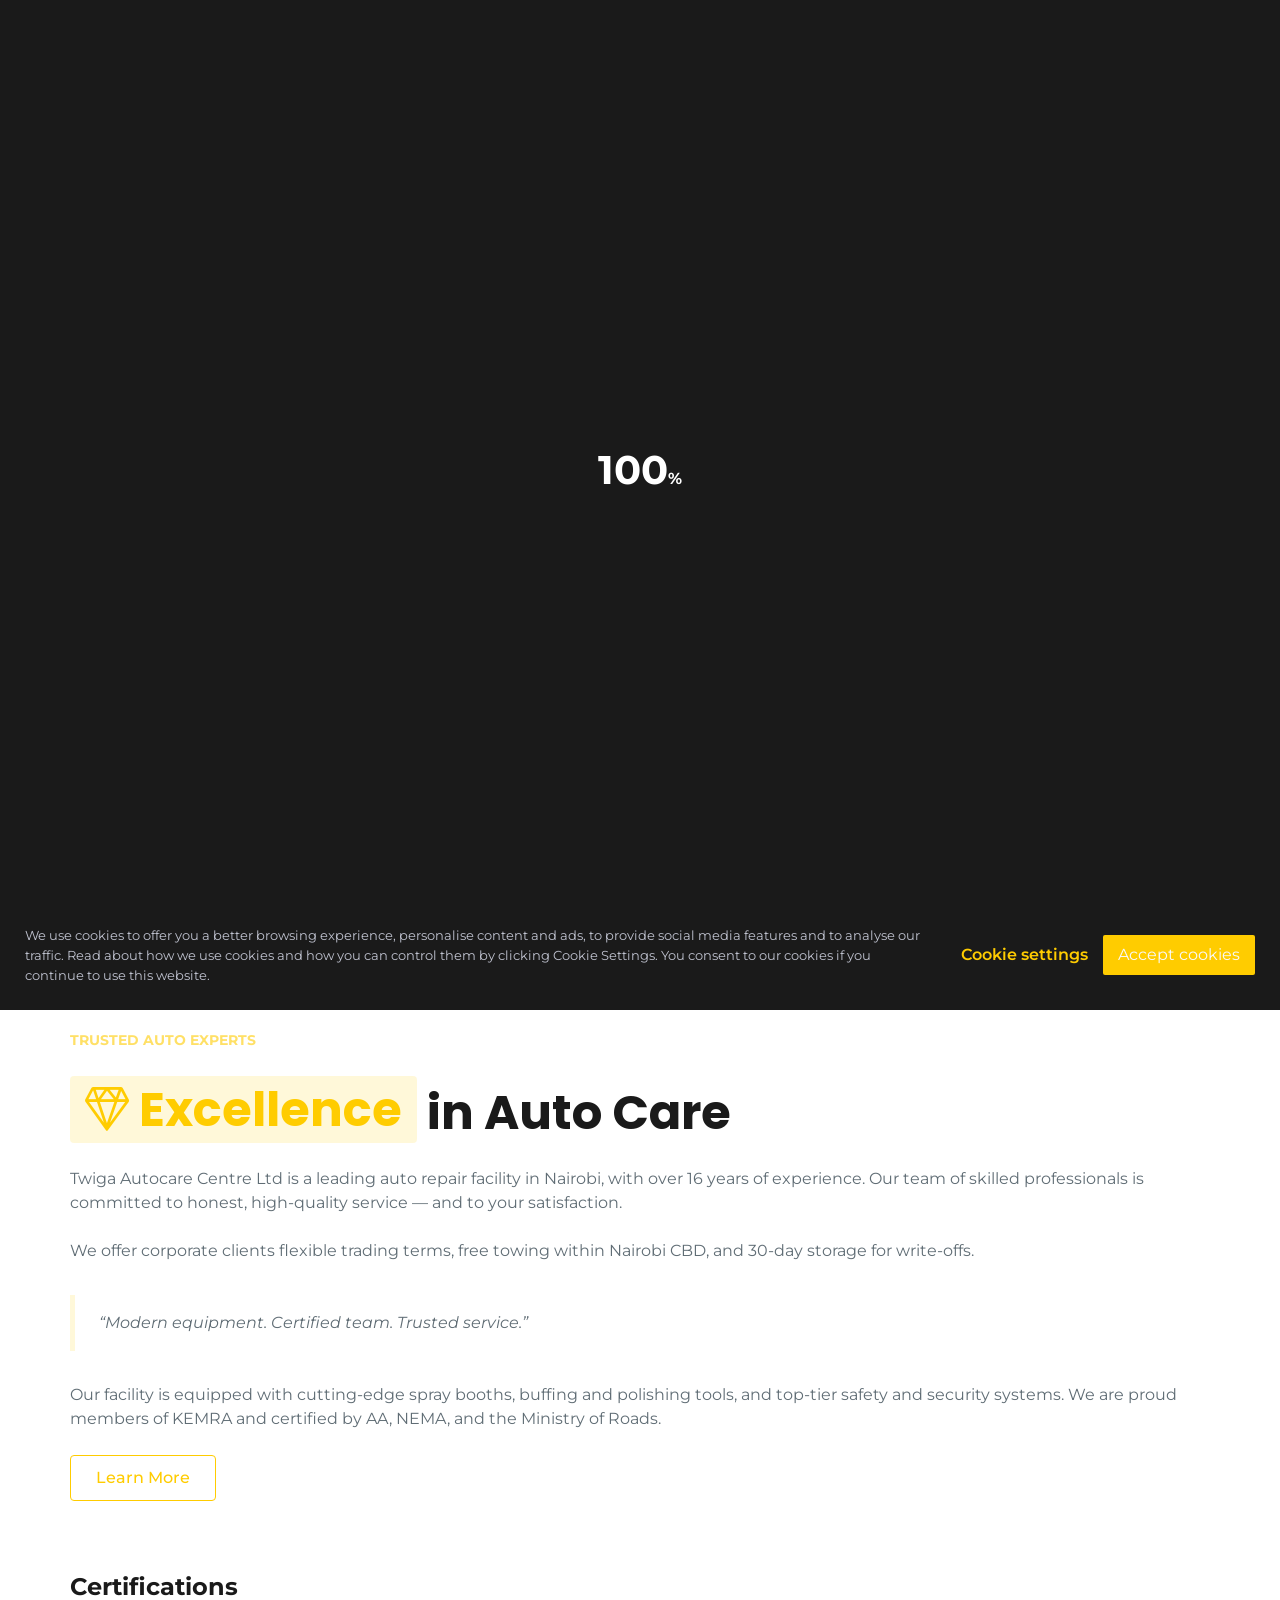
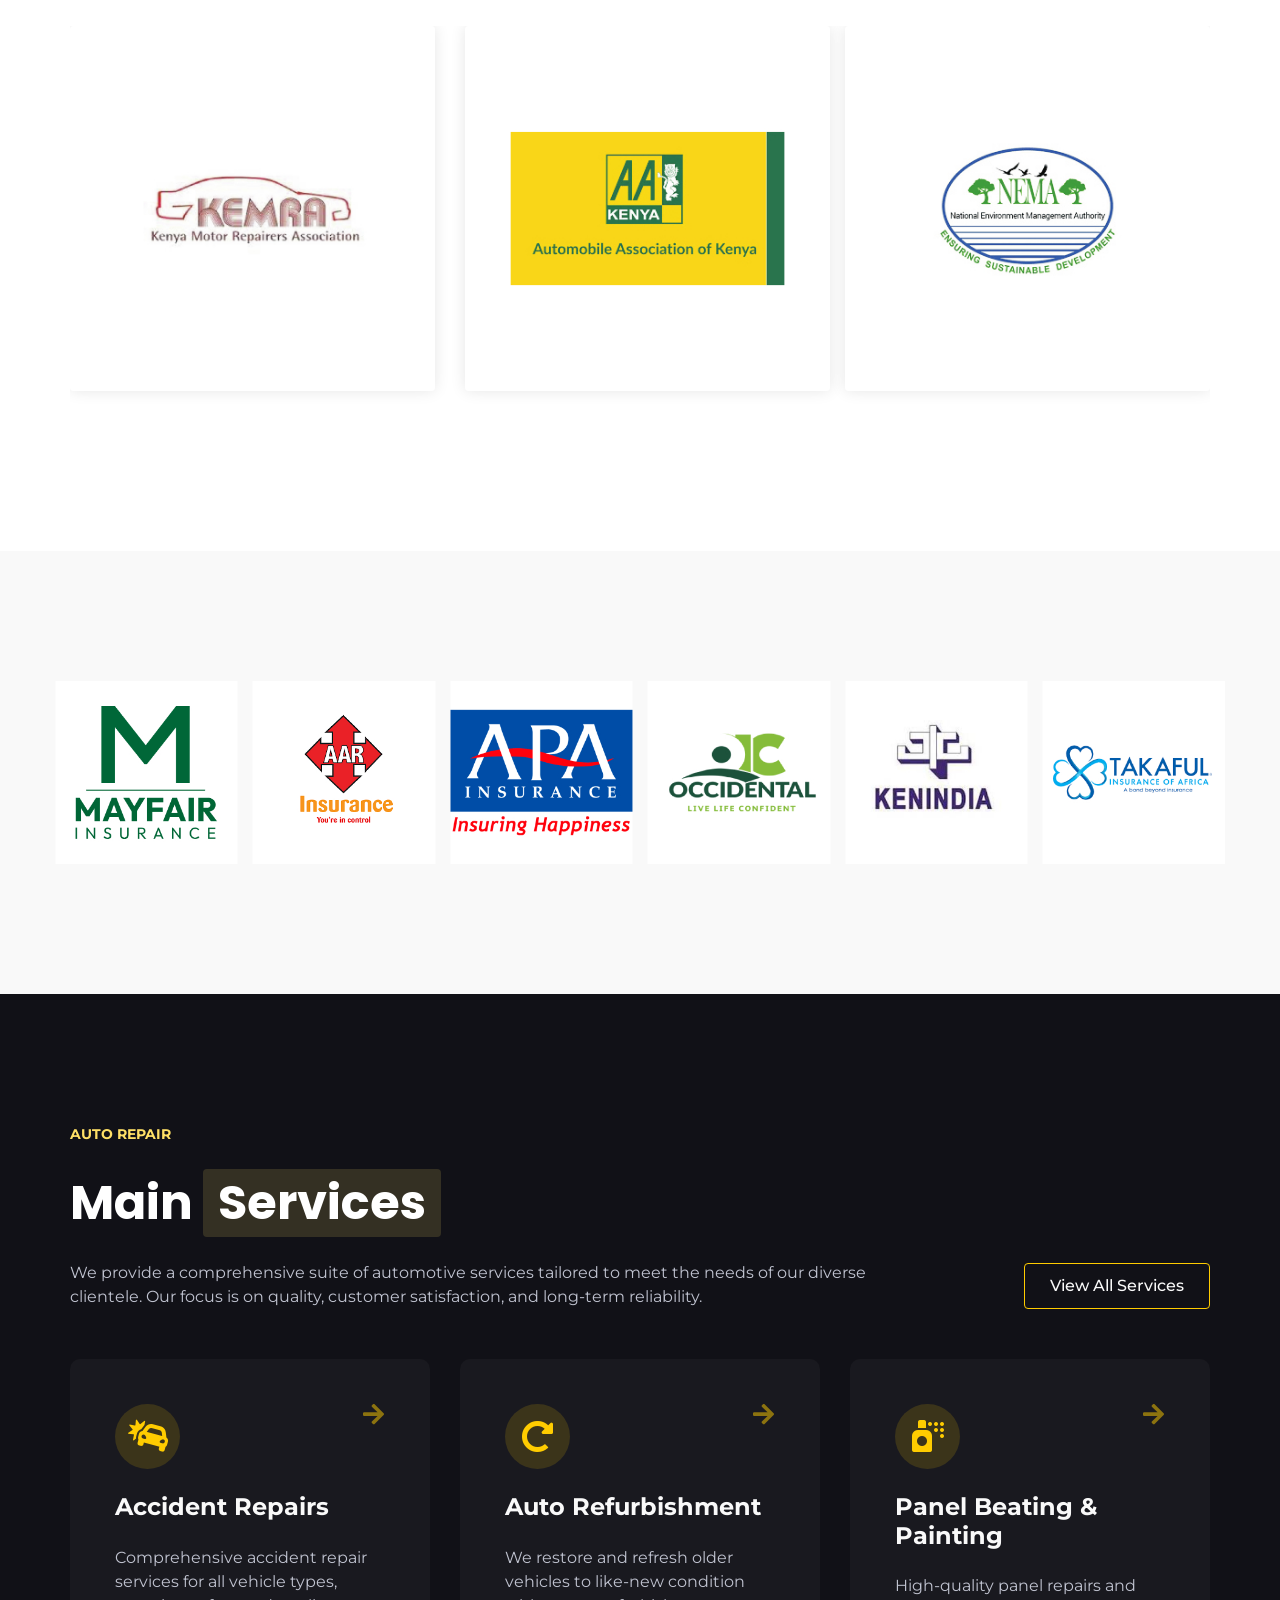
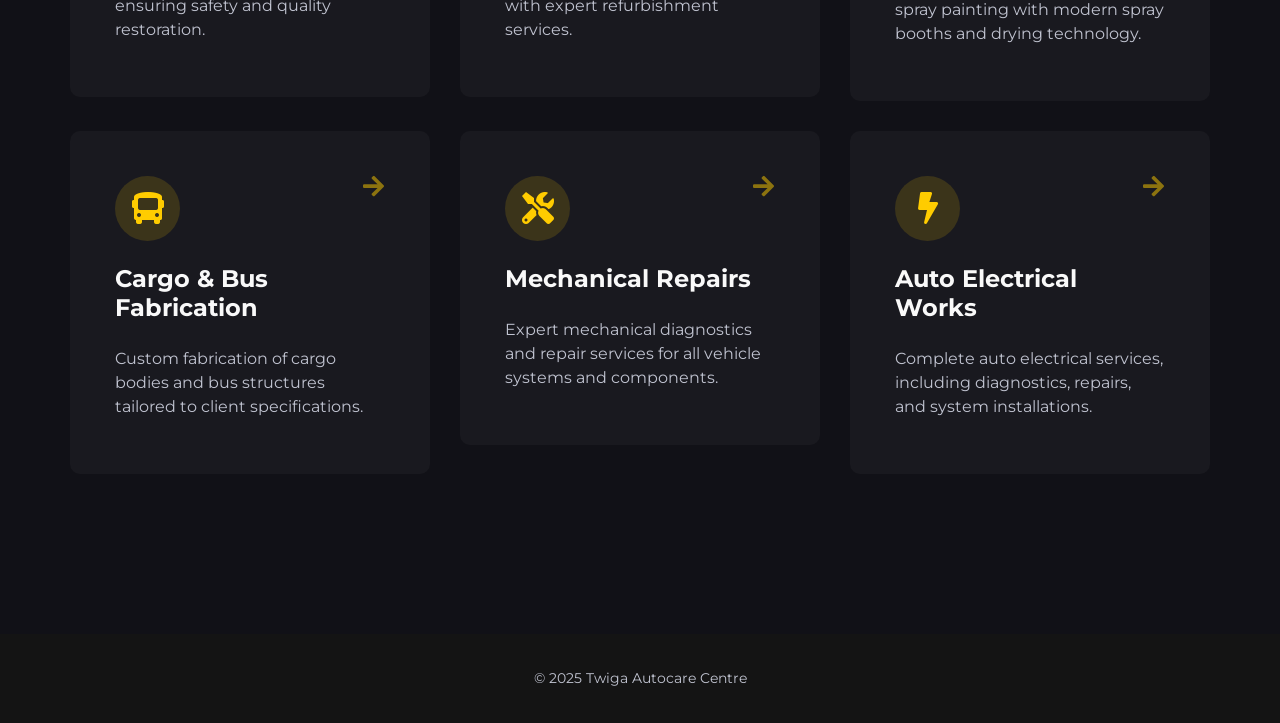
<file: index.html>
<!DOCTYPE html>

<html lang="en">

<head>

 <!-- ==============================================
        Basic Page Needs
        =============================================== -->
 <meta charset="utf-8">
 <meta http-equiv="x-ua-compatible" content="ie=edge">
 <meta name="viewport" content="width=device-width, initial-scale=1">

 <!--[if IE]><meta http-equiv="x-ua-compatible" content="IE=9" /><![endif]-->

 <title>Twiga Autocare Centre</title>

 <meta name="description" content="Twiga Autocare Centre Limited is a leading automotive service provider in Nairobi offering comprehensive vehicle repair and maintenance including mechanical, electrical, bodywork, and insurance-approved accident repairs.">
 <meta name="subject" content="Automotive Services, Auto Repairs, Vehicle Maintenance, Accident Repairs, Mechanical and Electrical Repairs, Nairobi, Kenya">
 <meta name="author" content="Twiga Autocare Centre Limited">

 <!-- ==============================================
        Favicons
        =============================================== -->
 <link rel="shortcut icon" href="assets/images/logo/favicon.png">
 <link rel="apple-touch-icon" href="assets/images/apple-touch-icon.png">
 <link rel="apple-touch-icon" sizes="72x72" href="assets/images/apple-touch-icon-72x72.png">
 <link rel="apple-touch-icon" sizes="114x114" href="assets/images/apple-touch-icon-114x114.png">

 <!-- ==============================================
        Vendor Stylesheet
        =============================================== -->
 <link rel="stylesheet" href="assets/css/bootstrap.min.css">
 <link rel="stylesheet" href="assets/css/slider.min.css">
 <link rel="stylesheet" href="assets/css/main.css">
 <link rel="stylesheet" href="assets/css/icons.min.css">
 <link rel="stylesheet" href="assets/css/icons-fa.min.css">
 <link rel="stylesheet" href="assets/css/animation.min.css">
 <link rel="stylesheet" href="assets/css/gallery.min.css">
 <link rel="stylesheet" href="assets/css/cookie-notice.min.css">

 <!-- ==============================================
        Custom Stylesheet
        =============================================== -->
 <link rel="stylesheet" href="assets/css/default.css">

 <!-- ==============================================
        Theme Color
        =============================================== -->
 <meta name="theme-color" content="#21333e">

 <!-- ==============================================
        Theme Settings
        =============================================== -->
 <style>
  :root {
   --hero-bg-color: #080d10;

   --section-1-bg-color: #ffffff;
   --section-2-bg-color: #111117;
   --section-3-bg-color: #eef4ed;
   --section-4-bg-color: #111117;
   --section-4-bg-image: url('../../assets/images/bg-10.jpg');
   --section-5-bg-color: #111117;
   --section-6-bg-color: #ffffff;
  }
 </style>

</head>

<body class="home">

 <!-- Preloader -->
 <div id="preloader" data-timeout="2000" class="odd preloader counter">
  <div data-aos="fade-up" data-aos-delay="500" class="row justify-content-center text-center items">
   <div data-percent="100" class="radial">
    <span></span>
   </div>
  </div>
 </div>

 <!-- Header -->
 <header id="header">

  <!-- Top Navbar -->
  <nav class="navbar navbar-expand top">
   <div class="container header">

    <!-- Navbar Items [left] -->
    <ul class="navbar-nav">
     <li class="nav-item">
      <a href="#" class="nav-link pl-0"><i class="fas fa-clock mr-2"></i>Open Hours: Mon - Fri -> 8:00 - 17:00 | Sat -> 8:00 - 12:00</a>
     </li>
    </ul>

    <!-- Nav holder -->
    <div class="ml-auto"></div>

    <!-- Navbar Items [right] -->
    <ul class="navbar-nav">
     <li class="nav-item">
      <a href="#" class="nav-link"><i class="fas fa-phone-alt mr-2"></i>0726 572 620 / 0739 260 360</a>
     </li>
     <li class="nav-item">
      <a href="#" class="nav-link"><i class="fas fa-envelope mr-2"></i>twigaautocarecentre@gmail.com</a>
     </li>
    </ul>

    <!-- Navbar Icons -->
    <ul class="navbar-nav icons">
     <li class="nav-item social">
      <a href="https://www.facebook.com/twigaautocarecentre/" class="nav-link"><i class="fab fa-facebook-f"></i></a>
     </li>
     <li class="nav-item social">
      <a href="https://www.instagram.com/twigaautocarecentre/" class="nav-link"><i class="fab fa-instagram"></i></a>
     </li>
     <li class="nav-item social">
      <a href="https://www.tiktok.com/@twigaautocarecentre/" class="nav-link pr-0"><i class="fab fa-tiktok"></i></a>
     </li>
    </ul>

   </div>
  </nav>

  <!-- Navbar -->
  <nav class="navbar navbar-expand navbar-fixed sub">
   <div class="container header">

    <!-- Navbar Brand-->
    <a class="navbar-brand" href="index.html">
     <!--
                        <span class="brand">
                            <span class="featured">
                                <span class="first">TWIGA</span>
                            </span>
                            <span class="last">AUTO</span>
                        </span> -->


     <img src="assets/images/logo/logo-white.svg" alt="Twiga">

    </a>

    <!-- Nav holder -->
    <div class="ml-auto"></div>

    <!-- Navbar Items -->
    <ul class="navbar-nav items">
     <li class="nav-item">
      <a href="index.html" class="nav-link">Home</a>
     </li>
     <li class="nav-item">
      <a href="services.html" class="nav-link">Services</a>
     </li>
     <li class="nav-item dropdown">
      <a href="#" class="nav-link">Company <i class="icon-arrow-down"></i></a>
      <ul class="dropdown-menu">
       <li class="nav-item"><a href="about.html" class="nav-link">About Us</a></li>
       <li class="nav-item"><a href="facility.html" class="nav-link">Our Facility</a></li>
       <li class="nav-item"><a href="premises.html" class="nav-link">Premises</a></li>
      </ul>
     </li>
     <li class="nav-item">
      <a href="gallery.html" class="nav-link">Gallery</a>
     </li>
     <li class="nav-item">
      <a href="contact.html" class="nav-link">Contact</a>
     </li>
    </ul>

    <!-- Navbar Toggle -->
    <ul class="navbar-nav toggle">
     <li class="nav-item">
      <a href="#" class="nav-link" data-toggle="modal" data-target="#menu">
       <i class="icon-menu m-0"></i>
      </a>
     </li>
    </ul>

   </div>
  </nav>

 </header>

 <!-- Hero -->
 <section id="slider" class="hero p-0 odd">
  <div class="swiper-container no-slider animation slider-h-100 slider-h-auto">
   <div class="swiper-wrapper">

    <!-- Item 1 -->
    <div class="swiper-slide slide-center">

     <!-- Media -->
     <img src="assets/images/home/05.jpg" alt="Full Image" class="full-image" data-mask="50">

     <div class="slide-content row">
      <div class="col-12 d-flex justify-content-start inner">
       <div class="left text-left">

        <!-- Content -->
        <h1 data-aos="zoom-in" data-aos-delay="2000" class="title effect-static-text">
         <span class="pre-title m-0">Driven by Integrity. Powered by Expertise.</span>
         Expert Auto Care Since 2007
        </h1>
        <p data-aos="zoom-in" data-aos-delay="2400" class="description bigger">Twiga Autocare delivers honest, professional repairs to keep your vehicle running at its best.</p>

        <!-- Action --><!--
                                    <div data-aos="fade-up" data-aos-delay="2800" class="buttons">
                                        <div class="d-sm-inline-flex">
                                            <!-- <a href="#contact" class="smooth-anchor mt-4 btn primary-button">GET IN TOUCH</a> 
                                            <a href="#single" class="smooth-anchor ml-sm-4 mt-4 btn outline-button">READ MORE</a>
                                        </div>
                                    </div> -->
       </div>
      </div>
     </div>
    </div>

   </div>
  </div>
 </section>

 <section id="single" class="section-1 single">
  <div class="container">
   <div class="row">

    <!-- Main Content -->
    <div class="col-12 col-lg-12 p-0 text">
     <div class="row intro m-0">
      <div class="col-12">
       <span class="pre-title m-0">Trusted Auto Experts</span>
       <div class="title-icon">
        <h2><span class="featured"><span><i class="icon icon-diamond"></i>Excellence</span></span> in Auto Care</h2>
       </div>
      </div>
     </div>
     <div class="row">
      <div class="col-12 align-self-center">
       <p>Twiga Autocare Centre Ltd is a leading auto repair facility in Nairobi, with over 16 years of experience. Our team of skilled professionals is committed to honest, high-quality service — and to your satisfaction.</p>

       <p>We offer corporate clients flexible trading terms, free towing within Nairobi CBD, and 30-day storage for write-offs.</p>

       <blockquote>“Modern equipment. Certified team. Trusted service.”</blockquote>

       <p>Our facility is equipped with cutting-edge spray booths, buffing and polishing tools, and top-tier safety and security systems. We are proud members of KEMRA and certified by AA, NEMA, and the Ministry of Roads.</p>

       <a href="about.html" class="btn outline-button">Learn More</a>
      </div>
     </div>
    </div>

   </div>

   <!-- Certifications Section - Below Main Content -->
   <div class="row certifications mt-5">
    <div class="col-12">
     <h4 class="title">Certifications</h4>
     <div class="gallery row justify-content-center">
      <a class="col-6 col-md-4 pl-0 item" href="assets/images/certifications/01.jpg">
       <img src="assets/images/certifications/01.jpg" alt="Certificate" class="w-100">
      </a>
      <a class="col-6 col-md-4 pr-0 item" href="assets/images/certifications/02.jpg">
       <img src="assets/images/certifications/02.jpg" alt="Certificate" class="w-100">
      </a>
      <a class="col-6 col-md-4 pr-0 item" href="assets/images/certifications/03.jpg">
       <img src="assets/images/certifications/03.jpg" alt="Certificate" class="w-100">
      </a>
     </div>
    </div>
   </div>
  </div>
 </section>

 <!--Partners-->
 <section id="partners" xclass="section-4 partners">
  <div class="overflow-holder">
   <div class="container">
    <div class="swiper-container min-slider swiper-container-initialized swiper-container-horizontal">
     <div class="swiper-wrapper" style="transform: translate3d(-197.5px, 0px, 0px); transition-duration: 0ms;">
      <div class="swiper-slide slide-center item swiper-slide-prev" style="width: 182.5px; margin-right: 15px;">
       <img src="assets/images/partners/01.jpg" class="fit-image" alt="Fit Image">
      </div>
      <div class="swiper-slide slide-center item swiper-slide-active" style="width: 182.5px; margin-right: 15px;">
       <img src="assets/images/partners/02.jpg" class="fit-image" alt="Fit Image">
      </div>
      <div class="swiper-slide slide-center item swiper-slide-next" style="width: 182.5px; margin-right: 15px;">
       <img src="assets/images/partners/03.jpg" class="fit-image" alt="Fit Image">
      </div>
      <div class="swiper-slide slide-center item" style="width: 182.5px; margin-right: 15px;">
       <img src="assets/images/partners/04.jpg" class="fit-image" alt="Fit Image">
      </div>
      <div class="swiper-slide slide-center item" style="width: 182.5px; margin-right: 15px;">
       <img src="assets/images/partners/05.jpg" class="fit-image" alt="Fit Image">
      </div>
      <div class="swiper-slide slide-center item" style="width: 182.5px; margin-right: 15px;">
       <img src="assets/images/partners/06.jpg" class="fit-image" alt="Fit Image">
      </div>
      <div class="swiper-slide slide-center item" style="width: 182.5px; margin-right: 15px;">
       <img src="assets/images/partners/07.jpg" class="fit-image" alt="Fit Image">
      </div>
      <div class="swiper-slide slide-center item" style="width: 182.5px; margin-right: 15px;">
       <img src="assets/images/partners/08.jpg" class="fit-image" alt="Fit Image">
      </div>
      <div class="swiper-slide slide-center item" style="width: 182.5px; margin-right: 15px;">
       <img src="assets/images/partners/09.jpg" class="fit-image" alt="Fit Image">
      </div>
      <div class="swiper-slide slide-center item" style="width: 182.5px; margin-right: 15px;">
       <img src="assets/images/partners/10.jpg" class="fit-image" alt="Fit Image">
      </div>
      <div class="swiper-slide slide-center item" style="width: 182.5px; margin-right: 15px;">
       <img src="assets/images/partners/11.jpg" class="fit-image" alt="Fit Image">
      </div>
      <div class="swiper-slide slide-center item" style="width: 182.5px; margin-right: 15px;">
       <img src="assets/images/partners/12.jpg" class="fit-image" alt="Fit Image">
      </div>
      <div class="swiper-slide slide-center item" style="width: 182.5px; margin-right: 15px;">
       <img src="assets/images/partners/13.jpg" class="fit-image" alt="Fit Image">
      </div>
      <div class="swiper-slide slide-center item" style="width: 182.5px; margin-right: 15px;">
       <img src="assets/images/partners/14.jpg" class="fit-image" alt="Fit Image">
      </div>
      <div class="swiper-slide slide-center item" style="width: 182.5px; margin-right: 15px;">
       <img src="assets/images/partners/15.jpg" class="fit-image" alt="Fit Image">
      </div>
      <div class="swiper-slide slide-center item" style="width: 182.5px; margin-right: 15px;">
       <img src="assets/images/partners/16.jpg" class="fit-image" alt="Fit Image">
      </div>
      <div class="swiper-slide slide-center item" style="width: 182.5px; margin-right: 15px;">
       <img src="assets/images/partners/17.jpg" class="fit-image" alt="Fit Image">
      </div>
      <div class="swiper-slide slide-center item" style="width: 182.5px; margin-right: 15px;">
       <img src="assets/images/partners/18.jpg" class="fit-image" alt="Fit Image">
      </div>
     </div>
     <span class="swiper-notification" aria-live="assertive" aria-atomic="true"></span>
    </div>
   </div>
  </div>
 </section>

 <!-- Services -->
 <section id="features" class="section-2 odd features offers">
  <div class="container">
   <div class="row intro">
    <div class="col-12 col-md-9 align-self-center text-center text-md-left">
     <span class="pre-title m-auto ml-md-0">Auto Repair</span>
     <h2>Main <span class="featured"><span>Services</span></span></h2>
     <p>We provide a comprehensive suite of automotive services tailored to meet the needs of our diverse clientele. Our focus is on quality, customer satisfaction, and long-term reliability.</p>
    </div>
    <div class="col-12 col-md-3 align-self-end">
     <a href="services.html" class="btn mx-auto mr-md-0 ml-md-auto outline-button">View All Services</a>
    </div>
   </div>
   <div class="row justify-content-center items">
    <div class="col-12 col-md-6 col-lg-4 item">
     <div class="card">
      <i class="icon featured fas fa-car-crash"></i>
      <h4>Accident Repairs</h4>
      <p>Comprehensive accident repair services for all vehicle types, ensuring safety and quality restoration.</p>
      <a href="services.html"><i class="btn-icon pulse fas fa-arrow-right"></i></a>
     </div>
    </div>
    <div class="col-12 col-md-6 col-lg-4 item">
     <div class="card">
      <i class="icon featured fas fa-redo-alt"></i>
      <h4>Auto Refurbishment</h4>
      <p>We restore and refresh older vehicles to like-new condition with expert refurbishment services.</p>
      <a href="services.html"><i class="btn-icon pulse fas fa-arrow-right"></i></a>
     </div>
    </div>
    <div class="col-12 col-md-6 col-lg-4 item">
     <div class="card">
      <i class="icon featured fas fa-spray-can"></i>
      <h4>Panel Beating & Painting</h4>
      <p>High-quality panel repairs and spray painting with modern spray booths and drying technology.</p>
      <a href="services.html"><i class="btn-icon pulse fas fa-arrow-right"></i></a>
     </div>
    </div>
    <div class="col-12 col-md-6 col-lg-4 item">
     <div class="card">
      <i class="icon featured fas fa-bus"></i>
      <h4>Cargo & Bus Fabrication</h4>
      <p>Custom fabrication of cargo bodies and bus structures tailored to client specifications.</p>
      <a href="services.html"><i class="btn-icon pulse fas fa-arrow-right"></i></a>
     </div>
    </div>
    <div class="col-12 col-md-6 col-lg-4 item">
     <div class="card">
      <i class="icon featured fas fa-tools"></i>
      <h4>Mechanical Repairs</h4>
      <p>Expert mechanical diagnostics and repair services for all vehicle systems and components.</p>
      <a href="services.html"><i class="btn-icon pulse fas fa-arrow-right"></i></a>
     </div>
    </div>
    <div class="col-12 col-md-6 col-lg-4 item">
     <div class="card">
      <i class="icon featured fas fa-bolt"></i>
      <h4>Auto Electrical Works</h4>
      <p>Complete auto electrical services, including diagnostics, repairs, and system installations.</p>
      <a href="services.html"><i class="btn-icon pulse fas fa-arrow-right"></i></a>
     </div>
    </div>
   </div>
  </div>
 </section>



 <!-- Footer -->
 <footer>
  <!-- Copyright -->
  <section id="copyright" class="p-3 odd copyright">
   <div class="container">
    <div class="row">
     <div class="col-12 p-3 text-center">
      <p>© 2025 Twiga Autocare Centre</p>
     </div>
    </div>
   </div>
  </section>

 </footer>

 <!-- Modal [responsive menu] -->
 <div id="menu" class="p-0 modal fade" role="dialog" aria-labelledby="menu" aria-hidden="true">
  <div class="modal-dialog modal-dialog-slideout" role="document">
   <div class="modal-content full">
    <div class="modal-header" data-dismiss="modal">
     <i class="icon-close fas fa-arrow-right"></i>
    </div>
    <div class="menu modal-body">
     <div class="row w-100">
      <div class="items p-0 col-12 text-center">
       <!-- Append [navbar] -->
      </div>
      <div class="contacts p-0 col-12 text-center">
       <!-- Append [navbar] -->
      </div>
     </div>
    </div>
   </div>
  </div>
 </div>

 <!-- Scroll [to top] -->
 <div id="scroll-to-top" class="scroll-to-top">
  <a href="#header" class="smooth-anchor">
   <i class="fas fa-arrow-up"></i>
  </a>
 </div>

 <!-- ==============================================
        Vendor Scripts
        =============================================== -->
 <script src="assets/js/jquery.min.js"></script>
 <script src="assets/js/jquery.easing.min.js"></script>
 <script src="assets/js/jquery.inview.min.js"></script>
 <script src="assets/js/popper.min.js"></script>
 <script src="assets/js/bootstrap.min.js"></script>
 <script src="assets/js/ponyfill.min.js"></script>
 <script src="assets/js/slider.min.js"></script>
 <script src="assets/js/animation.min.js"></script>
 <script src="assets/js/progress-radial.min.js"></script>
 <script src="assets/js/bricklayer.min.js"></script>
 <script src="assets/js/gallery.min.js"></script>
 <script src="assets/js/shuffle.min.js"></script>
 <script src="assets/js/cookie-notice.min.js"></script>
 <script src="assets/js/particles.min.js"></script>
 <script src="assets/js/main.js"></script>

</body>

</html>
</body>

<script>
function overrideSwiperSpeed() {
    const swiperContainer = document.querySelector('.swiper-container.min-slider');
    
    if (swiperContainer && swiperContainer.swiper) {
        const swiper = swiperContainer.swiper;

        // Set speed
        swiper.params.speed = 1000;

        // Set autoplay config and keep it running after user interaction
        if (swiper.params.autoplay) {
            swiper.params.autoplay.delay = 1000;
            swiper.params.autoplay.disableOnInteraction = false;

            // Restart autoplay to apply changes
            if (swiper.autoplay) {
                swiper.autoplay.stop();
                swiper.autoplay.start();
            }
        }

        console.log('Swiper speed and autoplay settings overridden');
    }
}

// Run immediately and after short delay to catch late-initialized Swipers
overrideSwiperSpeed();
setTimeout(overrideSwiperSpeed, 100);
</script>

</html>
</file>
<file: assets/css/main.css>
/*----------------------------------------------
*
* [Main Stylesheet]
*
* Theme    : NEXGEN
* Version  : 1.0
* Author   : Codings
* Support  : codings.dev
* 
----------------------------------------------*/

/*----------------------------------------------
*
* [Font Import]
*
* Poppins : https://fonts.google.com
* Montserrat : https://fonts.google.com
*
----------------------------------------------*/

@import url('https://fonts.googleapis.com/css2?family=Poppins:wght@800;900&display=swap');
@import url('https://fonts.googleapis.com/css2?family=Montserrat:wght@300;400;500;600;700&display=swap');

/*----------------------------------------------

[ALL CONTENTS]

1. Reset
2. General 
3. Section 
4. Helper Class
5. Header
6. Slider
7. Feature
8. Form and Field
9. List
10. Gallery
11. Footer
12. Modal
13. Miscellaneous
14. Keyframe
15. All Media Queries

----------------------------------------------*/

/*----------------------------------------------
1. Reset
HTML5 display-role reset for older browsers
----------------------------------------------*/

/* #region Reset */

html, body, div, span, applet, object, iframe, h1, h2, h3, h4, h5, h6, p, blockquote, pre, a, abbr, acronym, address, big, cite, code, del, dfn, em, img, ins, kbd, q, s, samp, small, strike, strong, sub, sup, tt, var, b, u, i, center, dl, dt, dd, ol, ul, li, fieldset, form, label, legend, table, caption, tbody, tfoot, thead, tr, th, td, article, aside, canvas, details, embed, figure, figcaption, footer, header, hgroup, menu, nav, output, ruby, section, summary, time, mark, audio, video {
	margin: 0;
	padding: 0;
	border: 0;
	font-size: 100%;
	vertical-align: baseline;
}

article, aside, details, figcaption, figure, footer, header, hgroup, menu, nav, section {
	display: block;
}

html {
    overflow-x: hidden;
    -webkit-overflow-scrolling: touch;
    -webkit-text-size-adjust: 100%;
}

body {
    width: 100%;
    height: 100%;
    background-color: var(--primary-bg-color);
    font-family: var(--p-font);
    color: var(--primary-p-color);
}

body.odd {
    background-color: var(--secondary-bg-color);
}

body .odd {
    color: var(--secondary-p-color);
}

ol, ul {
    padding-left: 20px;
    text-align: left;
}

ol {
    list-style: decimal;
}

ul {
    list-style: disc;
}

ul ul {
    list-style: circle;
}

pre {
    display: block;
    margin: 1rem 0;
    color: var(--primary-color);
}

code {
    display: inline;
    margin: 1rem 0;
    color: var(--primary-color);
}

blockquote, q {
    display: block;
    margin: 2rem 0;
    quotes: none;
    quotes: none;
    font-style: italic;
    padding: 1rem 1.5rem;
    border-left: 5px solid var(--primary-bg-color-3);
}

.text-center blockquote:not(.text-left),
.text-center q:not(.text-left) {
    border-top: 5px solid var(--primary-bg-color-3);
    border-bottom: 5px solid var(--primary-bg-color-3);
    border-left: none;
}

.text-right blockquote,
.text-right q {
    border-right: 5px solid var(--primary-bg-color-3);
    border-left: none;
}

.odd blockquote, q {
    border-color: var(--primary-color);
}

blockquote:before, blockquote:after, q:before, q:after {
    content: '';
    content: none;
}

blockquote p, q p {
    margin: 0;
}

.blockquote-footer {
    margin-top: 10px;
    font-size: 14px;
}

figure {
    margin-bottom: 1.5rem;
}

figcaption {
    margin-bottom: 1.5rem;
    font-style: italic;
    padding: 1rem 1.5rem;
    border-left: 5px solid var(--primary-bg-color-3);
}

.odd figcaption {
    border-left: 5px solid var(--secondary-bg-color-3);
}

table {
    border-collapse: collapse;
    border-spacing: 0;
}

/* #endregion Reset */

/*----------------------------------------------
2. General
----------------------------------------------*/

/* #region General */

::selection {
    background: rgba(166, 175, 189, 0.3);
}

::-moz-selection {
    background: rgba(166, 175, 189, 0.3);
}


*, *:after, *:before {
    -webkit-box-sizing: border-box;
    -moz-box-sizing: border-box;
    box-sizing: border-box;
}

a:not(.btn), a:link:not(.btn), a:visited:not(.btn), a:hover:not(.btn), a:active:not(.btn) {
    font-size: 1rem;
    font-weight: 400;
    line-height: 1.5;
    color: var(--primary-color);
    text-decoration: none;
}

a:not([href]),
a:not([href]):hover,
a:not([href]) i,
a:not([href]) i:hover {
    color: var(--primary-b-color);
}

p {
    margin: 1.5rem 0;
    font-size: var(--p-size);
    font-weight: var(--p-weight);
    line-height: 1.5;
}

p:first-child {
    margin-top: 0;
}

p:last-child {
    margin-bottom: 0;
}

h1,
.slide-content .title {
    margin-bottom: 1.5rem;
    font-size: var(--h1-size);
    font-weight: var(--h1-weight);
    line-height: 1.2;
    font-family: var(--h1-font);
    color: var(--primary-t-color);
    -ms-word-wrap: break-word;
    word-wrap: break-word;
}

.odd h1,
.odd .slide-content .title {
    color: var(--white-color);
}

h1 em,
.slide-content .title em {
    font-weight: 300;
    display: block;
    font-size: var(--h2-size);
}

h1 .featured {
    position: relative;
    display: inline-block;
    padding: 5px 15px;
    color: var(--primary-color);
}

.odd h1 .featured {
    color: var(--white-color);
}

h1 .featured:before {
    content: '';
    position: absolute;
    top: 0;
    left: 0;
    width: 100%;
    height: 100%;
    border-radius: 4px;
    background-color: var(--primary-color);
    opacity: 0.15;
}

h1 .featured span {
    position: relative;
}

h1 .featured.bottom {
    padding: 0;
}

h1 .featured.bottom:before {
    top: 50%;
    left: 3px;
    width: 100%;
    height: 42%;
    opacity: 0.15;
}

.odd h1 .featured.bottom:before {
    opacity: 0.5;
}

h1 .pre-title {
    position: relative;
    bottom: 10px;
    font-family: var(--p-font);
    font-size: 1rem;
    font-weight: 600;
}

.pre-title {
    width: fit-content;
    margin: auto;
    display: block;
    font-size: 0.9rem;
    font-weight: 700;
    text-transform: uppercase;
    color: var(--secondary-color);
}

h2 {
    margin: 1.5rem 0;
    font-size: var(--h2-size);
    font-weight: var(--h2-weight);
    line-height: 1.2;
    font-family: var(--h2-font);
    color: var(--primary-t-color);
    -ms-word-wrap: break-word;
    word-wrap: break-word;
}

h2 .featured {
    position: relative;
    display: inline-block;
    padding: 5px 15px;
    color: var(--primary-color);
}

.odd h2 .featured {
    color: var(--white-color);
}

h2 .featured:before {
    content: '';
    position: absolute;
    top: 0;
    left: 0;
    width: 100%;
    height: 100%;
    border-radius: 4px;
    background-color: var(--primary-color);
    opacity: 0.15;
}

.odd h2 .featured:before {
    background-color: var(--secondary-color);
}

h2 .featured span {
    position: relative;
}

h2 .featured.bottom {
    padding: 0;
}

h2 .featured.bottom:before {
    top: 50%;
    left: 3px;
    width: 100%;
    height: 42%;
    opacity: 0.15;
}

.odd h2 .featured.bottom:before {
    opacity: 0.5;
}

.title-icon {
    margin: 1.5rem 0;
}

.title-icon h2 .featured span {
    display: flex;
    align-items: center;
    justify-content: space-between;
}

.title-icon h2 .featured span .icon {
    margin-right: 10px;
}

.odd h2 {
    color: var(--white-color);
}

h3 {
    margin: 1.5rem 0;
    font-size: 2rem;
    font-weight: var(--h2-weight);
    line-height: 1.2;
    font-family: var(--h2-font);
    color: var(--primary-t-color);
    -ms-word-wrap: break-word;
    word-wrap: break-word;
}

.odd h3 {
    color: var(--white-color);
}

h4 {
    margin: 1.5rem 0;
    font-size: 1.5rem;
    font-weight: 700;
    line-height: 1.2;
    color: var(--primary-t-color);
    -ms-word-wrap: break-word;
    word-wrap: break-word;
}

h4 i {
    position: relative;
    display: inline-flex;
    vertical-align: baseline;
    font-size: 1.5rem;
    color: var(--primary-color);
}

.odd h4 {
    color: var(--secondary-t-color);
}

.odd h4 i {
    position: relative;
    color: var(--secondary-color);
}

h5 {
    margin: 1.5rem 0;
    font-size: 1.2rem;
    font-weight: var(--h2-weight);
    line-height: 1.2;
    font-family: var(--h2-font);
    color: var(--primary-t-color);
    -ms-word-wrap: break-word;
    word-wrap: break-word;
}

.odd h5 {
    color: var(--white-color);
}

h6 {
    margin: 1.5rem 0;
    font-size: 1rem;
    font-weight: var(--h2-weight);
    line-height: 1.2;
    font-family: var(--h2-font);
    color: var(--primary-t-color);
    -ms-word-wrap: break-word;
    word-wrap: break-word;
}

.odd h6 {
    color: var(--white-color);
}

b, strong {
    font-weight: 700;
}

li {
    margin: 0.5rem 0;
    font-size: 1rem;
    font-weight: 400;
    line-height: 1.5;
}

img {
    max-width: 100%;
    height: auto;
    vertical-align: middle;
}

table {
    border-collapse: separate;
    border-spacing: 10px;
}

table td {
    padding: 10px 0;
}

table th {
    padding: 10px 0;
}

dt {
    margin: 15px 0;
}

address {
    margin-bottom: 1rem;
}

form {
    width: 100%;
}

form label {
    width: 100%;
}

input, select {
    width: 100%;
    height: 44px;
    background: no-repeat;
    box-shadow: none;
    padding: 0.7rem 1rem;
    border-color: var(--primary-l-color);
    border-width: 1px;
    border-radius: 2px;
}

textarea {
    width: 100%;
    height: auto;
    background: no-repeat;
    box-shadow: none;
    padding: 0.7rem 1rem;
    border-color: var(--primary-l-color);
    border-width: 1px;
    border-radius: 2px;
}

input:focus, textarea:focus, select:focus {
    background: no-repeat;
    color: inherit;
    outline: none;
    border-color: inherit;
    box-shadow: none;
}

input {
    border-color: var(--primary-l-color);
    color: var(--primary-t-color);
}

input:focus {
    border-color: var(--primary-t-color);
    color: var(--primary-t-color);
}

input[type="radio"] {
    height: initial;
}

input[type="submit"] {
    border: 1px solid;
    padding: 2.5px 10px;
    display: block;
    width: fit-content;
    max-width: 200px;
    text-align: center;
    color: var(--primary-color);
}

input[type="submit"]:hover {
    background-color: var(--primary-color);
    color: var(--primary-b-color);
    border-color: var(--primary-color);
}

input[type=checkbox] {
    width: 20px;
    height: 20px;
}

textarea {
    height: 100px;
    resize: none;
    border-color: var(--primary-l-color);
    color: var(--primary-t-color);
}

textarea:focus {
    border-color: var(--primary-t-color);
    color: var(--primary-t-color);
}

select {
    -webkit-appearance: none;
    -moz-appearance: none;
    text-indent: 1px;
    text-overflow: '';
    line-height: 1.2;
    border-color: var(--primary-l-color);
    color: #6c757d;
}

select:focus {
    border-color: var(--primary-t-color);
    color: var(--primary-t-color);
}

select option {
    color: #2f323a;
}

hr {
    margin: 35px 0;
    border-top: 1px dashed var(--primary-l-color);
}

.odd hr {
    margin: 35px 15px;
    border-top: 1px dashed var(--secondary-l-color);
}

table {
    width: 100%;
}

tr:not(:last-child) {
    border-bottom: 1px solid;
    border-color: var(--primary-l-color);
}

.odd tr:not(:last-child) {
    border-bottom: 1px solid;
    border-color: var(--secondary-l-color);
}

td {
    padding: 10px 0;
}

/* #endregion General */

/*----------------------------------------------
3. Section
----------------------------------------------*/

/* #region Section */

section {
    position: relative;
    width: 100%;
    padding: 130px 0;
    background-size: cover;
    background-attachment: fixed;
    background-position: center;
}

section.hero       { background-color: var(--hero-bg-color); }
section.section-1  { background-color: var(--section-1-bg-color);  background-image: var(--section-1-bg-image); }
section.section-2  { background-color: var(--section-2-bg-color);  background-image: var(--section-2-bg-image); }
section.section-3  { background-color: var(--section-3-bg-color);  background-image: var(--section-3-bg-image); }
section.section-4  { background-color: var(--section-4-bg-color);  background-image: var(--section-4-bg-image); }
section.section-5  { background-color: var(--section-5-bg-color);  background-image: var(--section-5-bg-image); }
section.section-6  { background-color: var(--section-6-bg-color);  background-image: var(--section-6-bg-image); }
section.section-7  { background-color: var(--section-7-bg-color);  background-image: var(--section-7-bg-image); }
section.section-8  { background-color: var(--section-8-bg-color);  background-image: var(--section-8-bg-image); }
section.section-9  { background-color: var(--section-9-bg-color);  background-image: var(--section-9-bg-image); }
section.section-10 { background-color: var(--section-10-bg-color); background-image: var(--section-10-bg-image); }
section.section-11 { background-color: var(--section-11-bg-color); background-image: var(--section-11-bg-image); }
section.section-12 { background-color: var(--section-12-bg-color); background-image: var(--section-12-bg-image); }
section.section-13 { background-color: var(--section-13-bg-color); background-image: var(--section-13-bg-image); }
section.section-14 { background-color: var(--section-14-bg-color); background-image: var(--section-14-bg-image); }
section.section-15 { background-color: var(--section-15-bg-color); background-image: var(--section-15-bg-image); }

.footer {
    background-image: var(--footer-bg-image);
}

section.featured {
    position: relative;
}

section.featured:after {
    content: '';
    position: absolute;
    z-index: 1;
    top: calc(100% - 30px);
    left: calc(50% - 70px);
    width: 150px;
    height: 60px;
    background-image: url(../../assets/textures/bullets.png);
    background-size: cover;
    background-repeat: no-repeat;
    opacity: 0.25;
}

section.featured.right:before {
    content: '';
    position: absolute;
    z-index: 1;
    top: 100%;
    right: 0;
    width: 50%;
    border-bottom: 1px dashed var(--primary-l-color);
}

section.odd.featured.right:before {
    border-bottom: 1px dashed var(--secondary-l-color);
}

section.featured.left:before {
    content: '';
    position: absolute;
    z-index: 1;
    top: 100%;
    left: 0;
    width: 50%;
    border-bottom: 1px dashed var(--primary-l-color);
}

section.odd.featured.left:before {
    border-bottom: 1px dashed var(--secondary-l-color);
}

section.featured.all:before {
    content: '';
    position: absolute;
    z-index: 1;
    top: 100%;
    left: 0;
    width: 100%;
    border-bottom: 1px dashed var(--primary-l-color);
}

section.featured.right .odd:before {
    content: '';
    position: absolute;
    z-index: 1;
    top: calc(100% - 1px);
    right: 0;
    width: 50%;
    border-bottom: 1px dashed var(--secondary-l-color);
}

section.featured.left .odd:before {
    content: '';
    position: absolute;
    z-index: 1;
    top: calc(100% - 1px);
    left: 0;
    width: 50%;
    border-bottom: 1px dashed var(--secondary-l-color);
}

section.featured.all .odd:before {
    content: '';
    position: absolute;
    z-index: 1;
    top: calc(100% - 1px);
    left: 0;
    width: 100%;
    border-bottom: 1px dashed var(--secondary-l-color);
}

section.odd.featured.all:before {
    border-bottom: 1px dashed var(--secondary-l-color);
}

main {
    padding: 0;
}

aside {
    padding: 0;
}

.container {
    max-width: 1170px;
    padding: 0;
}

.container.header {
    max-width: 1140px;
}

.container.header.full {
    max-width: 100%;
}

.container.header.full-grid {
    max-width: 100%;
    margin: 0 5px;
}

.container.header.smaller {
    max-width: 940px;
}

.container.disabled {
    width: auto;
    max-width: 100%;
}

.container.disabled .content-inner {
    padding: 0;
}

.container.full {
    max-width: 100%;
}

.container.full-grid {
    padding: 0;
    max-width: calc(100% - 30px);
    margin: 0 15px;
}

.container.smaller {
    max-width: 970px;
}

.row {
    margin-left: 0;
    margin-right: 0;
}

.vh-100 {
    height: 100vh;
}

.vh-75 {
    height: 75vh;
}

.clearfix {
    display: block;
    content: "";
    clear: both;
}

.overflow-holder {
    overflow: hidden;
    margin-top: -25px;
    margin-bottom: -25px;
    padding-top: 25px;
    padding-bottom: 25px;
}

/* #endregion Section */

/*----------------------------------------------
4. Helper Class
----------------------------------------------*/

/* #region Helper Class */

.intro {
    margin-bottom: 50px;
}

.intro h1:first-child, .intro h2:first-child, .intro h3:first-child {
    margin-top: 0;
}

.intro .text-max-800 {
    margin-right: auto;
    margin-left: auto;
}

.blog-listing .items {
    margin-bottom: 30px;
}

.blog-listing .items .item {
    margin-bottom: 30px;
}

.blog-grid:not(.masonry) .items {
    margin-bottom: 30px;
}

.blog-grid:not(.masonry) .items .item {
    margin-bottom: 30px;
}

.blog-grid:not(.masonry) .items .item.sticky .card:before {
    top: -10px;
    right: 0;
    bottom: 0;
    left: -10px;position: absolute;
    z-index: -1;
    content: '';
    width: calc(50% + 10px);
    height: calc(50% + 10px);
    border: none;
    background-color: var(--primary-color);
    transition-timing-function: cubic-bezier(.25, .25, .75, .75);
    transition-duration: 0.4s;
    transition-property: opacity, transform;
}

.post-meta {
    margin: 35px 0 0;
}

.post-meta span {
    margin-right: 10px;
    display: inline-block;
    font-size: 1rem;
    color: var(--primary-color);
}

.post-meta i {
    width: 40px;
    height: 40px;
    margin-right: 5px;
    display: inline-block;
    background: var(--primary-bg-color-3);
    border-radius: 100px;
    text-align: center;
    line-height: 40px;
    font-size: 18px;
    color: var(--primary-color);
}

.post-holder {
    list-style: none;
    width: 100%;
    border-left: 5px solid var(--primary-bg-color-3);
    background-color: var(--primary-bg-color-2);
    padding: 25px;
    margin-top: 35px;
}

.posted-on a:not(.btn) {
    font-weight: 700;
}

.sidebar .item {
    margin-bottom: 50px;
}

.sidebar ol,
.sidebar ul {
    list-style: none;
    padding: 0;
}

.sidebar ol ol, .sidebar ul ul {
    padding: 15px;
}

.sidebar ul.children {
    padding: 0;
}

.sidebar .sub-menu {
    padding: 0;
}

.sidebar ul li:not(.nav-item):not(.list-group-item) {
    position: relative;
    padding-left: 0;
}

.sidebar ul ul li:not(.nav-item):not(.list-group-item) {
    padding-left: 20px;
}

.sidebar li:hover:before {
    background-color: var(--primary-color);
}

.sidebar ul li a:not(.btn) {
    color: inherit;
    overflow-wrap: break-word;
}

.sidebar ul li a:not(.btn):hover {
    color: var(--primary-color);
}

.sidebar .title {    
    width: 100%;
    margin-top: 0;
    list-style: none;
}

.list-group .list-group-item .icon {
    color: var(--primary-color);
    margin-right: 15px;
    display: flex;
    align-items: center;
    justify-content: center;
}

.highlights.image-right .image {
    position: absolute;
    top: 0;
    right: 0;
    height: 100%;
}

.highlights.image-left .image {
    position: absolute;
    top: 0;
    left: 0;
    height: 100%;
}

.highlights .items .item {
    margin-bottom: 35px;
}

.highlights .items .item:last-child {
    margin-bottom: 0;
}

.highlights p {
    white-space: pre-wrap;
}

.highlights .items .item .icon {
    color: var(--primary-color);
}

.offers .items .item {
    margin-bottom: 30px;
}

.offers .items .item .icon {
    margin: 0;
    color: var(--primary-color);
}

.offers .items .item .icon.featured {
    width: 65px;
    height: 65px;
    background: var(--primary-bg-color-3);
    border-radius: 100px;
    text-align: center;
    line-height: 65px;
    font-size: 32px;
}

.offers.secondary .items .item h4 {
    margin-top: 0;
}

.offers .card:hover .btn-icon {
    opacity: 1;
}

.images .image-over {
    margin-bottom: -1px;
    border-radius: 10px 10px 0 0;
}

.images .items .item .content {
    border-radius: 0 0 10px 10px;
    border: 1px solid rgba(0, 0, 0, 0.15);
}

.images .items .item .content p {
    margin: 1.5rem 0;
}

.team .items .item {
    margin-bottom: 50px;
}

.team .items h4 {
    margin: 0 0 10px;
}

.team .items p {
    margin: 10px 0;
    font-size: 14px;
    font-weight: 500;
}

.team .share-list .nav-item {
    margin: 0;
}

.team .items .share-list .nav-link {
    padding: 0;
}

.team .items .share-list .nav-link:hover i {
    opacity: 1;
}

.team .quote {
    width: 100%;
    height: auto;
    display: flex;
    align-items: center;
    justify-content: center;
    padding: 35px;
    background-color: var(--dark-grey-color);
    border-radius: 4px;
    color: var(--primary-bg-color-2);
}

.team .quote h4 {
    margin-top: 0;
    color: var(--white-color);
}

.team .quote p {
    opacity: 0.85;
}

.team .quote h5 {
    margin-bottom: 0;
    font-family: var(--p-font);
    font-size: 1rem;
    color: var(--white-color);
    opacity: 0.85;
}

.team .quote .quote-left {
    position: absolute;
    top: 35px;
    left: 50px;
    font-size: 1.5rem;
    color: rgba(0, 0, 0, 0.25);
}

.team .quote .quote-right {
    position: absolute;
    bottom: 35px;
    right: 50px;
    font-size: 1.5rem;
    color: rgba(0, 0, 0, 0.25);
}

.team .quote .list-group-item {
    border-color: var(--secondary-l-color);
}

.team .quote .list-group .list-group-item .icon {
    color: var(--white-color);
}

.testimonials .card {
    padding: 35px 25px;
    background-color: var(--white-color);
}

.testimonials .card:not(.no-hover):hover {
    transform: none;
}

.odd.testimonials .card:not(.no-hover):hover p,
.odd.testimonials .card:not(.no-hover):hover i {
    color: inherit;
}

.testimonials .card .logo {
    width: auto;
    max-width: 100%;
    height: 25px;
    margin-right: auto;
    margin-bottom: 1.5rem;
    display: block;
}

.testimonials .card .quote-right {
    position: absolute;
    bottom: 0;
    right: 0;
    font-size: 1.5rem;
    color: rgba(0, 0, 0, 0.2);
}

.odd.testimonials .card .quote-right {
    color: rgba(255, 255, 255, 0.2);
}

.partners img {
    width: auto;
    max-width: 100%;
    height: 25px;
    opacity: 0.5;
    -webkit-transition: all .3s ease-out 0s;
    -o-transition: all .3s ease-out 0s;
    -moz-transition: all .3s ease-out 0s;
    transition: all .3s ease-out 0s;
}

.partners img:hover {
    opacity: 1;
}

.odd.partners img {
    filter: brightness(0) invert(1);
}

.projects .btn-icon {
    color: var(--white-color);
    opacity: 0;
}

.projects .card:hover .btn-icon {
    opacity: 1;
}

.process .items {
    position: relative;
    cursor: crosshair;
}

.process .items:before {
    content: '';
    position: absolute;
    z-index: 0;
    top: 21px;
    left: 0;
    width: 100%;
    height: 5px;
    background-color: var(--primary-bg-color-3);
}

.process .step {
    position: relative;
    width: 45px;
    height: 45px;
    margin: auto;
    font-size: 1.2rem;
    font-weight: 700;
    line-height: 45px;
    color: var(--primary-color);
}

.process .step:before {
    content: '';
    position: absolute;
    top: 0;
    left: 0;
    width: 100%;
    height: 100%;
    border-radius: 100%;
    background-color: #daeced;
    -webkit-transition: all .3s ease-out 0s;
    -o-transition: all .3s ease-out 0s;
    -moz-transition: all .3s ease-out 0s;
    transition: all .3s ease-out 0s;
}

.process .step span {
    position: relative;
}

.process .items .item:hover .step span {
    color: var(--white-color);
}
.process .items .item:hover .step:before {
    background-color: var(--primary-color);
}

.counter.skills .items .item {
    padding: 35px 0 10px;
}

.counter .radial {
    position: relative;
    width: 110px;
    display: inline-block;
    text-align: center;
}

.counter .radial.left {
    width: auto;
    text-align: left;
}

.counter .radial canvas {
    height: 70px;
    vertical-align: middle;
    visibility: hidden;
}

.counter.skills .radial canvas {
    height: auto;
    visibility: visible;
}

.counter .radial span {
    position: absolute;
    top: 35px;
    left: 0;
    width: 100%;
    text-align: center;
    line-height: 40px;
    font-size: 2rem;
    font-weight: 700;
}

.counter.preloader .radial span {
    font-size: 2.5rem;
    color: var(--white-color);
}

.counter.funfacts .radial span {
    font-size: 2.5rem;
    color: var(--secondary-color);
}

.counter .radial span i {
    font-style: normal;
    font-size: 1rem;
    font-weight: 700;
}

.plans .items .item {
    margin-bottom: 30px;
}

.plans .items .item .card:hover .btn-icon {
    opacity: 1;
}

.plans .items .item .icon {
    color: var(--primary-color);
}

.plans .items .item .btn {
    margin-top: 25px;
}

.plans .items .item .list-group-item {
    padding: 10px 0;
    border: none;
}

.plans .items .item .card:hover {
    transform: translateY(-7.5px);
}

.plans .items .item .card:hover .btn {
    background: none;
    border: 1px solid var(--secondary-l-color);
}

.plans .items .item .card:hover .btn:after, .plans .items .item .card:hover .btn:before {
    content: none;
}

.plans .items .item .card:hover * {
    border-color: var(--secondary-l-color);
}

.plans .items .item h4 {
    margin: 1rem 0;
}

.plans .items .item .most-popular {
    padding: 60px 45px;
}

.plans .items .item .badge {
    position: absolute;
    top: 15px;
    left: 0;
    padding: 7.5px 15px 7.5px 10px;
    border-radius: 0 100px 100px 0px;
    text-align: left;
    font-size: 13px;
    font-weight: 500;
    color: var(--white-color);
    background: var(--secondary-color);
}

.plans .icon-min {
    font-size: 1rem;
    color: var(--primary-color);
}

.choose-plan {
    position: absolute;
    top: 25px;
    right: 25px;
}

.choose-plan .btn-icon {
    position: relative;
    top: 0;
    right: 0;
    bottom: 0;
    left: 0;
    opacity: 0;
}

.price {
    margin-bottom: 1rem;
    font-size: 42px;
    font-weight: 700;
    color: var(--primary-color);
}

.price i {
    margin: 0 5px 0;
    font-size: 24px;
    font-style: normal;
    font-weight: 500;
}

.price .plan {
    display: inline-block;
    margin: 0 0 0 5px;
    font-size: 1rem;
    font-weight: 500;
    line-height: 1;
}

.invert {
    filter: brightness(0) invert(1);
}

.grayscale {
    filter: grayscale(1);
}

.showcase.masonry .card {
    background-color: var(--white-color);
    box-shadow: 3px 3px 3px rgba(0, 0, 0, 0.1);
}

.showcase .items .item .card.no-image .image-over:before {
    background-color: var(--white-color);
}

.showcase.filter-section .card:hover .card-caption {
    opacity: 1;
}

.showcase .card {
    overflow: hidden;
    height: auto;
    background-color: transparent;
}

.showcase .card:not(.no-hover):hover {
    transform: none;
}

.showcase .card .image-over {
    overflow: hidden;
}

.showcase .card .image-over:before {
    content: '';
    position: absolute;
    z-index: 0;
    top: 0;
    right: 0;
    bottom: 0;
    left: 0;
    width: 100%;
    height: 100%;
    background-color: var(--dark-grey-color);
    border-radius: 10px;
    opacity: 0.5;
    -webkit-transition: all .2s ease-out 0s;
    -o-transition: all .2s ease-out 0s;
    -moz-transition: all .2s ease-out 0s;
    transition: all .2s ease-out 0s;
}

.showcase .card .image-over img {
    position: relative;
    z-index: -1;
    height: auto;
    min-height: 360px;
    object-fit: cover;
    object-position: center;
    -webkit-transition: all .3s ease-out 0s;
    -o-transition: all .3s ease-out 0s;
    -moz-transition: all .3s ease-out 0s;
    transition: all .3s ease-out 0s;
}

.showcase .card .card-body {
    padding: 50px 25px;
    transform: translateY(100px);
    -webkit-transition: all 0.3s cubic-bezier(0.645, 0.045, 0.355, 1);
    -o-transition: all 0.3s cubic-bezier(0.645, 0.045, 0.355, 1);
    -moz-transition: all 0.3s cubic-bezier(0.645, 0.045, 0.355, 1);
    transition: all 0.3s cubic-bezier(0.645, 0.045, 0.355, 1);
}

.showcase .card:hover .card-body {
    transform: translateY(0);
}

.showcase .card:hover .card-footer {
    transform: translateY(0);
    opacity: 1;
}

.showcase .card .card-body h4 {
    margin-bottom: 50px;
    -webkit-transition: all 0.3s cubic-bezier(0.645, 0.045, 0.355, 1);
    -o-transition: all 0.3s cubic-bezier(0.645, 0.045, 0.355, 1);
    -moz-transition: all 0.3s cubic-bezier(0.645, 0.045, 0.355, 1);
    transition: all 0.3s cubic-bezier(0.645, 0.045, 0.355, 1);
}

.showcase .card:hover .card-body h4 {
    margin-bottom: 1.5rem;
}

.showcase .card .card-body p {
    margin: 1.5rem 0 0;
    -webkit-transition: all 0.3s cubic-bezier(0.645, 0.045, 0.355, 1);
    -o-transition: all 0.3s cubic-bezier(0.645, 0.045, 0.355, 1);
    -moz-transition: all 0.3s cubic-bezier(0.645, 0.045, 0.355, 1);
    transition: all 0.3s cubic-bezier(0.645, 0.045, 0.355, 1);
    opacity: 0;
}

.showcase .card:hover .card-body p {
    opacity: 1;
}

.showcase .card .card-footer .btn-icon {
    margin: 0;
}

.showcase .card .card-footer .btn-icon {
    margin: 0;
    color: var(--white-color);
    opacity: 1;
}

.showcase .card-caption {
    position: absolute;
    width: 100%;
    bottom: 0;
}

.showcase .no-image .card-caption {
    position: relative;
}

.showcase .card-caption *, .showcase .card-caption *:not(.btn) {
    color: var(--primary-bg-color);
}

.showcase .no-image .card-caption *, .showcase .no-image .card-caption *:not(.btn) {
    color: var(--primary-t-color);
}

.showcase.odd .no-image .card-caption *, .showcase.odd .no-image .card-caption *:not(.btn) {
    color: var(--secondary-t-color);
}

.showcase .no-image .card-caption .card-body p {
    color: var(--primary-p-color);
}

.showcase.odd .no-image .card-caption .card-body p {
    color: var(--secondary-p-color);
}

.showcase .card-footer {
    position: absolute;
    top: 0;
    width: 100%;
    margin: auto;
    padding: 50px 25px;
    border: none;
    -webkit-transition: all 0.3s cubic-bezier(0.645, 0.045, 0.355, 1);
    -o-transition: all 0.3s cubic-bezier(0.645, 0.045, 0.355, 1);
    -moz-transition: all 0.3s cubic-bezier(0.645, 0.045, 0.355, 1);
    transition: all 0.3s cubic-bezier(0.645, 0.045, 0.355, 1);
    opacity: 0;
    transform: translateY(-100px);
}

.showcase .card-footer a:not(.btn) {
    line-height: 1.2;
    text-align: center;
    color: var(--white-color);
}

.showcase .no-image .card-footer {
    border-color: rgba(0, 0, 0, 0.15);
}

.showcase .card:hover .image-over:before {
    opacity: 0.75;
}

.showcase .card:hover .image-over .mask-radius-full {
    opacity: 0;
}

.showcase .card:hover .image-over img {
    transform: scale(1.1);
    filter: blur(2px);
}

.showcase .card:hover .image-over .play-video-full {
    transform: translateY(-15%);
}

.filter-section .btn-group {
    margin: 0 0 35px;
    display: block;
}

.filter-section .btn-group .btn {
    display: inline-flex;
    align-items: center;
    margin: 0 10px;
    padding: 10px;
    font-size: 1rem;
    font-weight: 500;
    text-transform: uppercase;
    color: var(--primary-p-color);
}

.odd.filter-section .btn-group .btn {
    color: var(--secondary-p-color);
}

.filter-section .btn-group .btn.focus {
    outline: none;
    box-shadow: none;
}

.filter-section .btn-group .btn:hover {
    color: var(--primary-t-color);
}

.odd.filter-section .btn-group .btn:hover {
    color: var(--white-color);
}

.filter-section .btn-group .btn.active {
    color: var(--primary-t-color);
}

.odd.filter-section .btn-group .btn.active {
    color: var(--white-color);
}

.filter-section .btn-group .btn.active:before {
    content: '';
    position: absolute;
    top: 0;
    left: 0;
    width: 100%;
    height: 100%;
    border-radius: 4px;
    background-color: var(--primary-color);
    opacity: 0.15;
}

.filter-section .btn-group .btn i {
    margin: 0 10px 0;
}

.subscribe .items .item {
    padding: 0 10px;
}

.contacts h4 {
    margin-top: 0;
}

.contacts a:not(.btn) {
    padding: 5px 0;
    font-size: 1.2rem;
    font-weight: 400;
    color: #666;
}

@media (max-width: 767px) {
  .contacts a:not(.btn) {
    font-size: 0.9rem;
    padding: 3px 0;
  }
}

.contacts li {
    margin: 6.1px 0;
}

.contacts i {
    width: 45px;
    height: 45px;
    background: var(--primary-bg-color-3);
    border-radius: 100px;
    text-align: center;
    line-height: 45px;
    font-size: 20px;
}

.form .message {
    position: absolute;
    top: 0;
    left: 15px;
    width: 100%;
    height: 100%;
    padding: 35px;
    z-index: 3;
    display: flex;
    align-items: center;
    justify-content: center;
    text-align: center;
    transform: scale(0);
    border-radius: 5px;
    background-color: var(--card-bg-color);
    -webkit-box-shadow: 0px 0px 15px 0px rgba(0, 0, 0, 0.1);
    box-shadow: 0px 0px 15px 0px rgba(0, 0, 0, 0.1);
}

.form .message .icon {
    margin: auto;
    color: var(--primary-color);
}

.form .message h3 {
    color: var(--primary-color);
}

.form .message .done {
    display: none;
}

.form .message.active {
    transform: scale(1);
}

.form-group-margin {
    margin: 0 -7.5px;
}

.widget-services .list-group .list-group-item .icon {
    width: 100px;
    height: 100px;
    margin-right: 25px;
    border-radius: 10px;
    background-color: var(--primary-bg-color-3);
}

.widget-services .list-group-item .h-img {
    width: auto;
    margin-right: 25px;
    padding: 7.5px;
}

.widget-author .items .item {
    margin-bottom: 0;
}

.widget-author .card {
    background-color: var(--primary-bg-color-3);
}

.widget-author .card:hover {
    transform: initial;
}

.widget-author .person {
    width: 128px;
    height: 128px;
    border-radius: 100%;
}

/* #endregion Helper Class */

/*----------------------------------------------
5. Header
----------------------------------------------*/

/* #region Header */

header {
    position: relative;
    z-index: 5;
}

.navbar-holder {
    position: relative;
    z-index: -100;
    min-height: auto;
    pointer-events: none;
    background-color: var(--nav-holder-bg-color);
}

.navbar {    
    -webkit-transition: all .15s ease-out 0s!important;
    -o-transition: all .15s ease-out 0s!important;
    -moz-transition: all .15s ease-out 0s!important;
    transition: all .15s ease-out 0s!important;
}

.navbar.top {
    position: relative;
    z-index: 5;
    height: 50px;
    padding: 0;
    background-color: var(--nav-top-bg-color);
}

.navbar.sub {
    top: 50px;
}

header .navbar-sticky {
    -webkit-transition: all .15s ease-out 0s!important;
    -o-transition: all .15s ease-out 0s!important;
    -moz-transition: all .15s ease-out 0s!important;
    transition: all .15s ease-out 0s!important;
    /* ! important is necessary to avoid conflict with the AOS animate. */
}

header .navbar-sticky.sub.hidden {
    -webkit-transform: translate3d(0, -101%, 0)!important;
    -ms-transform: translate3d(0,-101%, 0)!important;
    -moz-transform: translate3d(0, -101%, 0)!important;
    transform: translate3d(0, -101%, 0)!important;
    /* ! important is necessary to avoid conflict with the AOS animate. */
}

header .navbar-sticky.sub.visible {
    -webkit-transform: translate3d(0,0,0)!important;
    -ms-transform: translate3d(0,0,0)!important;
    -moz-transform: translate3d(0,0,0)!important;
    transform: translate3d(0,0,0)!important;
    /* ! important is necessary to avoid conflict with the AOS animate. */
}

header .navbar-sticky.sub {
    top: 0;
    padding: 10px 25px;
    background-color: var(--header-bg-color);
    -webkit-box-shadow: 0 2px 28px 0 rgba(0, 0, 0, 0.09);
    box-shadow: 0 2px 28px 0 rgba(0, 0, 0, 0.09);
    -webkit-transform: translate3d(0, -101%, 0)!important;
    -ms-transform: translate3d(0,-101%, 0)!important;
    -moz-transform: translate3d(0, -101%, 0)!important;
    transform: translate3d(0, -101%, 0)!important;
    /* ! important is necessary to avoid conflict with the AOS animate. */
}

header .navbar-expand {
    position: fixed;
    top: 0;
    z-index: 2;
    width: 100%;
    padding: 20px 25px;
}

header .navbar-expand.relative {
    position: relative;
}

header .navbar-expand .navbar-nav {
    display: inline-block;
}

header .navbar-expand .navbar-nav.toggle {
    display: none;
}

header .navbar-expand .navbar-nav.toggle i {
    font-size: 20px;
}

header .navbar-expand .navbar-brand {
    padding: 0;
    font-weight: 700;
    font-size: 1.2rem;
    line-height: 1;
    color: var(--secondary-p-color);
}

header .navbar-expand .navbar-brand.light {
    color: var(--nav-item-color);
}

header .navbar-expand .navbar-brand i {
    color: var(--primary-color);
}

header .navbar-expand .navbar-brand img {
    height: var(--nav-brand-height);
}

header .navbar-expand .navbar-brand .brand {
    letter-spacing: 5px;
}

header .navbar-expand .navbar-brand .featured {
    position: relative;
    display: inline-block;
    padding: 13px 2px 14px 30px;
}

header .navbar-expand .navbar-brand .featured:before {
    content: '';
    position: absolute;
    top: 0;
    left: 0;
    width: calc(100% + 7.5px);
    height: 100%;
    border-radius: 100px 0 0 100px;
    background-color: var(--secondary-color);
    opacity: 0.15;
}

header .navbar-expand .navbar-brand .featured .first {
    position: relative;
    margin-right: -10px;
    color: var(--secondary-color);
}

.navbar-expand .navbar-nav .nav-item {
    margin: 0;
    display: inline-flex;
}

.navbar-expand .navbar-nav ul .nav-item {
    display: block;
}

.navbar-expand.top .navbar-nav .nav-item a:not(.btn) {
    font-size: 0.9rem;
    font-weight: 400;
    color: var(--secondary-p-color);
}

.navbar-expand.top .navbar-nav .nav-item a:not(.btn):hover {
    color: var(--secondary-color);
}

.navbar-expand .navbar-nav .nav-item a:not(.btn) {
    position: relative;
    display: flex;
    align-items: center;
    font-size: 1rem;
    font-weight: 500;
}

.navbar-expand .navbar-nav .nav-link:not(.btn) {
    padding-right: 1rem;
    padding-left: 1rem;
    color: var(--nav-item-color);
    -webkit-transition: all .4s ease-out 0s;
    -o-transition: all .4s ease-out 0s;
    -moz-transition: all .4s ease-out 0s;
    transition: all .4s ease-out 0s;
}

.navbar-expand .navbar-nav.items .nav-link:not(.btn):not(.title):hover,
.navbar-expand .navbar-nav.icons .nav-link:not(.btn):not(.title):hover {
    color: var(--secondary-color);
}

.navbar-expand .navbar-nav.items .nav-link.active:not(.btn):not(.title) {
    color: var(--secondary-color);
}

.navbar-expand .navbar-nav .dropdown-menu .nav-link:not(.btn) {
    min-height: 35px;
    display: flex;
    align-items: center;
    justify-content: space-between;
    padding: 0.35rem 1rem;
    font-size: 0.9rem;
    font-weight: 400;
    color: var(--primary-t-color);
}

.navbar-expand .navbar-nav .dropdown-menu .nav-link:not(.btn) span {
    width: 24px;
    height: 24px;
    margin-left: 10px;
    display: inline-block;
    border-radius: 100px;
    background-color: var(--primary-bg-color-3);
    line-height: 24px;
    text-align: center;
    font-weight: 500;
    color: var(--primary-color);
}

.odd .navbar-expand .navbar-nav .dropdown-menu .nav-link:not(.btn) {
    color: var(--secondary-t-color);
}

.navbar-expand .navbar-nav .dropdown-menu .nav-link.title {
    font-weight: 700;
    color: var(--primary-t-color);
    opacity: 0.8;
}

.navbar-expand .navbar-nav .dropdown-menu .nav-link:not(.btn):not(.title):before,
.navbar-expand .navbar-nav .dropdown-menu .nav-link:not(.btn):not(.title):after {
    content: none;
}

.navbar-expand .navbar-nav .dropdown-menu .nav-link:not(.btn):not(.title).active,
.navbar-expand .navbar-nav .dropdown-menu .nav-link:not(.btn):not(.title):hover {
    background-color: var(--primary-bg-color-3);
    color: var(--primary-color);
}

.navbar-expand .navbar-nav .dropdown-menu .nav-link:not(.btn):not(.title):hover span {
    background-color: var(--primary-bg-color);
}

.navbar-nav i.icon-arrow-down {
    position: relative;
    top: 1.5px;
    margin: 0 0 0 0.3rem;
    font-size: 12px;
    font-weight: 700;
}

.navbar-nav i.icon-arrow-right {
    position: relative;
    left: 5px;
    top: 0;
    margin: 0 0 0 0.3rem;
    font-size: 10px;
    font-weight: 700;
}

.navbar-expand .icons i {
    font-weight: 400;
}

.dropdown .dropdown-menu {
    background-color: var(--primary-bg-color);
    width: max-content;
    min-width: 120px;
    display: block;
    visibility: hidden;
    opacity: 0;
    border: none;
    border-radius: 0;
    -webkit-box-shadow: 0px 0px 15px 0px rgba(0, 0, 0, 0.1);
    box-shadow: 0px 0px 15px 0px rgba(0, 0, 0, 0.1);
}

.odd .dropdown .dropdown-menu {
    background-color: var(--secondary-bg-color-2);
}

.dropdown:hover > .dropdown-menu {
    visibility: unset;
    opacity: 1;
    margin: 0;
    transition-timing-function: ease;
    transition-duration: .4s;
    transition-property: opacity, transform;
}

.dropdown-menu .dropdown-menu {
    position: absolute;
    top: -8px;
    left: 100%;
    border-radius: 0;
}

.dropdown-item.active, .dropdown-item:hover, .dropdown-item:active {
    color: inherit;
    text-decoration: none;
    background-color: inherit;
    box-shadow: none;
    outline: none;
}

.menu .items {
    margin-left: -5px;
    width: calc(100% + 10px);
}

.menu .navbar-nav {
    font-size: 1.5rem;
    font-weight: 400;
    line-height: 1;
}

.menu .nav-item {
    margin: 0;
}

.menu .dropdown .dropdown-menu {
    display: none;
    width: 100%;
    visibility: visible;
    opacity: 1;
    background: none;
    box-shadow: none;
    border: none;
    text-align: center;
    padding: 0 0 0 20px;
    margin: 0 0 15px;
    list-style: none;
    color: var(--secondary-p-color);
}

.menu .dropdown .dropdown-menu.show {
    display: block;
}

.menu .dropdown-menu .dropdown-menu {
    position: relative;
    top: initial;
    left: initial;
}

.menu .dropdown .dropdown-menu .left,
.menu .dropdown .dropdown-menu .right {
    width: 50%;
}

.menu .nav-link:not(.btn) {
    font-size: 1rem;
    font-weight: 400;
    border: 1px solid var(--primary-l-color);
    color: var(--primary-p-color);
    display: inline-block;
    width: calc(100% - 12px);
    vertical-align: top;
    padding: 10px 5px;
    margin: 0 5px;
    border-radius: 4px;
}

.odd .menu .nav-link:not(.btn) {
    border: 1px solid var(--secondary-l-color);
    color: var(--secondary-p-color);
}

.menu .nav-link:not(.btn):hover,
.odd .menu .nav-link:not(.btn):hover {
    color: var(--primary-color);
}

.menu .dropdown .dropdown-menu .nav-link.title {
    font-weight: 700;
    color: var(--primary-t-color);
    border: none;
    opacity: 0.8;
}

.odd .menu .dropdown .dropdown-menu .nav-link.title {
    color: var(--secondary-t-color);
}

.menu .dropdown .dropdown-menu .nav-item .nav-link {
    font-size: 1rem;
    font-weight: 400;
    background: none;
    color: var(--primary-p-color);
    display: flex;
    justify-content: space-between;
    width: calc(100% - 12px);
    vertical-align: top;
    padding: 0;
    margin: 0 5px 10px;
    border-radius: 4px;
    text-align: left;
}

.menu .dropdown .dropdown-menu .nav-item .nav-link span {
    width: 18px;
    height: 18px;
    display: inline-block;
    border-radius: 100px;
    line-height: 18px;
    text-align: center;
    font-size: 13px;
    font-weight: 500;
}

.odd .menu .dropdown .dropdown-menu .nav-item .nav-link {
    color: var(--secondary-p-color);
}

.menu .dropdown .dropdown-menu .nav-link:hover,
.odd .menu .dropdown .dropdown-menu .nav-link:hover {
    color: var(--primary-color);
}

.menu .dropdown:first-child {
    margin-top: 0;
}

.menu .nav-link:first-child {
    padding-left: 0;
    padding-right: 0;
    display: flex;
    justify-content: space-between;
    align-items: center;
    font-size: 1.5rem;
    font-weight: 700;
    border: none;
    color: var(--primary-t-color);
}

.odd .menu .nav-link:first-child {
    margin-bottom: 0;
    font-weight: 700;
    border: none;
    color: var(--secondary-t-color);
}

.menu .dropdown-menu .dropdown > .nav-link:first-child {
    font-size: 1rem;
    font-weight: 700;
}

.menu .navbar-nav i.icon-arrow-down {
    font-size: 18px;
}

/* #endregion Header */

/*----------------------------------------------
6. Slider
----------------------------------------------*/

/* #region Slider */

.slider-h-auto {
    width: 100%;
    height: auto;
    display: flex;
    align-items: center;
}

.slider-h-auto .swiper-wrapper,
.slider-h-auto .swiper-slide {
    min-height: 75vh;
}

.slider-h-auto.no-slider .inner {
    top: 0;
    padding-top: 100px;
    padding-bottom: 100px;
}

.slider-h-100 {
    width: 100%;
    height: calc(100vh - 50px);
}

.slider-h-100.slider-h-auto {
    min-height: calc(100vh - 50px);
}

.slider-h-85 {
    width: 100%;
    height: 85vh;
}

.slider-h-75 {
    width: 100%;
    height: 75vh;
}

.slider-h-75.slider-h-auto {
    min-height: 75vh;
}

.slider-h-70 {
    width: 100%;
    height: 70vh;
}

.slider-h-65 {
    width: 100%;
    height: 65vh;
}

.slider-h-60 {
    width: 100%;
    height: 60vh;
}

.slider-h-50 {
    width: 100%;
    height: 50vh;
}

.slider-h-50.slider-h-auto {
    min-height: 50vh;
}

.slider-h-25 {
    width: 100%;
    height: 25vh;
}

.slider-h-25.slider-h-auto {
    min-height: 25vh;
}

.hero .parallax-y-bg {
    position: absolute;
    top: 0;
    left: 0;
    width: 100%;
    height: 100%;
    background-size: cover;
    background-attachment: fixed;
    background-position: center;
}

.hero .parallax-x-bg {
    position: absolute;
    top: 0;
    left: 0;
    width: 200%;
    height: 100%;
    -webkit-background-size: cover;
    background-size: cover;
    background-position: center;
}

.hero.slider-parallax {
    position: fixed;
    top: 0;
    min-height: auto;
    -webkit-transition: all .4s ease-out 0s;
    -o-transition: all .4s ease-out 0s;
    -moz-transition: all .4s ease-out 0s;
    transition: all .4s ease-out 0s;
}

.slider-parallax-holder {
    position: relative;
    z-index: -100;
    min-height: 100vh;
    pointer-events: none;
}

.mid-slider {
    overflow: hidden;
    padding: 0 15px;
}

.mid-slider-simple {
    padding: 0 15px;
}

.mid-slider-simple .card:not(.no-hover):hover {
    transform: initial;
}

.full-slider {
    cursor: w-resize;
}

.full-slider .inner,
.no-slider .inner {
    top: 0;
    max-width: 1140px;
    padding: 0;
    margin: auto;
}

.no-slider.slider-h-75 .inner {
    top: 10px;
}

.full-slider .inner .center,
.no-slider .inner .center {    
    width: 100%;
    padding: 3rem 0;
}

.full-slider .inner .left,
.no-slider .inner .left {
    width: 60%;
    padding: 3rem 0;
}

.full-slider .inner .right,
.no-slider .inner .right {
    width: 45%;
    padding: 3rem 0;
}

.full-slider.featured .inner .left:before,
.no-slider.featured .inner .left:before {
    content: '';
    position: absolute;
    z-index: -1;
    top: 5%;
    right: 0;
    bottom: 0;
    left: 5%;
    width: 45%;
    height: 95%;
    border-top: 4px solid;
    border-right: 4px solid;
    transform: rotate(-15deg);
    border-image: -webkit-linear-gradient(to right, transparent 55%, var(--primary-color) 55%, var(--primary-color) 100%) 30;
    border-image: linear-gradient(to right, transparent 55%, var(--primary-color) 55%, var(--primary-color) 100%) 30;
    transition-timing-function: cubic-bezier(.25, .25, .75, .75);
    transition-duration: 0.6s;
    transition-property: opacity, transform;
    opacity: 0;
}

.full-slider.featured .inner .left:after,
.no-slider.featured .inner .left:after {
    content: '';
    position: absolute;
    z-index: 1;
    top: 5%;
    right: 0;
    bottom: 0;
    left: 5%;
    width: 45%;
    height: 95%;
    border-left: 4px solid;
    border-bottom: 4px solid;
    transform: rotate(-15deg);
    border-image: -webkit-linear-gradient(to bottom, transparent 83%, var(--primary-color) 83%, var(--primary-color) 100%) 30;
    border-image: linear-gradient(to bottom, transparent 83%, var(--primary-color) 83%, var(--primary-color) 100%) 30;
    transition-timing-function: cubic-bezier(.25, .25, .75, .75);
    transition-duration: 0.6s;
    transition-property: opacity, transform;
    opacity: 0;
}

.full-slider.featured .inner .right:before,
.no-slider.featured .inner .right:before {
    content: '';
    position: absolute;
    z-index: -1;
    top: 5%;
    bottom: 0;
    right: 5%;
    width: 45%;
    height: 95%;
    border-top: 4px solid;
    border-right: 4px solid;
    transform: rotate(-15deg);
    border-image: -webkit-linear-gradient(to right, transparent 55%, var(--primary-color) 55%, var(--primary-color) 100%) 30;
    border-image: linear-gradient(to right, transparent 55%, var(--primary-color) 55%, var(--primary-color) 100%) 30;
    transition-timing-function: cubic-bezier(.25, .25, .75, .75);
    transition-duration: 0.6s;
    transition-property: opacity, transform;
    opacity: 0;
}

.full-slider.featured .inner .right:after,
.no-slider.featured .inner .right:after {
    content: '';
    position: absolute;
    z-index: 1;
    top: 5%;
    right: 5%;
    bottom: 0;
    width: 45%;
    height: 95%;
    border-left: 4px solid;
    border-bottom: 4px solid;
    transform: rotate(-15deg);
    border-image: -webkit-linear-gradient(to bottom, transparent 83%, var(--primary-color) 83%, var(--primary-color) 100%) 30;
    border-image: linear-gradient(to bottom, transparent 83%, var(--primary-color) 83%, var(--primary-color) 100%) 30;
    transition-timing-function: cubic-bezier(.25, .25, .75, .75);
    transition-duration: 0.6s;
    transition-property: opacity, transform;
    opacity: 0;
}

.full-slider .inner .left.off:before,
.full-slider .inner .left.off:after,
.full-slider .inner .right.off:before,
.full-slider .inner .right.off:after {
    content: none;
}

.full-slider .inner .left.init:before,
.full-slider .inner .left.init:after,
.no-slider .inner .left.init:before,
.no-slider .inner .left.init:after,
.full-slider .inner .right.init:before,
.full-slider .inner .right.init:after,
.no-slider .inner .right.init:before,
.no-slider .inner .right.init:after {
    opacity: 1;
}

.full-slider.featured .inner .left .title,
.no-slider.featured .inner .left .title,
.full-slider.featured .inner .right .title,
.no-slider.featured .inner .right .title {
    max-width: 85%;
}

.full-slider .slide-content .center .description,
.no-slider .slide-content .center .description {
    max-width: 800px;
    font-size: 1.2rem;
}

.full-slider .slide-content .center .description.smaller,
.no-slider .slide-content .center .description.smaller {
    max-width: 500px;
}

.full-slider .slide-content .left .description,
.no-slider .slide-content .left .description,
.full-slider .slide-content .right .description,
.no-slider .slide-content .right .description {
    max-width: 550px;
    margin-bottom: 1.5rem;
    font-size: 1.2rem;
}

.full-slider.featured .inner .right .description {
    right: 15%;
    position: relative;
}

.full-slider .slide-content .description.bigger,
.no-slider .slide-content .description.bigger {
    max-width: 100%;
    color: var(--primary-t-color);
    font-size: 1.5rem;
    font-weight: 800;
}

.odd .full-slider .slide-content .description.bigger,
.odd .no-slider .slide-content .description.bigger {
    color: var(--secondary-p-color)
}

.full-slider .swiper-button-next {
    right: 1.5rem;
}

.full-slider .swiper-button-prev {
    left: 1.5rem;
}

.full-slider .swiper-button-next:focus,
.full-slider .swiper-button-prev:focus {
    outline: none;
}

.full-slider .swiper-button-next,
.full-slider .swiper-button-prev {
    top: calc(50% + 60px);
    background-image: -webkit-linear-gradient(45deg, var(--secondary-color) 0%, var(--primary-color) 55%);
    background-image: linear-gradient(45deg, var(--secondary-color) 0%, var(--primary-color) 55%);
    opacity: 0.25;
    padding: 2rem 1.5rem;
    transition-timing-function: ease-in;
    transition: 0.2s;
}

.full-slider .swiper-button-next:hover,
.full-slider .swiper-button-prev:hover {
    background-image: -webkit-linear-gradient(45deg, var(--secondary-color) 0%, var(--primary-color) 55%);
    background-image: linear-gradient(45deg, var(--secondary-color) 0%, var(--primary-color) 55%);
}

.full-slider .swiper-button-next:after,
.full-slider .swiper-button-prev:after {
    font-size: 3rem;
}

.mid-slider {
    cursor: w-resize;
}

.min-slider {
    cursor: w-resize;
}

.slide-center {
    display: -webkit-box;
    display: -ms-flexbox;
    display: -webkit-flex;
    display: flex;
    -webkit-box-pack: center;
    -ms-flex-pack: center;
    -webkit-justify-content: center;
    justify-content: center;
    -webkit-box-align: center;
    -ms-flex-align: center;
    -webkit-align-items: center;
    align-items: center;
}

.slide-content {
    position: relative;
    z-index: 1;
    width: 100%;
}

.swiper-slide .aos-animate {
    display: none;
}

.swiper-slide.swiper-slide-active .aos-animate {
    display: block;
}

.swiper-slide .fit-image.aos-init {
    opacity: 1;
}

.swiper-slide .fit-image.aos-animate {
    visibility: hidden;
    display: block;
}

.swiper-slide.swiper-slide-active .fit-image.aos-animate {
    visibility: visible;
    display: block;
    transform: translateZ(0) scale(1.2);
    transition-timing-function: cubic-bezier(.25, .25, .75, .75);
    transition-duration: 3s;
    transition-property: opacity, transform;
}

.full-slider.swiper-container-horizontal > .swiper-pagination-bullets {
    position: absolute;
    top: calc(50% - 50px);
    right: 40px;
    left: initial;
    width: fit-content;
}

.swiper-pagination-bullet {
    width: 10px;
    height: 35px;
    margin: 7.5px 0!important;
    display: block;
    border-radius: 10px;
    background-color: transparent;
    border: 1px solid var(--primary-color);
    opacity: 0.5;
    outline: none;
    /* ! important is necessary to avoid conflict with the Swipper Slider. */
}

.swiper-pagination-bullet:hover {
    opacity: 1;
}

.swiper-pagination-bullet-active {
    background-color: var(--primary-color);
    opacity: 1;
}

.swiper-pagination-bullet-active:hover {
    background-color: var(--primary-color);
}

.pagination {
    width: fit-content;
    margin: auto;
    -webkit-box-shadow: 0px 0px 15px 0px rgba(0, 0, 0, 0.1);
    box-shadow: 0px 0px 15px 0px rgba(0, 0, 0, 0.1);
    transition: all 0.3s cubic-bezier(.25, .8, .25, 1);
}

.pagination .page-item {
    margin: 0;
}

.pagination .page-item:focus {
    outline: none;
    box-shadow: none;
}

.pagination .page-item .page-link {
    width: 50px;
    height: 50px;
    line-height: 50px;
    display: flex;
    align-items: center;
    justify-content: center;
    font-size: 17px;
    font-weight: 400;
    background-color: var(--primary-bg-color);
    border-radius: 2px;
    border: 1px solid;
    border-color: var(--primary-bg-color-2);
    color: var(--primary-t-color);
}

.odd .pagination .page-item .page-link {
    background-color: var(--secondary-bg-color);
    border-color: var(--secondary-bg-color-2);
}

.pagination .page-item.active .page-link {
    background-color: var(--primary-color);
    border-color: var(--primary-color);
    color: var(--white-color);
}

.odd .pagination .page-item.active .page-link {
    background-color: var(--secondary-bg-color);
}

.pagination .page-item .page-link:hover {
    background-color: var(--primary-color);
    border-color: var(--primary-color);
    color: var(--primary-bg-color);
}

.odd .pagination .page-item .page-link:hover {
    color: var(--secondary-bg-color);
}

.pagination .page-item .page-link:focus {
    outline: none;
    box-shadow: none;
}

/* #endregion Slider */

/*----------------------------------------------
7. Feature
----------------------------------------------*/

/* #region Feature */

.preloader {
    position: fixed;
    z-index: 100;
    top: 0;
    left: 0;
    width: 100%;
    height: 100%;
    display: flex;
    align-items: center;
    justify-content: center;
    background-color: var(--dark-grey-color);
    transition-timing-function: cubic-bezier(.25, .25, .75, .75);
    transition-duration: 0.4s;
    transition-property: opacity, transform;
}

.preloader.ready {
    z-index: -100;
    opacity: 0;
}

.icon  {
    width: 44px;
    height: 44px;
    line-height: 44px;
    text-align: center;
    font-size: 44px;
    display: block;
    margin: auto;
    -webkit-transition: all .4s ease-out 0s;
    -o-transition: all .4s ease-out 0s;
    -moz-transition: all .4s ease-out 0s;
    transition: all .4s ease-out 0s;
}

.icon.smaller {
    width: 24px;
    height: 24px;
    line-height: 24px;
    font-size: 24px;
}

.icon.bigger {
    width: 5rem;
    height: 5rem;
    margin: 0;
    font-size: 5rem;
    line-height: 5rem;
    font-weight: bold;
}

.icon.circle {
    border-radius: 100px;
    font-size: 28px;
}

.bricklayer {
	display: -webkit-box;
	display: -webkit-flex;
	display: -ms-flexbox;
	display: flex;
	-webkit-box-align: start;
	-webkit-align-items: flex-start;
	-ms-flex-align: start;
	align-items: flex-start;
	-webkit-box-pack: center;
	-webkit-justify-content: center;
	-ms-flex-pack: center;
	justify-content: center;
	-webkit-flex-wrap: wrap;
	-ms-flex-wrap: wrap;
	flex-wrap: wrap;
}

.bricklayer-column-sizer {
	width: 33.3333%;
	display: none;
}

.columns-1 .bricklayer-column-sizer {
	width: 100%;
}

.columns-2 .bricklayer-column-sizer {
	width: 50%;
}

.columns-3 .bricklayer-column-sizer {
	width: 33.3333%;
}

.columns-4 .bricklayer-column-sizer {
	width: 25%;
}

.columns-5 .bricklayer-column-sizer {
	width: 20%;
}

.columns-6 .bricklayer-column-sizer {
	width: 16.6666%;
}

.bricklayer-column {
	-webkit-box-flex: 1;
	-webkit-flex: 1;
	-ms-flex: 1;
	flex: 1;
    margin: 0 15px;
}

.bricklayer .item {
    margin: 0 0 30px 0;
}

.card-columns {
    margin: 0 15px;
    column-gap: 30px;
}

.card-columns .card {
    margin-bottom: 30px;
}

.card {
    position: relative;
    z-index: 1;
    width: 100%;
    padding: 45px;
    border-radius: 10px;
    border: none;
    background-color: var(--card-bg-color);
    -webkit-transition: all .4s ease-out 0s;
    -o-transition: all .4s ease-out 0s;
    -moz-transition: all .4s ease-out 0s;
    transition: all .4s ease-out 0s;
}

.card.no-hover {
    background-color: transparent;
    box-shadow: none;
}

.odd:not(.custom) .card:not(.no-hover) {
    background-color: rgba(255, 255, 255, 0.035);
}

.card p {
    margin: 0 0 10px;
    white-space: pre-wrap;
    -webkit-transition: all .4s ease-out 0s;
    -o-transition: all .4s ease-out 0s;
    -moz-transition: all .4s ease-out 0s;
    transition: all .4s ease-out 0s;
}

.card-img-top {
    border-radius: 0;
}

.card-body {
    -ms-flex: 1 1 auto;
    flex: 1 1 auto;
    min-height: 1px;
    padding: 35px 30px;
}

.card-body h3, .card-body h4, .card-body h5, .card-body h6 {
    margin-top: 0;
}

.card-footer {
    border-radius: 0;
    background: none;
    padding: 30px 0;
    margin: 0 30px;
    border-top: 1px solid var(--primary-l-color);
}

.card-footer a {
    margin: 0 10px;
}

.card-footer a:not(.btn) {
    line-height: 1.2;
    text-align: left;
    color: var(--primary-p-color);
}

.card-footer i {
    margin: 0 10px 2.5px 0;
}

.card.simple {
    box-shadow: none;
    background: none;
    padding: 0 2rem;
}

.card.simple:hover {
    background: none;
}

.card:not(.no-hover):hover {
    transform: translateY(-7.5px);
}

.sticky.card:not(.no-hover) {
    background: -webkit-linear-gradient(45deg, var(--secondary-color) 15%, var(--primary-color) 65%);
    background: linear-gradient(45deg, var(--secondary-color) 15%, var(--primary-color) 65%);
}

.masonry .card:not(.no-hover):hover {
    transform: translateY(0);
}

.card:not(.no-hover):hover:before,
.card:not(.no-hover):hover:after {
    opacity: 0;
}

.card:hover .image-person img {
    transform: scale(1.1);
}

.odd .card:not(.no-hover):hover h3,
.odd .card:not(.no-hover):hover h4,
.odd .card:not(.no-hover):hover p {
    color: var(--primary-bg-color);
}

.odd .card:not(.no-hover):hover span,
.odd .card.stycky:not(.no-hover) span {
    color: var(--primary-bg-color);
}

.odd .card:not(.no-hover):hover a,
.odd .card.sticky:not(.no-hover) a {
    color: var(--primary-bg-color);
}

.odd .card:not(.no-hover):hover i,
.odd .card.sticky:not(.no-hover) i {
    color: var(--primary-bg-color);
}

.odd .card:not(.no-hover):hover .icon,
.card.sticky:not(.no-hover) .icon {
    background-color: transparent;
    color: var(--primary-bg-color);
}

.odd.features .card:not(.no-hover):hover .icon {
    background-color: var(--primary-color);
}

.odd .card:hover .card-footer,
.odd .card.sticky .card-footer {
    color: var(--primary-bg-color);
    border-color: rgba(255, 255, 255, 0.25);
}

.odd .card:hover .btn-icon {
    opacity: 1;
    color: var(--primary-bg-color);
}

.odd .card:hover .share-list i {
    color: var(--primary-bg-color);
}

.showcase .card .card-body .badges {
    transform: translateY(100px);
}

.showcase .card:hover .card-body .badges {
    transform: translateY(0);
}

.card .badges a:first-child .badge {
    margin-bottom: 15px;
}

.card .badges .badge {
    width: 100%;
    margin: 0;
}

.badges {
    display: inline-block;
}

.badges .badge {
    margin: 0 10px 12.5px 0;
    -webkit-transition: all .2s ease-out 0s;
    -o-transition: all .2s ease-out 0s;
    -moz-transition: all .2s ease-out 0s;
    transition: all .2s ease-out 0s;
}

.badges .badge a:not(.btn) {
    line-height: 1;
}

.badges .badge:hover {
    color: var(--white-color);
    background-color: var(--secondary-color);
}

.badges .badge a:not(.btn):hover {
    color: var(--white-color);
}

.badge {
    padding: 10px;
    font-size: 14px;
    font-weight: 500;
    color: var(--secondary-color);
    background-color: var(--primary-bg-color-3);
}

.badge.circle {
    display: flex;
    align-items: center;
    justify-content: center;
    width: 30px;
    height: 30px;
    line-height: 30px;
    border-radius: 100%;
    background-color: var(--primary-bg-color-3);
}

.badge.tag {
    margin: 0.3rem;
    padding: 0.5rem 1rem;
    border-radius: 2px;
    font-size: 1rem;
    font-weight: 400;
    color: var(--primary-p-color);
    border: 1px solid var(--primary-l-color);
    -webkit-transition: all .4s ease-out 0s;
    -o-transition: all .4s ease-out 0s;
    -moz-transition: all .4s ease-out 0s;
    transition: all .4s ease-out 0s;
}

.badge.tag:hover,
.badge.tag.active {
    color: var(--white-color);
    background-color: var(--primary-color);
}

.breadcrumb {
    margin: 0;
    background: none;
    justify-content: center;
    color: inherit;
}

.breadcrumb-item {
    font-size: 1rem;
    font-weight: 400;
}

.breadcrumb-item a:not(.btn) {
    color: inherit;
}

.breadcrumb-item a:hover {
    color: var(--primary-color);
}

.breadcrumb-item+.breadcrumb-item::before {
    font-weight: 400;
}

.breadcrumb-item.active {
    color: var(--secondary-color);
}

.breadcrumb-item.active:hover {
    color: var(--secondary-color);
}

.share-list {
    margin: 0.5rem 0 0 0;
    display: -webkit-inline-box;
}

.sidebar .share-list {
    margin: 0;
}

.share-list .nav-link i {
    width: 40px;
    height: 40px;
    margin-right: 5px;
    display: inline-block;
    background: var(--primary-bg-color-3);
    border-radius: 100px;
    text-align: center;
    line-height: 40px;
    font-size: 18px;
    color: var(--primary-color);
    -webkit-transition: all .2s ease-out 0s;
    -o-transition: all .2s ease-out 0s;
    -moz-transition: all .2s ease-out 0s;
    transition: all .2s ease-out 0s;
}

.share-list .nav-link i:hover {
    background-color: var(--primary-color);
    color: var(--white-color);
}

.share-list li:first-child i {
    margin-left: 0;
}

.share-list .nav-item {
    margin: 0;
}

.share-list .nav-link {
    padding: 0;
}

.image-over {
    overflow: hidden;
    border-radius: 10px;
}

.image-person img {
    transition-timing-function: cubic-bezier(.25, .25, .75, .75);
    transition-duration: 0.4s;
}

.person {
    width: 100%;
    border-radius: 5px;
}

.square-image {
    max-width: 900px;
    margin: auto;
    border-radius: 4px;
    background: var(--primary-color);
}

.square-image .icon {
    position: absolute;
    z-index: 1;
    color: var(--white-color);
    opacity: 0.75;
    transition-timing-function: cubic-bezier(.25, .25, .75, .75);
    transition-duration: 0.3s;
    transition-property: opacity, transform;
}

.square-image .icon.clone {
    margin: -17.5px -10px 0;
    color: var(--secondary-color);
    opacity: 0.75;
}

.square-image img {
    opacity: 0.85;
    transition-timing-function: cubic-bezier(.25, .25, .75, .75);
    transition-duration: 0.3s;
    transition-property: opacity, transform;
}

.square-image:hover img {
    opacity: 0.75;
    filter: none;
}

.square-image:hover .icon {
    transform: scale(1.1);
    opacity: 1;
}

.mask-radius {
    content: '';
    position: absolute;
    z-index: 1;
    right: 15px;
    bottom: 0;
    width: 58%;
    height: 58%;
    background-image: -webkit-linear-gradient(45deg, var(--secondary-color) 0%, var(--primary-color) 55%);
    background-image: linear-gradient(45deg, var(--secondary-color) 0%, var(--primary-color) 55%);
    border-radius: 100% 0 0 0;
    opacity: 0.25;
}

.mask-radius-full {
    content: '';
    position: absolute;
    z-index: 1;
    right: 0;
    bottom: 0;
    width: 100%;
    height: 100%;
    background-image: -webkit-linear-gradient(45deg, var(--secondary-color) 0%, var(--primary-color) 55%);
    background-image: linear-gradient(45deg, var(--secondary-color) 0%, var(--primary-color) 55%);
    opacity: 0.5;
}

.play-video {
    position: absolute;
    z-index: 2;
    right: 15%;
    bottom: 15%;
    padding: 1.75rem 1.5rem 1.75rem 2rem;
    border-radius: 100%;
    font-size: 3rem;
    background-image: -webkit-linear-gradient(45deg, var(--secondary-color) 0%, var(--primary-color) 55%);
    background-image: linear-gradient(45deg, var(--secondary-color) 0%, var(--primary-color) 55%);
    background-size: 200% auto;
    color: var(--primary-b-color);
}

.play-video-full {
    position: absolute;
    z-index: 2;
    top: 0;
    right: 0;
    left: 0;
    bottom: 0;
    width: auto;
    height: auto;
    margin: auto;
    display: flex;
    align-items: center;
    justify-content: center;
    border-radius: 100%;
    font-size: 4rem;
    color: var(--primary-b-color);
    -webkit-transition: all .4s ease-out 0s;
    -o-transition: all .4s ease-out 0s;
    -moz-transition: all .4s ease-out 0s;
    transition: all .4s ease-out 0s;
}

.full-image[data-mask="90"] {
    opacity: 0.1;
}

.full-image[data-mask="80"] {
    opacity: 0.2;
}

.full-image[data-mask="70"] {
    opacity: 0.3;
}

.full-image[data-mask="60"] {
    opacity: 0.4;
}

.full-image[data-mask="50"] {
    opacity: 0.5;
}

.full-image[data-mask="40"] {
    opacity: 0.6;
}

.full-image[data-mask="30"] {
    opacity: 0.7;
}

.full-image[data-mask="20"] {
    opacity: 0.8;
}

.full-image[data-mask="10"] {
    opacity: 0.9;
}

.full-image[data-mask="0"] {
    opacity: 1;
}

.full-image {
    position: absolute;
    right: 0;
    bottom: 0;
    width: 100%;
    height: 100%;
    object-fit: cover;
    object-position: top;
}

.full-image.to-bottom {
    object-position: bottom;
}

.hero-image {
    position: absolute;
    right: 10%;
    bottom: 0;
    width: auto;
    height: 85%;
}

.hero-image-left {
    position: absolute;
    left: 10%;
    bottom: 0;
    width: auto;
    height: 85%;
}

.fit-image {
    width: 100%;
    height: 100%;
    object-fit: cover;
    object-position: center;
}

.fit-image.w-85 {
    width: 85%;
}

.fit-image.top {
    object-position: top;
}

.fit-image.bottom {
    object-position: bottom;
}

.btn {
    width: fit-content;
    max-width: 300px;
    display: flex;
    align-items: center;
    justify-content: center;
    text-align: center;
    padding: .5rem 1.25rem;
    border-width: 0;
    border-radius: 2px;
}

.btn.smaller, .btn.smaller:active, .btn.smaller:focus {
    width: fit-content;
    box-sizing: content-box; 
    margin: 0 5px;
    padding: 7.5px 12.5px;
    display: inline-block;
}

.btn.w-100 {
    max-width: 100%;
}

.btn-primary:not(:disabled):not(.disabled).active:focus, .btn-primary:not(:disabled):not(.disabled):active:focus, .show>.btn-primary.dropdown-toggle:focus,
.btn:hover, .btn:focus {
    outline: none;
    box-shadow: none;
}

.btn i {
    margin-right: 0.5rem;
}

.btn i.left {
    margin-right: 0;
    margin-left: 0.5rem;
}

.btn-icon {
    position: absolute;
    top: 43px;
    right: 45px;
    width: 24px;
    height: 24px;
    line-height: 24px;
    font-size: 24px;
    text-align: center;
    cursor: pointer;
    color: var(--primary-color);
    opacity: 0.5;
    -webkit-transition: all .4s ease-out 0s;
    -o-transition: all .4s ease-out 0s;
    -moz-transition: all .4s ease-out 0s;
    transition: all .4s ease-out 0s;
}

.card:hover .btn-icon.pulse:after {
    content: '';
    position: absolute;
    z-index: -1;
    top: 0;
    left: 0;
    width: 100%;
    height: 100%;
    border-radius: 100%;
    animation: pulse 1.5s infinite;
    -webkit-animation: pulse 1.5s infinite;
}

/* #endregion Feature */

/*----------------------------------------------
8. Form and Field
----------------------------------------------*/

/* #region Form and Field */

.grecaptcha-badge {
    visibility: hidden;
    z-index: -100;
}

.form-control {
    width: 100%;
    height: 50px;
    background: no-repeat;
    box-shadow: none;
    padding: 1rem;
    background-color: rgba(0, 0, 0, 0.075);
    border: none;
    border-radius: 4px;
    line-height: 1.2;
    color: var(--primary-t-color);
}

.form-control.less-opacity {
    background-color: rgba(0, 0, 0, 0.75);
}

.odd .form-control {
    background-color: rgba(255, 255, 255, 0.05);
    color: var(--secondary-t-color);
}

.odd .form-control.less-opacity {
    background-color: rgba(255, 255, 255, 0.5);
    color: var(--primary-t-color);
}

select.form-control {
    color: #6c757d;
}

.odd select.form-control {
    color: #6c757d;
}

.form-control:disabled, .form-control[readonly] {
    background-color: inherit;
    opacity: 0.75;
    cursor: no-drop;
}

.form-control:focus {
    background-color: rgba(0, 0, 0, 0.1);
    outline: none;
    color: var(--primary-t-color);
    border: none;
    box-shadow: none;
}

.form-control.less-opacity:focus {
    background-color: rgba(0, 0, 0, 0.9);
}

.odd .form-control:focus {
    background-color: rgba(255, 255, 255, 0.075);
    outline: none;
    color: var(--secondary-t-color);
    border: none;
    box-shadow: none;
}

.odd .form-control.less-opacity:focus {
    background-color: rgba(255, 255, 255, 0.9);
    color: var(--primary-t-color);
}

.form-control.valid {
    background-color: rgba(0, 122, 77, 0.25);
}

.form-control.less-opacity.valid {
    background-color: rgba(0, 122, 77, 0.5);
    color: var(--white-color);
}

.form-control.invalid {
    background-color: rgba(227, 79, 79, 0.25);
}

.form-control.less-opacity.invalid {
    background-color: rgba(227, 79, 79, 0.5);
    color: var(--white-color);
}

textarea.form-control {
    width: 100%;
    min-height: 152px;
}

.input-group > .custom-select:not(:first-child), .input-group > .form-control:not(:first-child) {
    border-radius: 2px;
}

.input-group {
    margin: 10px 0;
}

.input-group .icon-arrow-down {
    position: absolute;
    top: calc(50% - 8px);
    right: 8px;
    color: var(--primary-t-color);
}

.odd .input-group .icon-arrow-down {
    color: var(--secondary-l-color);
}

button:disabled {
    cursor: no-drop;
}

.form-alert {
    margin: 1rem 0;
    display: block;
    color: var(--invalid-color);
}

.form-alert.valid {
    color: var(--valid-color);
}

.form-alert.invalid {
    color: var(--invalid-color);
}

/* #endregion Form and Field */

/*----------------------------------------------
8.1 Multi-Step Form
----------------------------------------------*/

/* #region Multi-Step Form */

.multi-step-form {
    min-height: 575px;
}

.multi-step-form fieldset {
    width: 100%;
    position: relative;
}

.multi-step-form fieldset:not(:first-of-type) {
    display: none;
}

.multi-step-form input {
    width: 100%;
}

.multi-step-form .mask-radius {
    width: calc(58% + 15px);
    right: 0;
}

.multi-step-form .step-images {
    min-height: 575px;
}

.multi-step-form .content-images .step-image .fit-image {
    min-height: 575px;
}

.progressbar {
    margin-bottom: 25px;
    padding: 0;
    overflow: hidden;
    counter-reset: step;
}

.progressbar:after {
    content: '';
    width: 100%;
    height: 6px;
    background-color: var(--primary-bg-color-3);
    position: absolute;
    right: 0;
    top: 25px;
    z-index: 0;
}

.odd .progressbar:after {
    background-color: var(--secondary-bg-color-3);
}

.progressbar.complete:after {
    background: linear-gradient(to right, var(--primary-color) 20%, var(--secondary-color) 40%, var(--secondary-color) 60%, var(--primary-color) 80%);
    background-size: 200% auto;
}

.progressbar li.active:before, .progressbar li.active:after {
    background: linear-gradient(to right, var(--primary-color) 20%, var(--secondary-color) 40%, var(--secondary-color) 60%, var(--primary-color) 80%);
    background-size: 200% auto;
    -webkit-animation: effect 1s linear infinite;
    animation: effect 1s linear infinite;
    color: var(--primary-bg-color);
}

.odd .progressbar li.active:before, .progressbar li.active:after {
    color: var(--secondary-bg-color);
}

.progressbar li {
    list-style-type: none;
    font-size: 1rem;
    font-weight: 700;
    text-align: center;
    width: 33.3333%;
    float: left;
    position: relative;
    color: var(--primary-t-color);
}

form[data-steps="1"] .progressbar {
    display: none;
}

form[data-steps="1"] .progressbar li {
    width: 100%;
}

form[data-steps="2"] .progressbar li {
    width: 50%;
}

form[data-steps="3"] .progressbar li {
    width: 33.3333%;
}

.odd .progressbar li {
    color: var(--secondary-t-color);
}

.progressbar li:before {
    position: relative;
    z-index: 2;
    content: counter(step);
    counter-increment: step;
    width: 40px;
    height: 40px;
    line-height: 40px;
    display: block;
    font-size: 1.2rem;
    font-weight: 700;
    text-align: center;
    color: var(--primary-t-color);
    background-color: var(--primary-bg-color-3);
    border-radius: 100px;
    margin: 0 auto 10px auto;
}

.odd .progressbar li:before {
    color: var(--secondary-t-color);
    background-color: var(--secondary-bg-color-3);
}

.progressbar li:after {
    content: '';
    width: 100%;
    height: 6px;
    background-color: var(--primary-bg-color-3);
    position: absolute;
    left: -50%;
    top: 17px;
    z-index: 1;
}

.odd .progressbar li:after {
    background-color: var(--secondary-bg-color-3);
}

/* #endregion Multi-Step Form */

/*----------------------------------------------
9. List
----------------------------------------------*/

/* #region List */

.list-group-item {
    margin: 0;
    background: none;
    font-size: 1rem;
    padding-right: 0;
    padding-left: 0;
    border-color: var(--primary-l-color);
}

.odd .list-group-item {
    border-color: var(--secondary-l-color);
}

.list-group-item a:hover {
    color: var(--primary-color);
}

.list-group-item img {
    width: 65px;
    height: 65px;
    display: block;
    margin-right: 50px;
    border-radius: 4px;
    background-color: var(--primary-bg-color-3);
    transition: all 0.3s cubic-bezier(.25, .8, .25, 1);
    -webkit-box-shadow: 0px 0px 15px 0px rgba(0, 0, 0, 0.1);
    box-shadow: 0px 0px 15px 0px rgba(0, 0, 0, 0.1);
}

.odd .list-group-item img {
    background-color: var(--secondary-bg-color-3);
}

.list-group-item a:not(.btn) {
    color: inherit;
}

.list-group-item .icon {
    font-size: 34px;
    text-align: left;
}

.list-group-item:last-child .list-group-content {
    padding-bottom: 0;
}

.list-group-content {
    padding: 10px 0;
}

.list-group-content h4 {
    margin: 0 0 5px;
}

.list-group-content p {
    margin: 0;
}

/* #endregion List */

/*----------------------------------------------
10. Gallery
----------------------------------------------*/

/* #region Gallery */

.gallery {
    position: relative;
    overflow: hidden;
}

.content .gallery {
    margin: 35px 0 0 0;
}

.gallery .item:not(:last-child) {
    margin-bottom: 30px;
}

.gallery img {
    border-radius: 4px;
    transition: all 0.3s cubic-bezier(.25, .8, .25, 1);
    -webkit-box-shadow: 0px 0px 15px 0px rgba(0, 0, 0, 0.1);
    box-shadow: 0px 0px 15px 0px rgba(0, 0, 0, 0.1);
}

.gallery .fit-image {
    width: 100%;
    height: 100%;
}

.gallery img:hover {
    box-shadow: 0 14px 28px rgba(0, 0, 0, 0.25), 0 10px 10px rgba(0, 0, 0, 0.22);
}

.gallery a:hover img {
    -webkit-box-shadow: 0px 0px 15px 0px rgba(0, 0, 0, 0.1);
    box-shadow: 0px 0px 15px 0px rgba(0, 0, 0, 0.1);
}

.gallery.featured {
    transform: scale(1);
}

.gallery.featured a:first-child:before {
    content: '';
    position: absolute;
    z-index: -1;
    top: -30px;
    left: -15px;
    width: 90%;
    height: 90%;
    border: 4px solid;
    border-color: var(--primary-color);
    transition-timing-function: cubic-bezier(.25, .25, .75, .75);
    transition-duration: 0.6s;
    transition-property: opacity, transform;
}

.gallery.featured a:last-child:before {
    content: '';
    position: absolute;
    z-index: -1;
    right: -15px;
    bottom: 0;
    width: 90%;
    height: 90%;
    border: 4px solid;
    border-color: var(--primary-color);
    transition-timing-function: cubic-bezier(.25, .25, .75, .75);
    transition-duration: 0.6s;
    transition-property: opacity, transform;
}

/* #endregion Gallery */

/*----------------------------------------------
11. Footer
----------------------------------------------*/

/* #region Footer */

footer {
    position: relative;
    background-color: var(--footer-bg-color);
}

footer.odd {
    background-color: #111111;
}

footer .card h4 {
    margin-top: 0;
}

footer .card i {
    margin-right: 10px;
}

footer .items .card a:not(.btn) {
    margin: 0 0 0.5rem;
    display: block;
    color: var(--primary-p-color);
}

footer .odd .items .card a:not(.btn):last-child {
    margin-bottom: 5px;
}

footer .odd .items .card a:not(.btn) {
    color: var(--secondary-p-color);
}

footer .items .card:not(.no-hover):hover a:not(.btn):hover {
    color: var(--secondary-color);
}

footer .items .card a:not(.btn):hover i {
    color: var(--secondary-color);
}

footer a.navbar-brand:not(.btn) {
    padding: 0;
    font-weight: 700;
    font-size: 1.5rem;
    line-height: 1;
    color: var(--nav-item-color);
}

footer .navbar-brand i {
    color: var(--primary-color);
}

footer .navbar-brand img {
    height: var(--nav-brand-height);
}

footer .navbar-brand .brand {
    letter-spacing: 5px;
    color: var(--secondary-p-color);
}

footer .navbar-brand .featured {
    position: relative;
    display: inline-block;
    padding: 13px 2px 14px 30px;
}

footer .navbar-brand .featured:before {
    content: '';
    position: absolute;
    top: 0;
    left: 0;
    width: calc(100% + 7.5px);
    height: 100%;
    border-radius: 100px 0 0 100px;
    background-color: var(--secondary-color);
    opacity: 0.15;
}

footer .navbar-brand .featured .first {
    position: relative;
    margin-right: -10px;
    color: var(--secondary-color);
}

footer .brand .logo {
    font-size: 2.5rem;
    font-weight: 700;
    line-height: 0.8;
    color: var(--primary-color);
}

footer .brand .logo img {
    width: auto;
    height: var(--footer-brand-height);
}

footer .brand a:hover {
    text-decoration: none;
}

footer .title {
    margin-top: 0;
}

footer .contacts {
    position: relative;
    top: 2.5rem;
    left: 2.5rem;
}

footer .contacts .nav-item {
    position: relative;
    z-index: 1;
}

footer .contacts:before {
    content: '';
    position: absolute;
    z-index: 0;
    top: -40px;
    right: 40px;
    width: 100%;
    height: 165%;
    border-top: 4px solid;
    border-right: 4px solid;
    border-color: var(--primary-t-color);
    transition-timing-function: cubic-bezier(.25, .25, .75, .75);
    transition-duration: 0.6s;
    transition-property: opacity, transform;
}

footer .contacts:after {
    content: '';
    position: absolute;
    z-index: 0;
    top: -40px;
    right: 40px;
    width: 100%;
    height: 165%;
    border-left: 4px solid;
    border-bottom: 4px solid;
    border-color: var(--primary-t-color);
    transition-timing-function: cubic-bezier(.25, .25, .75, .75);
    transition-duration: 0.6s;
    transition-property: opacity, transform;
}

footer .contacts:hover:before,
footer .contacts:hover:after {
    border-color: var(--primary-color);
}

footer .contacts li {
    margin: 0;
    font-size: 1.2rem;
}

footer .nav-item {
    margin: 0;
}

footer .nav-item .nav-link {
    font-weight: 400;
    line-height: 1.4;
    color: inherit;
}

footer.odd .nav-item .nav-link {
    color: var(--secondary-p-color);
}

footer .nav-item .nav-link:hover {
    color: var(--primary-color);
    outline: none;
}

footer .copyright {
    background-color: var(--primary-l-color);
}

footer .copyright p {
    font-size: 14px;
    line-height: 1.8;
}

/* #endregion Footer */

/*----------------------------------------------
12. Modal
----------------------------------------------*/

/* #region Modal */

.modal-open {
    overflow-y: hidden;
    overflow-x: hidden;
}

.modal-dialog-slideout {
    min-height: 100%;
    margin: 0 0 0 auto;
}

.modal.fade .modal-dialog.modal-dialog-slideout {
    -webkit-transform: translate(100%, 0)scale(1);
    transform: translate(100%, 0)scale(1);
    -webkit-box-shadow: 0px 0px 15px 0px rgba(0, 0, 0, 0.1);
    box-shadow: 0px 0px 15px 0px rgba(0, 0, 0, 0.1);
    height: 100%;
}

.modal.fade.show .modal-dialog.modal-dialog-slideout {
    -webkit-transform: translate(0, 0);
    transform: translate(0, 0);
    display: flex;
    align-items: start;
    -webkit-box-align: start;
    height: 100%;
}

.modal-content {
    border: none;
    border-radius: 0;
    overflow-x: hidden;
    background-color: var(--primary-bg-color);
}

.odd .modal-content {
    background-color: var(--secondary-bg-color-2);
}

.modal-content.full {
    height: 100%;
}

.modal-header {
    align-items: center;
    padding: 25px;
    border: none;
    font-weight: 700;
    color: var(--primary-t-color);
    border-radius: 0;
}

.odd .modal-header {
    color: var(--secondary-t-color);
}

.modal-header .modal-title {
    line-height: 0;
}

.modal-header .icon-close {
    font-size: 24px;
    cursor: pointer;
}

.modal-header .icon-close:hover {
    color: var(--primary-color);
}

.modal-header.absolute {
    position: absolute;
    z-index: 1;
    top: 0;
    right: 0;
}

.modal-header.absolute .icon-close {
    width: 45px;
    height: 45px;
    line-height: 45px;
    text-align: center;
    border-radius: 100px;
    background-color: rgba(5, 130, 131, 0.65);
    color: var(--white-color);
    -webkit-transition: all .3s ease-out 0s;
    -o-transition: all .3s ease-out 0s;
    -moz-transition: all .3s ease-out 0s;
    transition: all .3s ease-out 0s;
}

.modal-header.absolute .icon-close:hover {
    background-color: var(--primary-color);
}

.modal-body {
    width: 100%;
    display: flex;
    align-items: center;
    padding: 25px 25px 75px;
}

.modal-body iframe {
    width: 100%;
    height: 100%;
}

/* #endregion Modal */

/*----------------------------------------------
13. Miscellaneous
----------------------------------------------*/

/* #region Miscellaneous */

.spinner-grow {
    color: var(--primary-color);
}

.scroll-to-top {
    display: none;
    position: fixed;
    z-index: 5;
    right: 25px;
    bottom: 25px;
    opacity: 0.75;
    transition-timing-function: ease;
    transition-duration: .4s;
    transition-property: opacity, transform;
}

.scroll-to-top:hover {
    opacity: 1;
}

.scroll-to-top i {
    width: 48px;
    height: 48px;
    line-height: 48px;
    font-weight: 700;
    display: flex;
    align-items: center;
    justify-content: center;
    border-radius: 100%;
    font-size: 22px;
    background-color: var(--primary-bg-color-2);
    box-shadow: 0 3px 6px rgba(0, 0, 0, 0.16), 0 3px 6px rgba(0, 0, 0, 0.23);
}

.odd.scroll-to-top i {
    background-color: var(--secondary-bg-color-2);
}

.scroll-to-top i:hover,
.scroll-to-top i:focus {
    box-shadow: 0 14px 28px rgba(0, 0, 0, 0.25), 0 10px 10px rgba(0, 0, 0, 0.22);
}

/* #endregion Miscellaneous */

/*----------------------------------------------
14. Keyframe
----------------------------------------------*/

/* #region Keyframe */

@-webkit-keyframes effect {
    to {
        background-position: -200% center;
    }
}

@keyframes effect {
    to {
        background-position: -200% center;
    }
}

/* #endregion Keyframe */

/*----------------------------------------------
15. All Media Queries
----------------------------------------------*/

/* #region All Media Queries */

@media(max-width: 1199px) {

    /* #region Header */

    body header .navbar-expand .navbar-nav.toggle {
        display: flex;
    }

    body header .navbar-expand .navbar-nav.toggle a:not(.btn) {
        padding-right: 0;
    }

    body header .navbar-expand .navbar-nav.contacts,
    body header .navbar-expand .navbar-nav.items,
    body header .navbar-expand .navbar-nav.icons .social,
    body header .navbar-expand .navbar-nav.action {
        display: none;
    }

    body header .navbar.top {
        display: none;
    }

    body header .navbar.sub {
        top: 0;
    }

    /* #endregion Header */

    /* #region Slider */   

    body .full-slider .inner, body .no-slider .inner {
        padding: 0 25px;
    }

    body .full-slider .inner .right, .no-slider .inner .right {
        width: 65%;
    }

    body .full-slider.featured .inner .left:before,
    body .full-slider.featured .inner .left:after,
    body .no-slider.featured .inner .left:before,
    body .no-slider.featured .inner .left:after,
    body .full-slider.featured .inner .right:before,
    body .full-slider.featured .inner .right:after,
    body .no-slider.featured .inner .right:before,
    body .no-slider.featured .inner .right:after {
        content: none;
    }   

    body .full-slider.featured .inner .left .title,
    body .no-slider.featured .inner .left .title,
    body .full-slider.featured .inner .right .title,
    body .no-slider.featured .inner .right .title {
        max-width: 100%;
    }

    .full-slider.featured .inner .right .description {
        right: initial;
        position: inherit;
    }

    body .full-slider .inner button {
        margin: auto;
    }

    body .full-slider.swiper-container-horizontal > .swiper-pagination-bullets {
        right: 25px;
    }

    body .full-slider .swiper-button-next {
        right: 0;
        padding: 1.5rem 1rem;
    }

    body .full-slider .swiper-button-prev {
        left: 0;
        padding: 1.5rem 1rem;
    }

    body .full-slider .swiper-button-next:after,
    body .full-slider .swiper-button-prev:after {
        font-size: 2rem;
    }

    /* #endregion Slider */

    /* #region Section */

    body .container {
        padding: 0 10px;
        max-width: 100%;
    }

    body .container.header.full-grid {
        margin: 0;
    }

    body .container.full-grid {
        padding: 0;
        max-width: calc(100% - 20px);
        margin: 0 10px;
    }

    /* #endregion Section */

    /* #region Feature */

    body .bricklayer-column-sizer {
		width: 33.3333%;
    }

    body .columns-1 .bricklayer-column-sizer {
        width: 100%;
    }
    
    body .columns-2 .bricklayer-column-sizer,
    body .columns-3 .bricklayer-column-sizer,
    body .columns-4 .bricklayer-column-sizer,
    body .columns-5 .bricklayer-column-sizer,
    body .columns-6 .bricklayer-column-sizer {
        width: 33.3333%;
    }

    body .card-columns {
        column-count: 3;
    }    
    
    body .card-footer {
        margin: 0;
    }

    body .play-video {
        right: 40px;
        bottom: 30px;
        font-size: 2.5rem;
    }

    /* #endregion Feature */

    /* #region Gallery */

    body .gallery.featured a:first-child:before,
    body .gallery.featured a:last-child:before {
        content: none;
    }

    /* #endregion Gallery */
}

@media(max-width: 991px) {

    /* #region General */

    body h1,
    body .slide-content .title {
        font-size: 3.5rem;
    }

    body h2 {
        font-size: 2rem;
    }

    /* #endregion General */

    /* #region Section */

    body aside {
        margin-top: 60px;
    }

    body .team .quote {
        height: auto;
    }    

    body .subscribe .items .item {
        padding: 0;
    }

    body .contact form {
        width: 100%;
        margin-bottom: 35px;
    }

    body .process .items:before {
        content: none;
    }

    body .footer {
        text-align: center;
    }

    body .footer .navbar-nav {
        text-align: center;
    }

    body .footer .btn {
        margin: 10px auto 50px;
    }

    body footer .card i {
        display: none;
    }

    /* #endregion Section */

    /* #region Feature */

    body .bricklayer-column-sizer {
		width: 50%;
    }

    body .columns-1 .bricklayer-column-sizer {
        width: 100%;
    }
    
    body .columns-2 .bricklayer-column-sizer,
    body .columns-3 .bricklayer-column-sizer,
    body .columns-4 .bricklayer-column-sizer,
    body .columns-5 .bricklayer-column-sizer,
    body .columns-6 .bricklayer-column-sizer {
        width: 50%;
    }

    body .card-columns {
        column-count: 2;
    }

    /* #endregion Feature */
}

@media(max-width: 767px) {

    /* #region General */

    body h1,
    body .slide-content .title {
        font-size: 3rem;
    }
    
    /* #endregion General */

    /* #region Helper Class */
    
    body .intro .btn {
        margin-top: 30px;
    }

    body .highlights:not(.image-right):not(.image-center) .intro {
        margin-top: 50px;
    }

    body .highlights .items .item:last-child {
        margin-bottom: 35px;
    }

    body .highlights:not(.image-left) .items:last-child .item:last-child {
        margin-bottom: 70px;
    }

    body .offers .items .item {
        margin-bottom: 0;
    }

    body .offers .items .item {
        margin-bottom: 30px;
    }

    body .blog-grid:not(.masonry) .items .item {
        margin-bottom: 0;
    }

    body .blog-grid:not(.masonry) .items .item {
        margin-bottom: 30px;
    }

    /* #endregion Helper Class

    /* #region Header */

    body header .navbar-expand .navbar-nav.action .btn {
        padding: 5px 10px;
        font-size: 0;
    }

    body header .navbar-expand .navbar-nav.action .btn i {
        font-size: initial;
        margin: 0;
    }

    body .navbar-brand {
        margin: 0;
    }

    /* #endregion Header */

    /* #region Slider */    

    body .full-slider .slide-content .inner .left, 
    body .no-slider .slide-content .inner .left,
    body .full-slider .slide-content .inner .right, 
    body .no-slider .slide-content .inner .right,
    body .full-slider .slide-content .inner .center, 
    body .no-slider .slide-content .inner .center {
        width: 90%;
    }  

    body .no-slider .slide-content .inner .right.alt {
        width: 100%;
    }

    body .full-slider .slide-content .inner .left a.btn-primary-color:after,
    body .no-slider .slide-content .inner .left button.btn-primary-color:after,
    body .full-slider .slide-content .inner .right a.btn-primary-color:after,
    body .no-slider .slide-content .inner .right button.btn-primary-color:after {
        content: none;
    }

    body .full-slider .hero-image,
    body .no-slider .hero-image {
        right: -15%;
    }

    body .full-slider .hero-image-left,
    body .no-slider .hero-image-left {
        left: initial;
    }

    body .full-slider .hero-image.alt,
    body .no-slider .hero-image.alt {
        top: 22%;
    }

    body .full-slider .hero-image-left.alt,
    body .no-slider .hero-image-left.alt {
        top: 22%;
    }

    body .full-slider .slide-content .inner .description, 
    body .no-slider .slide-content .inner .description {
        max-width: 100%;
        font-size: 1rem;
    }

    body .slide-content .buttons .btn {
        min-width: 180px;
        font-size: 0.9rem;
    }

    /* #endregion Slider */

    /* #region Section */

    body section {
        padding: 90px 0;
    }

    body section.bg-image-1,
    body section.bg-image-2 {
        background-image: none;
    }

    body .highlights.image-right .image {
        position: relative;
    }

    body .highlights.image-right .image img {
        width: calc(100% - 30px);
        height: auto;
        margin: 0 15px;
    }

    body footer .navbar-nav {
        margin-bottom: 35px;
    }

    /* #endregion Section */

    /* #region List */

    body .list-group-item img {
        margin-right: 90px;
    }

    /* #endregion List */

    /* #region Features */

    body .filter-section .btn-group .btn {
        font-size: 1rem;
    }

    /* #endregion Features */

    /* #region Multi-Step Form */

    body .form .message {
        width: calc(100% - 30px);
    }

    body .step-prev, body .step-next, body .send {
        width: calc(50% - 12px);
    }

    /* #endregion Multi-Step Form */

    /* #region Footer */

    body footer .contacts {
        left: 0;
    }

    body footer .contacts {
        margin-bottom: 30px;
    }

    body footer .contacts:after {
        left: 0;
        width: 100%;
    }

    body footer .contacts:before {
        left: 0;
        width: 100%;
    }

    /* #endregion Footer */
}

@media (max-width: 576px) {

    /* #region Feature */

    body .bricklayer-column-sizer {
		width: 100%;
    }

    body .columns-1 .bricklayer-column-sizer,
    body .columns-2 .bricklayer-column-sizer,
    body .columns-3 .bricklayer-column-sizer,
    body .columns-4 .bricklayer-column-sizer,
    body .columns-5 .bricklayer-column-sizer,
    body .columns-6 .bricklayer-column-sizer {
        width: 100%;
    }

    body .card-columns {
        column-count: 1;
    }
    
    /* #endregion Feature */

    /* #region Modal */
    
    body .modal-body {
        align-items: start;
    }
    
    /* #endregion Modal */
}

@media(max-width: 374px) {

    /* #region General */

    body h1,
    body .slide-content .title {
        font-size: 2.5rem;
    }
    
    /* #endregion General */
}

/* #endregion All Media Queries */
</file>
<file: assets/css/default.css>
/*----------------------------------------------
*
* [Default Stylesheet]
*
* Theme    : NEXGEN
* Version  : 1.0
* Author   : Codings
* Support  : codings.dev
* 
----------------------------------------------*/

/*----------------------------------------------

[ALL CONTENTS]

1. Root
2. Button
3. Effect

----------------------------------------------*/

/*----------------------------------------------
1. Root
----------------------------------------------*/

/* #region Root */

:root {
    --h1-font: 'Poppins', sans-serif;
    --h1-size: 4.5rem;
    --h1-weight: 900;
    
    --h2-font: 'Poppins', sans-serif;
    --h2-size: 3rem;
    --h2-weight: 700;
    
    --p-font: 'Montserrat', sans-serif;
    --p-size: 1rem;
    --p-weight: 400;

    --header-bg-color: #1A1A1A;         /* Dark gray header */
    --nav-top-bg-color: #1A1A1A;
    --nav-sub-bg-color: #1A1A1A;
    --nav-holder-bg-color: #1A1A1A;
    --nav-brand-height: 70px;
    --nav-item-color: #FFFFFF;          /* White nav items */
    --hero-bg-color: #2B2B2B;           /* Slightly lighter dark gray */
    --footer-brand-height: 80px;

    --primary-color: #FFCC00;           /* Main yellow */
    --secondary-color: #FFE066;         /* Lighter yellow accent */
    
    --white-color: #ffffff;             /* Keep white unchanged */
    --black-color: #000007;
    --dark-grey-color: #1A1A1A;

    --primary-t-color: #1A1A1A;         /* Text on yellow */
    --secondary-t-color: #f9f9f9;       /* Keep light text on dark backgrounds */
    --primary-p-color: #606d75;
    --secondary-p-color: #c0c3d0;
    --primary-b-color: #f9f9f9;
    --primary-l-color: rgba(0, 0, 0, .25);
    --secondary-l-color: rgba(255, 255, 255, 0.35);

    --valid-color: #007a4d;
    --invalid-color: #e34f4f;

    --primary-bg-color: #f9f9f9;        /* Keep white background areas */
    --primary-bg-color-2: #f1f1f1;
    --primary-bg-color-3: rgba(255, 204, 0, 0.15);  /* Soft yellow tint overlay */

    --secondary-bg-color: #1A1A1A;      /* Dark gray backgrounds */
    --secondary-bg-color-2: #2B2B2B;
    --secondary-bg-color-3: #333333;

    --card-bg-color: #f9f9f9;           /* Keep card background white */

    --footer-bg-color: #1A1A1A;         /* Footer in dark gray */
}

/* #endregion Root */

/*----------------------------------------------
2. Button
----------------------------------------------*/

/* #region Button */

.primary-button, .primary-button:visited, .primary-button:active {
    position: relative;
    z-index: 2;
    padding: 10px 25px;
    background-color: var(--primary-color);
    border-radius: 4px;
    border: 1px solid;
    border-color: var(--primary-color);
    color: var(--primary-b-color);
    font-weight: 500;
    -webkit-transition: all .4s ease-out 0s;
    -o-transition: all .4s ease-out 0s;
    -moz-transition: all .4s ease-out 0s;
    transition: all .4s ease-out 0s;
}

.primary-button:hover, .primary-button:focus {
    background-color: var(--secondary-color);
    border-color: var(--secondary-color);
    color: var(--white-color);
}

.outline-button, .outline-button:visited, .outline-button:active {
    position: relative;
    z-index: 2;
    padding: 10px 25px;
    background-color: transparent;
    border-radius: 4px;
    border: 1px solid;
    border-color: var(--primary-color);
    color: var(--primary-color);
    font-weight: 500;
    -webkit-transition: all .4s ease-out 0s;
    -o-transition: all .4s ease-out 0s;
    -moz-transition: all .4s ease-out 0s;
    transition: all .4s ease-out 0s;
}

.odd .outline-button, .odd .outline-button:visited, .odd .outline-button:active {
    position: relative;
    z-index: 2;
    padding: 10px 25px;
    background-color: transparent;
    border-radius: 4px;
    border: 1px solid;
    border-color: var(--primary-color);
    color: var(--primary-b-color);
    font-weight: 500;
    -webkit-transition: all .4s ease-out 0s;
    -o-transition: all .4s ease-out 0s;
    -moz-transition: all .4s ease-out 0s;
    transition: all .4s ease-out 0s;
}

.outline-button:hover, .outline-button:focus {
    border-color: var(--secondary-color);
    background-color: var(--secondary-color);
    color: var(--white-color);
}

/* #endregion Button */

/* #region Effect */

@-webkit-keyframes pulse {
    0% {
        -webkit-box-shadow: 0 0 0 0 var(--secondary-color);
        background-color: var(--secondary-color);
    }
    70% {
        -webkit-box-shadow: 0 0 0 10px rgba(204,169,44, 0);
        background-color: rgba(204,169,44, 0);
    }
    100% {
        -webkit-box-shadow: 0 0 0 0 rgba(204,169,44, 0);
        background-color: rgba(204,169,44, 0);
    }
}
  
@keyframes pulse {
    0% {
        -moz-box-shadow: 0 0 0 0 var(--secondary-color);
        box-shadow: 0 0 0 0 var(--secondary-color);
        background-color: var(--secondary-color);
    }
    70% {
        -moz-box-shadow: 0 0 0 10px rgba(204,169,44, 0);
        box-shadow: 0 0 0 10px rgba(204,169,44, 0);
        background-color: rgba(204,169,44, 0);
    }
    100% {
        -moz-box-shadow: 0 0 0 0 rgba(204,169,44, 0);
        box-shadow: 0 0 0 0 rgba(204,169,44, 0);
        background-color: rgba(204,169,44, 0);
    }
}

/* #endregion Effect */
</file>
<file: assets/css/slider.min.css>
@font-face{font-family:swiper-icons;src:url("data:application/font-woff;charset=utf-8;base64, [base64]//wADZ2x5ZgAAAywAAADMAAAD2MHtryVoZWFkAAABbAAAADAAAAA2E2+eoWhoZWEAAAGcAAAAHwAAACQC9gDzaG10eAAAAigAAAAZAAAArgJkABFsb2NhAAAC0AAAAFoAAABaFQAUGG1heHAAAAG8AAAAHwAAACAAcABAbmFtZQAAA/gAAAE5AAACXvFdBwlwb3N0AAAFNAAAAGIAAACE5s74hXjaY2BkYGAAYpf5Hu/j+W2+MnAzMYDAzaX6QjD6/4//Bxj5GA8AuRwMYGkAPywL13jaY2BkYGA88P8Agx4j+/8fQDYfA1AEBWgDAIB2BOoAeNpjYGRgYNBh4GdgYgABEMnIABJzYNADCQAACWgAsQB42mNgYfzCOIGBlYGB0YcxjYGBwR1Kf2WQZGhhYGBiYGVmgAFGBiQQkOaawtDAoMBQxXjg/wEGPcYDDA4wNUA2CCgwsAAAO4EL6gAAeNpj2M0gyAACqxgGNWBkZ2D4/wMA+xkDdgAAAHjaY2BgYGaAYBkGRgYQiAHyGMF8FgYHIM3DwMHABGQrMOgyWDLEM1T9/w8UBfEMgLzE////P/5//f/V/xv+r4eaAAeMbAxwIUYmIMHEgKYAYjUcsDAwsLKxc3BycfPw8jEQA/[base64]/uznmfPFBNODM2K7MTQ45YEAZqGP81AmGGcF3iPqOop0r1SPTaTbVkfUe4HXj97wYE+yNwWYxwWu4v1ugWHgo3S1XdZEVqWM7ET0cfnLGxWfkgR42o2PvWrDMBSFj/IHLaF0zKjRgdiVMwScNRAoWUoH78Y2icB/yIY09An6AH2Bdu/UB+yxopYshQiEvnvu0dURgDt8QeC8PDw7Fpji3fEA4z/PEJ6YOB5hKh4dj3EvXhxPqH/SKUY3rJ7srZ4FZnh1PMAtPhwP6fl2PMJMPDgeQ4rY8YT6Gzao0eAEA409DuggmTnFnOcSCiEiLMgxCiTI6Cq5DZUd3Qmp10vO0LaLTd2cjN4fOumlc7lUYbSQcZFkutRG7g6JKZKy0RmdLY680CDnEJ+UMkpFFe1RN7nxdVpXrC4aTtnaurOnYercZg2YVmLN/d/gczfEimrE/fs/bOuq29Zmn8tloORaXgZgGa78yO9/cnXm2BpaGvq25Dv9S4E9+5SIc9PqupJKhYFSSl47+Qcr1mYNAAAAeNptw0cKwkAAAMDZJA8Q7OUJvkLsPfZ6zFVERPy8qHh2YER+3i/BP83vIBLLySsoKimrqKqpa2hp6+jq6RsYGhmbmJqZSy0sraxtbO3sHRydnEMU4uR6yx7JJXveP7WrDycAAAAAAAH//wACeNpjYGRgYOABYhkgZgJCZgZNBkYGLQZtIJsFLMYAAAw3ALgAeNolizEKgDAQBCchRbC2sFER0YD6qVQiBCv/H9ezGI6Z5XBAw8CBK/m5iQQVauVbXLnOrMZv2oLdKFa8Pjuru2hJzGabmOSLzNMzvutpB3N42mNgZGBg4GKQYzBhYMxJLMlj4GBgAYow/P/PAJJhLM6sSoWKfWCAAwDAjgbRAAB42mNgYGBkAIIbCZo5IPrmUn0hGA0AO8EFTQAA") format("woff");font-weight:400;font-style:normal}:root{--swiper-theme-color:#007aff}.swiper-container{margin-left:auto;margin-right:auto;position:relative;overflow:hidden;list-style:none;padding:0;z-index:1}.swiper-container-vertical>.swiper-wrapper{flex-direction:column}.swiper-wrapper{position:relative;width:100%;height:100%;z-index:1;display:flex;transition-property:transform;box-sizing:content-box}.swiper-container-android .swiper-slide,.swiper-wrapper{transform:translate3d(0px,0,0)}.swiper-container-multirow>.swiper-wrapper{flex-wrap:wrap}.swiper-container-multirow-column>.swiper-wrapper{flex-wrap:wrap;flex-direction:column}.swiper-container-free-mode>.swiper-wrapper{transition-timing-function:ease-out;margin:0 auto}.swiper-slide{flex-shrink:0;width:100%;height:100%;position:relative;transition-property:transform}.swiper-slide-invisible-blank{visibility:hidden}.swiper-container-autoheight,.swiper-container-autoheight .swiper-slide{height:auto}.swiper-container-autoheight .swiper-wrapper{align-items:flex-start;transition-property:transform,height}.swiper-container-3d{perspective:1200px}.swiper-container-3d .swiper-cube-shadow,.swiper-container-3d .swiper-slide,.swiper-container-3d .swiper-slide-shadow-bottom,.swiper-container-3d .swiper-slide-shadow-left,.swiper-container-3d .swiper-slide-shadow-right,.swiper-container-3d .swiper-slide-shadow-top,.swiper-container-3d .swiper-wrapper{transform-style:preserve-3d}.swiper-container-3d .swiper-slide-shadow-bottom,.swiper-container-3d .swiper-slide-shadow-left,.swiper-container-3d .swiper-slide-shadow-right,.swiper-container-3d .swiper-slide-shadow-top{position:absolute;left:0;top:0;width:100%;height:100%;pointer-events:none;z-index:10}.swiper-container-3d .swiper-slide-shadow-left{background-image:linear-gradient(to left,rgba(0,0,0,.5),rgba(0,0,0,0))}.swiper-container-3d .swiper-slide-shadow-right{background-image:linear-gradient(to right,rgba(0,0,0,.5),rgba(0,0,0,0))}.swiper-container-3d .swiper-slide-shadow-top{background-image:linear-gradient(to top,rgba(0,0,0,.5),rgba(0,0,0,0))}.swiper-container-3d .swiper-slide-shadow-bottom{background-image:linear-gradient(to bottom,rgba(0,0,0,.5),rgba(0,0,0,0))}.swiper-container-css-mode>.swiper-wrapper{overflow:auto;scrollbar-width:none;-ms-overflow-style:none}.swiper-container-css-mode>.swiper-wrapper::-webkit-scrollbar{display:none}.swiper-container-css-mode>.swiper-wrapper>.swiper-slide{scroll-snap-align:start start}.swiper-container-horizontal.swiper-container-css-mode>.swiper-wrapper{scroll-snap-type:x mandatory}.swiper-container-vertical.swiper-container-css-mode>.swiper-wrapper{scroll-snap-type:y mandatory}:root{--swiper-navigation-size:44px}.swiper-button-next,.swiper-button-prev{position:absolute;top:50%;width:calc(var(--swiper-navigation-size)/ 44 * 27);height:var(--swiper-navigation-size);margin-top:calc(-1 * var(--swiper-navigation-size)/ 2);z-index:10;cursor:pointer;display:flex;align-items:center;justify-content:center;color:var(--swiper-navigation-color,var(--swiper-theme-color))}.swiper-button-next.swiper-button-disabled,.swiper-button-prev.swiper-button-disabled{opacity:.35;cursor:auto;pointer-events:none}.swiper-button-next:after,.swiper-button-prev:after{font-family:swiper-icons;font-size:var(--swiper-navigation-size);text-transform:none!important;letter-spacing:0;text-transform:none;font-variant:initial}.swiper-button-prev,.swiper-container-rtl .swiper-button-next{left:10px;right:auto}.swiper-button-prev:after,.swiper-container-rtl .swiper-button-next:after{content:'prev'}.swiper-button-next,.swiper-container-rtl .swiper-button-prev{right:10px;left:auto}.swiper-button-next:after,.swiper-container-rtl .swiper-button-prev:after{content:'next'}.swiper-button-next.swiper-button-white,.swiper-button-prev.swiper-button-white{--swiper-navigation-color:#ffffff}.swiper-button-next.swiper-button-black,.swiper-button-prev.swiper-button-black{--swiper-navigation-color:#000000}.swiper-button-lock{display:none}.swiper-pagination{position:absolute;text-align:center;transition:.3s opacity;transform:translate3d(0,0,0);z-index:10}.swiper-pagination.swiper-pagination-hidden{opacity:0}.swiper-container-horizontal>.swiper-pagination-bullets,.swiper-pagination-custom,.swiper-pagination-fraction{bottom:10px;left:0;width:100%}.swiper-pagination-bullets-dynamic{overflow:hidden;font-size:0}.swiper-pagination-bullets-dynamic .swiper-pagination-bullet{transform:scale(.33);position:relative}.swiper-pagination-bullets-dynamic .swiper-pagination-bullet-active{transform:scale(1)}.swiper-pagination-bullets-dynamic .swiper-pagination-bullet-active-main{transform:scale(1)}.swiper-pagination-bullets-dynamic .swiper-pagination-bullet-active-prev{transform:scale(.66)}.swiper-pagination-bullets-dynamic .swiper-pagination-bullet-active-prev-prev{transform:scale(.33)}.swiper-pagination-bullets-dynamic .swiper-pagination-bullet-active-next{transform:scale(.66)}.swiper-pagination-bullets-dynamic .swiper-pagination-bullet-active-next-next{transform:scale(.33)}.swiper-pagination-bullet{width:8px;height:8px;display:inline-block;border-radius:100%;background:#000;opacity:.2}button.swiper-pagination-bullet{border:none;margin:0;padding:0;box-shadow:none;-webkit-appearance:none;-moz-appearance:none;appearance:none}.swiper-pagination-clickable .swiper-pagination-bullet{cursor:pointer}.swiper-pagination-bullet-active{opacity:1;background:var(--swiper-pagination-color,var(--swiper-theme-color))}.swiper-container-vertical>.swiper-pagination-bullets{right:10px;top:50%;transform:translate3d(0px,-50%,0)}.swiper-container-vertical>.swiper-pagination-bullets .swiper-pagination-bullet{margin:6px 0;display:block}.swiper-container-vertical>.swiper-pagination-bullets.swiper-pagination-bullets-dynamic{top:50%;transform:translateY(-50%);width:8px}.swiper-container-vertical>.swiper-pagination-bullets.swiper-pagination-bullets-dynamic .swiper-pagination-bullet{display:inline-block;transition:.2s transform,.2s top}.swiper-container-horizontal>.swiper-pagination-bullets .swiper-pagination-bullet{margin:0 4px}.swiper-container-horizontal>.swiper-pagination-bullets.swiper-pagination-bullets-dynamic{left:50%;transform:translateX(-50%);white-space:nowrap}.swiper-container-horizontal>.swiper-pagination-bullets.swiper-pagination-bullets-dynamic .swiper-pagination-bullet{transition:.2s transform,.2s left}.swiper-container-horizontal.swiper-container-rtl>.swiper-pagination-bullets-dynamic .swiper-pagination-bullet{transition:.2s transform,.2s right}.swiper-pagination-progressbar{background:rgba(0,0,0,.25);position:absolute}.swiper-pagination-progressbar .swiper-pagination-progressbar-fill{background:var(--swiper-pagination-color,var(--swiper-theme-color));position:absolute;left:0;top:0;width:100%;height:100%;transform:scale(0);transform-origin:left top}.swiper-container-rtl .swiper-pagination-progressbar .swiper-pagination-progressbar-fill{transform-origin:right top}.swiper-container-horizontal>.swiper-pagination-progressbar,.swiper-container-vertical>.swiper-pagination-progressbar.swiper-pagination-progressbar-opposite{width:100%;height:4px;left:0;top:0}.swiper-container-horizontal>.swiper-pagination-progressbar.swiper-pagination-progressbar-opposite,.swiper-container-vertical>.swiper-pagination-progressbar{width:4px;height:100%;left:0;top:0}.swiper-pagination-white{--swiper-pagination-color:#ffffff}.swiper-pagination-black{--swiper-pagination-color:#000000}.swiper-pagination-lock{display:none}.swiper-scrollbar{border-radius:10px;position:relative;background:rgba(0,0,0,.1)}.swiper-container-horizontal>.swiper-scrollbar{position:absolute;left:1%;bottom:3px;z-index:50;height:5px;width:98%}.swiper-container-vertical>.swiper-scrollbar{position:absolute;right:3px;top:1%;z-index:50;width:5px;height:98%}.swiper-scrollbar-drag{height:100%;width:100%;position:relative;background:rgba(0,0,0,.5);border-radius:10px;left:0;top:0}.swiper-scrollbar-cursor-drag{cursor:move}.swiper-scrollbar-lock{display:none}.swiper-zoom-container{width:100%;height:100%;display:flex;justify-content:center;align-items:center;text-align:center}.swiper-zoom-container>canvas,.swiper-zoom-container>img,.swiper-zoom-container>svg{max-width:100%;max-height:100%;object-fit:contain}.swiper-slide-zoomed{cursor:move}.swiper-lazy-preloader{width:42px;height:42px;position:absolute;left:50%;top:50%;margin-left:-21px;margin-top:-21px;z-index:10;transform-origin:50%;animation:swiper-preloader-spin 1s infinite linear;box-sizing:border-box;border:4px solid var(--swiper-preloader-color,var(--swiper-theme-color));border-radius:50%;border-top-color:transparent}.swiper-lazy-preloader-white{--swiper-preloader-color:#fff}.swiper-lazy-preloader-black{--swiper-preloader-color:#000}@keyframes swiper-preloader-spin{100%{transform:rotate(360deg)}}.swiper-container .swiper-notification{position:absolute;left:0;top:0;pointer-events:none;opacity:0;z-index:-1000}.swiper-container-fade.swiper-container-free-mode .swiper-slide{transition-timing-function:ease-out}.swiper-container-fade .swiper-slide{pointer-events:none;transition-property:opacity}.swiper-container-fade .swiper-slide .swiper-slide{pointer-events:none}.swiper-container-fade .swiper-slide-active,.swiper-container-fade .swiper-slide-active .swiper-slide-active{pointer-events:auto}.swiper-container-cube{overflow:visible}.swiper-container-cube .swiper-slide{pointer-events:none;-webkit-backface-visibility:hidden;backface-visibility:hidden;z-index:1;visibility:hidden;transform-origin:0 0;width:100%;height:100%}.swiper-container-cube .swiper-slide .swiper-slide{pointer-events:none}.swiper-container-cube.swiper-container-rtl .swiper-slide{transform-origin:100% 0}.swiper-container-cube .swiper-slide-active,.swiper-container-cube .swiper-slide-active .swiper-slide-active{pointer-events:auto}.swiper-container-cube .swiper-slide-active,.swiper-container-cube .swiper-slide-next,.swiper-container-cube .swiper-slide-next+.swiper-slide,.swiper-container-cube .swiper-slide-prev{pointer-events:auto;visibility:visible}.swiper-container-cube .swiper-slide-shadow-bottom,.swiper-container-cube .swiper-slide-shadow-left,.swiper-container-cube .swiper-slide-shadow-right,.swiper-container-cube .swiper-slide-shadow-top{z-index:0;-webkit-backface-visibility:hidden;backface-visibility:hidden}.swiper-container-cube .swiper-cube-shadow{position:absolute;left:0;bottom:0px;width:100%;height:100%;background:#000;opacity:.6;-webkit-filter:blur(50px);filter:blur(50px);z-index:0}.swiper-container-flip{overflow:visible}.swiper-container-flip .swiper-slide{pointer-events:none;-webkit-backface-visibility:hidden;backface-visibility:hidden;z-index:1}.swiper-container-flip .swiper-slide .swiper-slide{pointer-events:none}.swiper-container-flip .swiper-slide-active,.swiper-container-flip .swiper-slide-active .swiper-slide-active{pointer-events:auto}.swiper-container-flip .swiper-slide-shadow-bottom,.swiper-container-flip .swiper-slide-shadow-left,.swiper-container-flip .swiper-slide-shadow-right,.swiper-container-flip .swiper-slide-shadow-top{z-index:0;-webkit-backface-visibility:hidden;backface-visibility:hidden}
</file>
<file: assets/css/icons.min.css>
@font-face {font-family: 'icons';src: url('../fonts/icons/Icons-Line.eot?v=2.4.0');src: url('../fonts/icons/Icons-Line.eot?v=2.4.0#iefix') format('embedded-opentype'), url('../fonts/icons/Icons-Line.woff2?v=2.4.0') format('woff2'), url('../fonts/icons/Icons-Line.ttf?v=2.4.0') format('truetype'), url('../fonts/icons/Icons-Line.woff?v=2.4.0') format('woff'), url('../fonts/icons/Icons-Line.svg?v=2.4.0#icons') format('svg');font-weight: normal;font-style: normal;}.icon-user, .icon-people, .icon-user-female, .icon-user-follow, .icon-user-following, .icon-user-unfollow, .icon-login, .icon-logout, .icon-emotsmile, .icon-phone, .icon-call-end, .icon-call-in, .icon-call-out, .icon-map, .icon-location-pin, .icon-direction, .icon-directions, .icon-compass, .icon-layers, .icon-menu, .icon-list, .icon-options-vertical, .icon-options, .icon-arrow-down, .icon-arrow-left, .icon-arrow-right, .icon-arrow-up, .icon-arrow-up-circle, .icon-arrow-left-circle, .icon-arrow-right-circle, .icon-arrow-down-circle, .icon-check, .icon-clock, .icon-plus, .icon-minus, .icon-close, .icon-event, .icon-exclamation, .icon-organization, .icon-trophy, .icon-screen-smartphone, .icon-screen-desktop, .icon-plane, .icon-notebook, .icon-mustache, .icon-mouse, .icon-magnet, .icon-energy, .icon-disc, .icon-cursor, .icon-cursor-move, .icon-crop, .icon-chemistry, .icon-speedometer, .icon-shield, .icon-screen-tablet, .icon-magic-wand, .icon-hourglass, .icon-graduation, .icon-ghost, .icon-game-controller, .icon-fire, .icon-eyeglass, .icon-envelope-open, .icon-envelope-letter, .icon-bell, .icon-badge, .icon-anchor, .icon-wallet, .icon-vector, .icon-speech, .icon-puzzle, .icon-printer, .icon-present, .icon-playlist, .icon-pin, .icon-picture, .icon-handbag, .icon-globe-alt, .icon-globe, .icon-folder-alt, .icon-folder, .icon-film, .icon-feed, .icon-drop, .icon-drawer, .icon-docs, .icon-doc, .icon-diamond, .icon-cup, .icon-calculator, .icon-bubbles, .icon-briefcase, .icon-book-open, .icon-basket-loaded, .icon-basket, .icon-bag, .icon-action-undo, .icon-action-redo, .icon-wrench, .icon-umbrella, .icon-trash, .icon-tag, .icon-support, .icon-frame, .icon-size-fullscreen, .icon-size-actual, .icon-shuffle, .icon-share-alt, .icon-share, .icon-rocket, .icon-question, .icon-pie-chart, .icon-pencil, .icon-note, .icon-loop, .icon-home, .icon-grid, .icon-graph, .icon-microphone, .icon-music-tone-alt, .icon-music-tone, .icon-earphones-alt, .icon-earphones, .icon-equalizer, .icon-like, .icon-dislike, .icon-control-start, .icon-control-rewind, .icon-control-play, .icon-control-pause, .icon-control-forward, .icon-control-end, .icon-volume-1, .icon-volume-2, .icon-volume-off, .icon-calendar, .icon-bulb, .icon-chart, .icon-ban, .icon-bubble, .icon-camrecorder, .icon-camera, .icon-cloud-download, .icon-cloud-upload, .icon-envelope, .icon-eye, .icon-flag, .icon-heart, .icon-info, .icon-key, .icon-link, .icon-lock, .icon-lock-open, .icon-magnifier, .icon-magnifier-add, .icon-magnifier-remove, .icon-paper-clip, .icon-paper-plane, .icon-power, .icon-refresh, .icon-reload, .icon-settings, .icon-star, .icon-symbol-female, .icon-symbol-male, .icon-target, .icon-credit-card, .icon-paypal, .icon-social-tumblr, .icon-social-twitter, .icon-social-facebook, .icon-social-instagram, .icon-social-linkedin, .icon-social-pinterest, .icon-social-github, .icon-social-google, .icon-social-reddit, .icon-social-skype, .icon-social-dribbble, .icon-social-behance, .icon-social-foursqare, .icon-social-soundcloud, .icon-social-spotify, .icon-social-stumbleupon, .icon-social-youtube, .icon-social-dropbox, .icon-social-vkontakte, .icon-social-steam {font-family: 'icons';font-style: normal;font-weight: normal;font-variant: normal;text-transform: none;line-height: 1;-webkit-font-smoothing: antialiased;-moz-osx-font-smoothing: grayscale;}.icon-user:before {content: "\e005";}.icon-people:before {content: "\e001";}.icon-user-female:before {content: "\e000";}.icon-user-follow:before {content: "\e002";}.icon-user-following:before {content: "\e003";}.icon-user-unfollow:before {content: "\e004";}.icon-login:before {content: "\e066";}.icon-logout:before {content: "\e065";}.icon-emotsmile:before {content: "\e021";}.icon-phone:before {content: "\e600";}.icon-call-end:before {content: "\e048";}.icon-call-in:before {content: "\e047";}.icon-call-out:before {content: "\e046";}.icon-map:before {content: "\e033";}.icon-location-pin:before {content: "\e096";}.icon-direction:before {content: "\e042";}.icon-directions:before {content: "\e041";}.icon-compass:before {content: "\e045";}.icon-layers:before {content: "\e034";}.icon-menu:before {content: "\e601";}.icon-list:before {content: "\e067";}.icon-options-vertical:before {content: "\e602";}.icon-options:before {content: "\e603";}.icon-arrow-down:before {content: "\e604";}.icon-arrow-left:before {content: "\e605";}.icon-arrow-right:before {content: "\e606";}.icon-arrow-up:before {content: "\e607";}.icon-arrow-up-circle:before {content: "\e078";}.icon-arrow-left-circle:before {content: "\e07a";}.icon-arrow-right-circle:before {content: "\e079";}.icon-arrow-down-circle:before {content: "\e07b";}.icon-check:before {content: "\e080";}.icon-clock:before {content: "\e081";}.icon-plus:before {content: "\e095";}.icon-minus:before {content: "\e615";}.icon-close:before {content: "\e082";}.icon-event:before {content: "\e619";}.icon-exclamation:before {content: "\e617";}.icon-organization:before {content: "\e616";}.icon-trophy:before {content: "\e006";}.icon-screen-smartphone:before {content: "\e010";}.icon-screen-desktop:before {content: "\e011";}.icon-plane:before {content: "\e012";}.icon-notebook:before {content: "\e013";}.icon-mustache:before {content: "\e014";}.icon-mouse:before {content: "\e015";}.icon-magnet:before {content: "\e016";}.icon-energy:before {content: "\e020";}.icon-disc:before {content: "\e022";}.icon-cursor:before {content: "\e06e";}.icon-cursor-move:before {content: "\e023";}.icon-crop:before {content: "\e024";}.icon-chemistry:before {content: "\e026";}.icon-speedometer:before {content: "\e007";}.icon-shield:before {content: "\e00e";}.icon-screen-tablet:before {content: "\e00f";}.icon-magic-wand:before {content: "\e017";}.icon-hourglass:before {content: "\e018";}.icon-graduation:before {content: "\e019";}.icon-ghost:before {content: "\e01a";}.icon-game-controller:before {content: "\e01b";}.icon-fire:before {content: "\e01c";}.icon-eyeglass:before {content: "\e01d";}.icon-envelope-open:before {content: "\e01e";}.icon-envelope-letter:before {content: "\e01f";}.icon-bell:before {content: "\e027";}.icon-badge:before {content: "\e028";}.icon-anchor:before {content: "\e029";}.icon-wallet:before {content: "\e02a";}.icon-vector:before {content: "\e02b";}.icon-speech:before {content: "\e02c";}.icon-puzzle:before {content: "\e02d";}.icon-printer:before {content: "\e02e";}.icon-present:before {content: "\e02f";}.icon-playlist:before {content: "\e030";}.icon-pin:before {content: "\e031";}.icon-picture:before {content: "\e032";}.icon-handbag:before {content: "\e035";}.icon-globe-alt:before {content: "\e036";}.icon-globe:before {content: "\e037";}.icon-folder-alt:before {content: "\e039";}.icon-folder:before {content: "\e089";}.icon-film:before {content: "\e03a";}.icon-feed:before {content: "\e03b";}.icon-drop:before {content: "\e03e";}.icon-drawer:before {content: "\e03f";}.icon-docs:before {content: "\e040";}.icon-doc:before {content: "\e085";}.icon-diamond:before {content: "\e043";}.icon-cup:before {content: "\e044";}.icon-calculator:before {content: "\e049";}.icon-bubbles:before {content: "\e04a";}.icon-briefcase:before {content: "\e04b";}.icon-book-open:before {content: "\e04c";}.icon-basket-loaded:before {content: "\e04d";}.icon-basket:before {content: "\e04e";}.icon-bag:before {content: "\e04f";}.icon-action-undo:before {content: "\e050";}.icon-action-redo:before {content: "\e051";}.icon-wrench:before {content: "\e052";}.icon-umbrella:before {content: "\e053";}.icon-trash:before {content: "\e054";}.icon-tag:before {content: "\e055";}.icon-support:before {content: "\e056";}.icon-frame:before {content: "\e038";}.icon-size-fullscreen:before {content: "\e057";}.icon-size-actual:before {content: "\e058";}.icon-shuffle:before {content: "\e059";}.icon-share-alt:before {content: "\e05a";}.icon-share:before {content: "\e05b";}.icon-rocket:before {content: "\e05c";}.icon-question:before {content: "\e05d";}.icon-pie-chart:before {content: "\e05e";}.icon-pencil:before {content: "\e05f";}.icon-note:before {content: "\e060";}.icon-loop:before {content: "\e064";}.icon-home:before {content: "\e069";}.icon-grid:before {content: "\e06a";}.icon-graph:before {content: "\e06b";}.icon-microphone:before {content: "\e063";}.icon-music-tone-alt:before {content: "\e061";}.icon-music-tone:before {content: "\e062";}.icon-earphones-alt:before {content: "\e03c";}.icon-earphones:before {content: "\e03d";}.icon-equalizer:before {content: "\e06c";}.icon-like:before {content: "\e068";}.icon-dislike:before {content: "\e06d";}.icon-control-start:before {content: "\e06f";}.icon-control-rewind:before {content: "\e070";}.icon-control-play:before {content: "\e071";}.icon-control-pause:before {content: "\e072";}.icon-control-forward:before {content: "\e073";}.icon-control-end:before {content: "\e074";}.icon-volume-1:before {content: "\e09f";}.icon-volume-2:before {content: "\e0a0";}.icon-volume-off:before {content: "\e0a1";}.icon-calendar:before {content: "\e075";}.icon-bulb:before {content: "\e076";}.icon-chart:before {content: "\e077";}.icon-ban:before {content: "\e07c";}.icon-bubble:before {content: "\e07d";}.icon-camrecorder:before {content: "\e07e";}.icon-camera:before {content: "\e07f";}.icon-cloud-download:before {content: "\e083";}.icon-cloud-upload:before {content: "\e084";}.icon-envelope:before {content: "\e086";}.icon-eye:before {content: "\e087";}.icon-flag:before {content: "\e088";}.icon-heart:before {content: "\e08a";}.icon-info:before {content: "\e08b";}.icon-key:before {content: "\e08c";}.icon-link:before {content: "\e08d";}.icon-lock:before {content: "\e08e";}.icon-lock-open:before {content: "\e08f";}.icon-magnifier:before {content: "\e090";}.icon-magnifier-add:before {content: "\e091";}.icon-magnifier-remove:before {content: "\e092";}.icon-paper-clip:before {content: "\e093";}.icon-paper-plane:before {content: "\e094";}.icon-power:before {content: "\e097";}.icon-refresh:before {content: "\e098";}.icon-reload:before {content: "\e099";}.icon-settings:before {content: "\e09a";}.icon-star:before {content: "\e09b";}.icon-symbol-female:before {content: "\e09c";}.icon-symbol-male:before {content: "\e09d";}.icon-target:before {content: "\e09e";}.icon-credit-card:before {content: "\e025";}.icon-paypal:before {content: "\e608";}.icon-social-tumblr:before {content: "\e00a";}.icon-social-twitter:before {content: "\e009";}.icon-social-facebook:before {content: "\e00b";}.icon-social-instagram:before {content: "\e609";}.icon-social-linkedin:before {content: "\e60a";}.icon-social-pinterest:before {content: "\e60b";}.icon-social-github:before {content: "\e60c";}.icon-social-google:before {content: "\e60d";}.icon-social-reddit:before {content: "\e60e";}.icon-social-skype:before {content: "\e60f";}.icon-social-dribbble:before {content: "\e00d";}.icon-social-behance:before {content: "\e610";}.icon-social-foursqare:before {content: "\e611";}.icon-social-soundcloud:before {content: "\e612";}.icon-social-spotify:before {content: "\e613";}.icon-social-stumbleupon:before {content: "\e614";}.icon-social-youtube:before {content: "\e008";}.icon-social-dropbox:before {content: "\e00c";}.icon-social-vkontakte:before {content: "\e618";}.icon-social-steam:before {content: "\e620";}
</file>
<file: assets/css/icons-fa.min.css>
.fa,.fab,.fad,.fal,.far,.fas{-moz-osx-font-smoothing:grayscale;-webkit-font-smoothing:antialiased;display:inline-block;font-style:normal;font-variant:normal;text-rendering:auto;line-height:1}.fa-lg{font-size:1.33333em;line-height:.75em;vertical-align:-.0667em}.fa-xs{font-size:.75em}.fa-sm{font-size:.875em}.fa-1x{font-size:1em}.fa-2x{font-size:2em}.fa-3x{font-size:3em}.fa-4x{font-size:4em}.fa-5x{font-size:5em}.fa-6x{font-size:6em}.fa-7x{font-size:7em}.fa-8x{font-size:8em}.fa-9x{font-size:9em}.fa-10x{font-size:10em}.fa-fw{text-align:center;width:1.25em}.fa-ul{list-style-type:none;margin-left:2.5em;padding-left:0}.fa-ul>li{position:relative}.fa-li{left:-2em;position:absolute;text-align:center;width:2em;line-height:inherit}.fa-border{border:.08em solid #eee;border-radius:.1em;padding:.2em .25em .15em}.fa-pull-left{float:left}.fa-pull-right{float:right}.fa.fa-pull-left,.fab.fa-pull-left,.fal.fa-pull-left,.far.fa-pull-left,.fas.fa-pull-left{margin-right:.3em}.fa.fa-pull-right,.fab.fa-pull-right,.fal.fa-pull-right,.far.fa-pull-right,.fas.fa-pull-right{margin-left:.3em}.fa-spin{-webkit-animation:fa-spin 2s linear infinite;animation:fa-spin 2s linear infinite}.fa-pulse{-webkit-animation:fa-spin 1s steps(8) infinite;animation:fa-spin 1s steps(8) infinite}@-webkit-keyframes fa-spin{0%{-webkit-transform:rotate(0deg);transform:rotate(0deg)}to{-webkit-transform:rotate(1turn);transform:rotate(1turn)}}@keyframes fa-spin{0%{-webkit-transform:rotate(0deg);transform:rotate(0deg)}to{-webkit-transform:rotate(1turn);transform:rotate(1turn)}}.fa-rotate-90{-webkit-transform:rotate(90deg);transform:rotate(90deg)}.fa-rotate-180{-webkit-transform:rotate(180deg);transform:rotate(180deg)}.fa-rotate-270{-webkit-transform:rotate(270deg);transform:rotate(270deg)}.fa-flip-horizontal{-webkit-transform:scaleX(-1);transform:scaleX(-1)}.fa-flip-vertical{-webkit-transform:scaleY(-1);transform:scaleY(-1)}.fa-flip-both,.fa-flip-horizontal.fa-flip-vertical{-webkit-transform:scale(-1);transform:scale(-1)}:root .fa-flip-both,:root .fa-flip-horizontal,:root .fa-flip-vertical,:root .fa-rotate-90,:root .fa-rotate-180,:root .fa-rotate-270{-webkit-filter:none;filter:none}.fa-stack{display:inline-block;height:2em;line-height:2em;position:relative;vertical-align:middle;width:2.5em}.fa-stack-1x,.fa-stack-2x{left:0;position:absolute;text-align:center;width:100%}.fa-stack-1x{line-height:inherit}.fa-stack-2x{font-size:2em}.fa-inverse{color:#fff}.fa-500px:before{content:"\f26e"}.fa-accessible-icon:before{content:"\f368"}.fa-accusoft:before{content:"\f369"}.fa-acquisitions-incorporated:before{content:"\f6af"}.fa-ad:before{content:"\f641"}.fa-address-book:before{content:"\f2b9"}.fa-address-card:before{content:"\f2bb"}.fa-adjust:before{content:"\f042"}.fa-adn:before{content:"\f170"}.fa-adobe:before{content:"\f778"}.fa-adversal:before{content:"\f36a"}.fa-affiliatetheme:before{content:"\f36b"}.fa-air-freshener:before{content:"\f5d0"}.fa-airbnb:before{content:"\f834"}.fa-algolia:before{content:"\f36c"}.fa-align-center:before{content:"\f037"}.fa-align-justify:before{content:"\f039"}.fa-align-left:before{content:"\f036"}.fa-align-right:before{content:"\f038"}.fa-alipay:before{content:"\f642"}.fa-allergies:before{content:"\f461"}.fa-amazon:before{content:"\f270"}.fa-amazon-pay:before{content:"\f42c"}.fa-ambulance:before{content:"\f0f9"}.fa-american-sign-language-interpreting:before{content:"\f2a3"}.fa-amilia:before{content:"\f36d"}.fa-anchor:before{content:"\f13d"}.fa-android:before{content:"\f17b"}.fa-angellist:before{content:"\f209"}.fa-angle-double-down:before{content:"\f103"}.fa-angle-double-left:before{content:"\f100"}.fa-angle-double-right:before{content:"\f101"}.fa-angle-double-up:before{content:"\f102"}.fa-angle-down:before{content:"\f107"}.fa-angle-left:before{content:"\f104"}.fa-angle-right:before{content:"\f105"}.fa-angle-up:before{content:"\f106"}.fa-angry:before{content:"\f556"}.fa-angrycreative:before{content:"\f36e"}.fa-angular:before{content:"\f420"}.fa-ankh:before{content:"\f644"}.fa-app-store:before{content:"\f36f"}.fa-app-store-ios:before{content:"\f370"}.fa-apper:before{content:"\f371"}.fa-apple:before{content:"\f179"}.fa-apple-alt:before{content:"\f5d1"}.fa-apple-pay:before{content:"\f415"}.fa-archive:before{content:"\f187"}.fa-archway:before{content:"\f557"}.fa-arrow-alt-circle-down:before{content:"\f358"}.fa-arrow-alt-circle-left:before{content:"\f359"}.fa-arrow-alt-circle-right:before{content:"\f35a"}.fa-arrow-alt-circle-up:before{content:"\f35b"}.fa-arrow-circle-down:before{content:"\f0ab"}.fa-arrow-circle-left:before{content:"\f0a8"}.fa-arrow-circle-right:before{content:"\f0a9"}.fa-arrow-circle-up:before{content:"\f0aa"}.fa-arrow-down:before{content:"\f063"}.fa-arrow-left:before{content:"\f060"}.fa-arrow-right:before{content:"\f061"}.fa-arrow-up:before{content:"\f062"}.fa-arrows-alt:before{content:"\f0b2"}.fa-arrows-alt-h:before{content:"\f337"}.fa-arrows-alt-v:before{content:"\f338"}.fa-artstation:before{content:"\f77a"}.fa-assistive-listening-systems:before{content:"\f2a2"}.fa-asterisk:before{content:"\f069"}.fa-asymmetrik:before{content:"\f372"}.fa-at:before{content:"\f1fa"}.fa-atlas:before{content:"\f558"}.fa-atlassian:before{content:"\f77b"}.fa-atom:before{content:"\f5d2"}.fa-audible:before{content:"\f373"}.fa-audio-description:before{content:"\f29e"}.fa-autoprefixer:before{content:"\f41c"}.fa-avianex:before{content:"\f374"}.fa-aviato:before{content:"\f421"}.fa-award:before{content:"\f559"}.fa-aws:before{content:"\f375"}.fa-baby:before{content:"\f77c"}.fa-baby-carriage:before{content:"\f77d"}.fa-backspace:before{content:"\f55a"}.fa-backward:before{content:"\f04a"}.fa-bacon:before{content:"\f7e5"}.fa-bacteria:before{content:"\f959"}.fa-bacterium:before{content:"\f95a"}.fa-bahai:before{content:"\f666"}.fa-balance-scale:before{content:"\f24e"}.fa-balance-scale-left:before{content:"\f515"}.fa-balance-scale-right:before{content:"\f516"}.fa-ban:before{content:"\f05e"}.fa-band-aid:before{content:"\f462"}.fa-bandcamp:before{content:"\f2d5"}.fa-barcode:before{content:"\f02a"}.fa-bars:before{content:"\f0c9"}.fa-baseball-ball:before{content:"\f433"}.fa-basketball-ball:before{content:"\f434"}.fa-bath:before{content:"\f2cd"}.fa-battery-empty:before{content:"\f244"}.fa-battery-full:before{content:"\f240"}.fa-battery-half:before{content:"\f242"}.fa-battery-quarter:before{content:"\f243"}.fa-battery-three-quarters:before{content:"\f241"}.fa-battle-net:before{content:"\f835"}.fa-bed:before{content:"\f236"}.fa-beer:before{content:"\f0fc"}.fa-behance:before{content:"\f1b4"}.fa-behance-square:before{content:"\f1b5"}.fa-bell:before{content:"\f0f3"}.fa-bell-slash:before{content:"\f1f6"}.fa-bezier-curve:before{content:"\f55b"}.fa-bible:before{content:"\f647"}.fa-bicycle:before{content:"\f206"}.fa-biking:before{content:"\f84a"}.fa-bimobject:before{content:"\f378"}.fa-binoculars:before{content:"\f1e5"}.fa-biohazard:before{content:"\f780"}.fa-birthday-cake:before{content:"\f1fd"}.fa-bitbucket:before{content:"\f171"}.fa-bitcoin:before{content:"\f379"}.fa-bity:before{content:"\f37a"}.fa-black-tie:before{content:"\f27e"}.fa-blackberry:before{content:"\f37b"}.fa-blender:before{content:"\f517"}.fa-blender-phone:before{content:"\f6b6"}.fa-blind:before{content:"\f29d"}.fa-blog:before{content:"\f781"}.fa-blogger:before{content:"\f37c"}.fa-blogger-b:before{content:"\f37d"}.fa-bluetooth:before{content:"\f293"}.fa-bluetooth-b:before{content:"\f294"}.fa-bold:before{content:"\f032"}.fa-bolt:before{content:"\f0e7"}.fa-bomb:before{content:"\f1e2"}.fa-bone:before{content:"\f5d7"}.fa-bong:before{content:"\f55c"}.fa-book:before{content:"\f02d"}.fa-book-dead:before{content:"\f6b7"}.fa-book-medical:before{content:"\f7e6"}.fa-book-open:before{content:"\f518"}.fa-book-reader:before{content:"\f5da"}.fa-bookmark:before{content:"\f02e"}.fa-bootstrap:before{content:"\f836"}.fa-border-all:before{content:"\f84c"}.fa-border-none:before{content:"\f850"}.fa-border-style:before{content:"\f853"}.fa-bowling-ball:before{content:"\f436"}.fa-box:before{content:"\f466"}.fa-box-open:before{content:"\f49e"}.fa-box-tissue:before{content:"\f95b"}.fa-boxes:before{content:"\f468"}.fa-braille:before{content:"\f2a1"}.fa-brain:before{content:"\f5dc"}.fa-bread-slice:before{content:"\f7ec"}.fa-briefcase:before{content:"\f0b1"}.fa-briefcase-medical:before{content:"\f469"}.fa-broadcast-tower:before{content:"\f519"}.fa-broom:before{content:"\f51a"}.fa-brush:before{content:"\f55d"}.fa-btc:before{content:"\f15a"}.fa-buffer:before{content:"\f837"}.fa-bug:before{content:"\f188"}.fa-building:before{content:"\f1ad"}.fa-bullhorn:before{content:"\f0a1"}.fa-bullseye:before{content:"\f140"}.fa-burn:before{content:"\f46a"}.fa-buromobelexperte:before{content:"\f37f"}.fa-bus:before{content:"\f207"}.fa-bus-alt:before{content:"\f55e"}.fa-business-time:before{content:"\f64a"}.fa-buy-n-large:before{content:"\f8a6"}.fa-buysellads:before{content:"\f20d"}.fa-calculator:before{content:"\f1ec"}.fa-calendar:before{content:"\f133"}.fa-calendar-alt:before{content:"\f073"}.fa-calendar-check:before{content:"\f274"}.fa-calendar-day:before{content:"\f783"}.fa-calendar-minus:before{content:"\f272"}.fa-calendar-plus:before{content:"\f271"}.fa-calendar-times:before{content:"\f273"}.fa-calendar-week:before{content:"\f784"}.fa-camera:before{content:"\f030"}.fa-camera-retro:before{content:"\f083"}.fa-campground:before{content:"\f6bb"}.fa-canadian-maple-leaf:before{content:"\f785"}.fa-candy-cane:before{content:"\f786"}.fa-cannabis:before{content:"\f55f"}.fa-capsules:before{content:"\f46b"}.fa-car:before{content:"\f1b9"}.fa-car-alt:before{content:"\f5de"}.fa-car-battery:before{content:"\f5df"}.fa-car-crash:before{content:"\f5e1"}.fa-car-side:before{content:"\f5e4"}.fa-caravan:before{content:"\f8ff"}.fa-caret-down:before{content:"\f0d7"}.fa-caret-left:before{content:"\f0d9"}.fa-caret-right:before{content:"\f0da"}.fa-caret-square-down:before{content:"\f150"}.fa-caret-square-left:before{content:"\f191"}.fa-caret-square-right:before{content:"\f152"}.fa-caret-square-up:before{content:"\f151"}.fa-caret-up:before{content:"\f0d8"}.fa-carrot:before{content:"\f787"}.fa-cart-arrow-down:before{content:"\f218"}.fa-cart-plus:before{content:"\f217"}.fa-cash-register:before{content:"\f788"}.fa-cat:before{content:"\f6be"}.fa-cc-amazon-pay:before{content:"\f42d"}.fa-cc-amex:before{content:"\f1f3"}.fa-cc-apple-pay:before{content:"\f416"}.fa-cc-diners-club:before{content:"\f24c"}.fa-cc-discover:before{content:"\f1f2"}.fa-cc-jcb:before{content:"\f24b"}.fa-cc-mastercard:before{content:"\f1f1"}.fa-cc-paypal:before{content:"\f1f4"}.fa-cc-stripe:before{content:"\f1f5"}.fa-cc-visa:before{content:"\f1f0"}.fa-centercode:before{content:"\f380"}.fa-centos:before{content:"\f789"}.fa-certificate:before{content:"\f0a3"}.fa-chair:before{content:"\f6c0"}.fa-chalkboard:before{content:"\f51b"}.fa-chalkboard-teacher:before{content:"\f51c"}.fa-charging-station:before{content:"\f5e7"}.fa-chart-area:before{content:"\f1fe"}.fa-chart-bar:before{content:"\f080"}.fa-chart-line:before{content:"\f201"}.fa-chart-pie:before{content:"\f200"}.fa-check:before{content:"\f00c"}.fa-check-circle:before{content:"\f058"}.fa-check-double:before{content:"\f560"}.fa-check-square:before{content:"\f14a"}.fa-cheese:before{content:"\f7ef"}.fa-chess:before{content:"\f439"}.fa-chess-bishop:before{content:"\f43a"}.fa-chess-board:before{content:"\f43c"}.fa-chess-king:before{content:"\f43f"}.fa-chess-knight:before{content:"\f441"}.fa-chess-pawn:before{content:"\f443"}.fa-chess-queen:before{content:"\f445"}.fa-chess-rook:before{content:"\f447"}.fa-chevron-circle-down:before{content:"\f13a"}.fa-chevron-circle-left:before{content:"\f137"}.fa-chevron-circle-right:before{content:"\f138"}.fa-chevron-circle-up:before{content:"\f139"}.fa-chevron-down:before{content:"\f078"}.fa-chevron-left:before{content:"\f053"}.fa-chevron-right:before{content:"\f054"}.fa-chevron-up:before{content:"\f077"}.fa-child:before{content:"\f1ae"}.fa-chrome:before{content:"\f268"}.fa-chromecast:before{content:"\f838"}.fa-church:before{content:"\f51d"}.fa-circle:before{content:"\f111"}.fa-circle-notch:before{content:"\f1ce"}.fa-city:before{content:"\f64f"}.fa-clinic-medical:before{content:"\f7f2"}.fa-clipboard:before{content:"\f328"}.fa-clipboard-check:before{content:"\f46c"}.fa-clipboard-list:before{content:"\f46d"}.fa-clock:before{content:"\f017"}.fa-clone:before{content:"\f24d"}.fa-closed-captioning:before{content:"\f20a"}.fa-cloud:before{content:"\f0c2"}.fa-cloud-download-alt:before{content:"\f381"}.fa-cloud-meatball:before{content:"\f73b"}.fa-cloud-moon:before{content:"\f6c3"}.fa-cloud-moon-rain:before{content:"\f73c"}.fa-cloud-rain:before{content:"\f73d"}.fa-cloud-showers-heavy:before{content:"\f740"}.fa-cloud-sun:before{content:"\f6c4"}.fa-cloud-sun-rain:before{content:"\f743"}.fa-cloud-upload-alt:before{content:"\f382"}.fa-cloudscale:before{content:"\f383"}.fa-cloudsmith:before{content:"\f384"}.fa-cloudversify:before{content:"\f385"}.fa-cocktail:before{content:"\f561"}.fa-code:before{content:"\f121"}.fa-code-branch:before{content:"\f126"}.fa-codepen:before{content:"\f1cb"}.fa-codiepie:before{content:"\f284"}.fa-coffee:before{content:"\f0f4"}.fa-cog:before{content:"\f013"}.fa-cogs:before{content:"\f085"}.fa-coins:before{content:"\f51e"}.fa-columns:before{content:"\f0db"}.fa-comment:before{content:"\f075"}.fa-comment-alt:before{content:"\f27a"}.fa-comment-dollar:before{content:"\f651"}.fa-comment-dots:before{content:"\f4ad"}.fa-comment-medical:before{content:"\f7f5"}.fa-comment-slash:before{content:"\f4b3"}.fa-comments:before{content:"\f086"}.fa-comments-dollar:before{content:"\f653"}.fa-compact-disc:before{content:"\f51f"}.fa-compass:before{content:"\f14e"}.fa-compress:before{content:"\f066"}.fa-compress-alt:before{content:"\f422"}.fa-compress-arrows-alt:before{content:"\f78c"}.fa-concierge-bell:before{content:"\f562"}.fa-confluence:before{content:"\f78d"}.fa-connectdevelop:before{content:"\f20e"}.fa-contao:before{content:"\f26d"}.fa-cookie:before{content:"\f563"}.fa-cookie-bite:before{content:"\f564"}.fa-copy:before{content:"\f0c5"}.fa-copyright:before{content:"\f1f9"}.fa-cotton-bureau:before{content:"\f89e"}.fa-couch:before{content:"\f4b8"}.fa-cpanel:before{content:"\f388"}.fa-creative-commons:before{content:"\f25e"}.fa-creative-commons-by:before{content:"\f4e7"}.fa-creative-commons-nc:before{content:"\f4e8"}.fa-creative-commons-nc-eu:before{content:"\f4e9"}.fa-creative-commons-nc-jp:before{content:"\f4ea"}.fa-creative-commons-nd:before{content:"\f4eb"}.fa-creative-commons-pd:before{content:"\f4ec"}.fa-creative-commons-pd-alt:before{content:"\f4ed"}.fa-creative-commons-remix:before{content:"\f4ee"}.fa-creative-commons-sa:before{content:"\f4ef"}.fa-creative-commons-sampling:before{content:"\f4f0"}.fa-creative-commons-sampling-plus:before{content:"\f4f1"}.fa-creative-commons-share:before{content:"\f4f2"}.fa-creative-commons-zero:before{content:"\f4f3"}.fa-credit-card:before{content:"\f09d"}.fa-critical-role:before{content:"\f6c9"}.fa-crop:before{content:"\f125"}.fa-crop-alt:before{content:"\f565"}.fa-cross:before{content:"\f654"}.fa-crosshairs:before{content:"\f05b"}.fa-crow:before{content:"\f520"}.fa-crown:before{content:"\f521"}.fa-crutch:before{content:"\f7f7"}.fa-css3:before{content:"\f13c"}.fa-css3-alt:before{content:"\f38b"}.fa-cube:before{content:"\f1b2"}.fa-cubes:before{content:"\f1b3"}.fa-cut:before{content:"\f0c4"}.fa-cuttlefish:before{content:"\f38c"}.fa-d-and-d:before{content:"\f38d"}.fa-d-and-d-beyond:before{content:"\f6ca"}.fa-dailymotion:before{content:"\f952"}.fa-dashcube:before{content:"\f210"}.fa-database:before{content:"\f1c0"}.fa-deaf:before{content:"\f2a4"}.fa-deezer:before{content:"\f977"}.fa-delicious:before{content:"\f1a5"}.fa-democrat:before{content:"\f747"}.fa-deploydog:before{content:"\f38e"}.fa-deskpro:before{content:"\f38f"}.fa-desktop:before{content:"\f108"}.fa-dev:before{content:"\f6cc"}.fa-deviantart:before{content:"\f1bd"}.fa-dharmachakra:before{content:"\f655"}.fa-dhl:before{content:"\f790"}.fa-diagnoses:before{content:"\f470"}.fa-diaspora:before{content:"\f791"}.fa-dice:before{content:"\f522"}.fa-dice-d20:before{content:"\f6cf"}.fa-dice-d6:before{content:"\f6d1"}.fa-dice-five:before{content:"\f523"}.fa-dice-four:before{content:"\f524"}.fa-dice-one:before{content:"\f525"}.fa-dice-six:before{content:"\f526"}.fa-dice-three:before{content:"\f527"}.fa-dice-two:before{content:"\f528"}.fa-digg:before{content:"\f1a6"}.fa-digital-ocean:before{content:"\f391"}.fa-digital-tachograph:before{content:"\f566"}.fa-directions:before{content:"\f5eb"}.fa-discord:before{content:"\f392"}.fa-discourse:before{content:"\f393"}.fa-disease:before{content:"\f7fa"}.fa-divide:before{content:"\f529"}.fa-dizzy:before{content:"\f567"}.fa-dna:before{content:"\f471"}.fa-dochub:before{content:"\f394"}.fa-docker:before{content:"\f395"}.fa-dog:before{content:"\f6d3"}.fa-dollar-sign:before{content:"\f155"}.fa-dolly:before{content:"\f472"}.fa-dolly-flatbed:before{content:"\f474"}.fa-donate:before{content:"\f4b9"}.fa-door-closed:before{content:"\f52a"}.fa-door-open:before{content:"\f52b"}.fa-dot-circle:before{content:"\f192"}.fa-dove:before{content:"\f4ba"}.fa-download:before{content:"\f019"}.fa-draft2digital:before{content:"\f396"}.fa-drafting-compass:before{content:"\f568"}.fa-dragon:before{content:"\f6d5"}.fa-draw-polygon:before{content:"\f5ee"}.fa-dribbble:before{content:"\f17d"}.fa-dribbble-square:before{content:"\f397"}.fa-dropbox:before{content:"\f16b"}.fa-drum:before{content:"\f569"}.fa-drum-steelpan:before{content:"\f56a"}.fa-drumstick-bite:before{content:"\f6d7"}.fa-drupal:before{content:"\f1a9"}.fa-dumbbell:before{content:"\f44b"}.fa-dumpster:before{content:"\f793"}.fa-dumpster-fire:before{content:"\f794"}.fa-dungeon:before{content:"\f6d9"}.fa-dyalog:before{content:"\f399"}.fa-earlybirds:before{content:"\f39a"}.fa-ebay:before{content:"\f4f4"}.fa-edge:before{content:"\f282"}.fa-edge-legacy:before{content:"\f978"}.fa-edit:before{content:"\f044"}.fa-egg:before{content:"\f7fb"}.fa-eject:before{content:"\f052"}.fa-elementor:before{content:"\f430"}.fa-ellipsis-h:before{content:"\f141"}.fa-ellipsis-v:before{content:"\f142"}.fa-ello:before{content:"\f5f1"}.fa-ember:before{content:"\f423"}.fa-empire:before{content:"\f1d1"}.fa-envelope:before{content:"\f0e0"}.fa-envelope-open:before{content:"\f2b6"}.fa-envelope-open-text:before{content:"\f658"}.fa-envelope-square:before{content:"\f199"}.fa-envira:before{content:"\f299"}.fa-equals:before{content:"\f52c"}.fa-eraser:before{content:"\f12d"}.fa-erlang:before{content:"\f39d"}.fa-ethereum:before{content:"\f42e"}.fa-ethernet:before{content:"\f796"}.fa-etsy:before{content:"\f2d7"}.fa-euro-sign:before{content:"\f153"}.fa-evernote:before{content:"\f839"}.fa-exchange-alt:before{content:"\f362"}.fa-exclamation:before{content:"\f12a"}.fa-exclamation-circle:before{content:"\f06a"}.fa-exclamation-triangle:before{content:"\f071"}.fa-expand:before{content:"\f065"}.fa-expand-alt:before{content:"\f424"}.fa-expand-arrows-alt:before{content:"\f31e"}.fa-expeditedssl:before{content:"\f23e"}.fa-external-link-alt:before{content:"\f35d"}.fa-external-link-square-alt:before{content:"\f360"}.fa-eye:before{content:"\f06e"}.fa-eye-dropper:before{content:"\f1fb"}.fa-eye-slash:before{content:"\f070"}.fa-facebook:before{content:"\f09a"}.fa-facebook-f:before{content:"\f39e"}.fa-facebook-messenger:before{content:"\f39f"}.fa-facebook-square:before{content:"\f082"}.fa-fan:before{content:"\f863"}.fa-fantasy-flight-games:before{content:"\f6dc"}.fa-fast-backward:before{content:"\f049"}.fa-fast-forward:before{content:"\f050"}.fa-faucet:before{content:"\f905"}.fa-fax:before{content:"\f1ac"}.fa-feather:before{content:"\f52d"}.fa-feather-alt:before{content:"\f56b"}.fa-fedex:before{content:"\f797"}.fa-fedora:before{content:"\f798"}.fa-female:before{content:"\f182"}.fa-fighter-jet:before{content:"\f0fb"}.fa-figma:before{content:"\f799"}.fa-file:before{content:"\f15b"}.fa-file-alt:before{content:"\f15c"}.fa-file-archive:before{content:"\f1c6"}.fa-file-audio:before{content:"\f1c7"}.fa-file-code:before{content:"\f1c9"}.fa-file-contract:before{content:"\f56c"}.fa-file-csv:before{content:"\f6dd"}.fa-file-download:before{content:"\f56d"}.fa-file-excel:before{content:"\f1c3"}.fa-file-export:before{content:"\f56e"}.fa-file-image:before{content:"\f1c5"}.fa-file-import:before{content:"\f56f"}.fa-file-invoice:before{content:"\f570"}.fa-file-invoice-dollar:before{content:"\f571"}.fa-file-medical:before{content:"\f477"}.fa-file-medical-alt:before{content:"\f478"}.fa-file-pdf:before{content:"\f1c1"}.fa-file-powerpoint:before{content:"\f1c4"}.fa-file-prescription:before{content:"\f572"}.fa-file-signature:before{content:"\f573"}.fa-file-upload:before{content:"\f574"}.fa-file-video:before{content:"\f1c8"}.fa-file-word:before{content:"\f1c2"}.fa-fill:before{content:"\f575"}.fa-fill-drip:before{content:"\f576"}.fa-film:before{content:"\f008"}.fa-filter:before{content:"\f0b0"}.fa-fingerprint:before{content:"\f577"}.fa-fire:before{content:"\f06d"}.fa-fire-alt:before{content:"\f7e4"}.fa-fire-extinguisher:before{content:"\f134"}.fa-firefox:before{content:"\f269"}.fa-firefox-browser:before{content:"\f907"}.fa-first-aid:before{content:"\f479"}.fa-first-order:before{content:"\f2b0"}.fa-first-order-alt:before{content:"\f50a"}.fa-firstdraft:before{content:"\f3a1"}.fa-fish:before{content:"\f578"}.fa-fist-raised:before{content:"\f6de"}.fa-flag:before{content:"\f024"}.fa-flag-checkered:before{content:"\f11e"}.fa-flag-usa:before{content:"\f74d"}.fa-flask:before{content:"\f0c3"}.fa-flickr:before{content:"\f16e"}.fa-flipboard:before{content:"\f44d"}.fa-flushed:before{content:"\f579"}.fa-fly:before{content:"\f417"}.fa-folder:before{content:"\f07b"}.fa-folder-minus:before{content:"\f65d"}.fa-folder-open:before{content:"\f07c"}.fa-folder-plus:before{content:"\f65e"}.fa-font:before{content:"\f031"}.fa-font-awesome:before{content:"\f2b4"}.fa-font-awesome-alt:before{content:"\f35c"}.fa-font-awesome-flag:before{content:"\f425"}.fa-font-awesome-logo-full:before{content:"\f4e6"}.fa-fonticons:before{content:"\f280"}.fa-fonticons-fi:before{content:"\f3a2"}.fa-football-ball:before{content:"\f44e"}.fa-fort-awesome:before{content:"\f286"}.fa-fort-awesome-alt:before{content:"\f3a3"}.fa-forumbee:before{content:"\f211"}.fa-forward:before{content:"\f04e"}.fa-foursquare:before{content:"\f180"}.fa-free-code-camp:before{content:"\f2c5"}.fa-freebsd:before{content:"\f3a4"}.fa-frog:before{content:"\f52e"}.fa-frown:before{content:"\f119"}.fa-frown-open:before{content:"\f57a"}.fa-fulcrum:before{content:"\f50b"}.fa-funnel-dollar:before{content:"\f662"}.fa-futbol:before{content:"\f1e3"}.fa-galactic-republic:before{content:"\f50c"}.fa-galactic-senate:before{content:"\f50d"}.fa-gamepad:before{content:"\f11b"}.fa-gas-pump:before{content:"\f52f"}.fa-gavel:before{content:"\f0e3"}.fa-gem:before{content:"\f3a5"}.fa-genderless:before{content:"\f22d"}.fa-get-pocket:before{content:"\f265"}.fa-gg:before{content:"\f260"}.fa-gg-circle:before{content:"\f261"}.fa-ghost:before{content:"\f6e2"}.fa-gift:before{content:"\f06b"}.fa-gifts:before{content:"\f79c"}.fa-git:before{content:"\f1d3"}.fa-git-alt:before{content:"\f841"}.fa-git-square:before{content:"\f1d2"}.fa-github:before{content:"\f09b"}.fa-github-alt:before{content:"\f113"}.fa-github-square:before{content:"\f092"}.fa-gitkraken:before{content:"\f3a6"}.fa-gitlab:before{content:"\f296"}.fa-gitter:before{content:"\f426"}.fa-glass-cheers:before{content:"\f79f"}.fa-glass-martini:before{content:"\f000"}.fa-glass-martini-alt:before{content:"\f57b"}.fa-glass-whiskey:before{content:"\f7a0"}.fa-glasses:before{content:"\f530"}.fa-glide:before{content:"\f2a5"}.fa-glide-g:before{content:"\f2a6"}.fa-globe:before{content:"\f0ac"}.fa-globe-africa:before{content:"\f57c"}.fa-globe-americas:before{content:"\f57d"}.fa-globe-asia:before{content:"\f57e"}.fa-globe-europe:before{content:"\f7a2"}.fa-gofore:before{content:"\f3a7"}.fa-golf-ball:before{content:"\f450"}.fa-goodreads:before{content:"\f3a8"}.fa-goodreads-g:before{content:"\f3a9"}.fa-google:before{content:"\f1a0"}.fa-google-drive:before{content:"\f3aa"}.fa-google-pay:before{content:"\f979"}.fa-google-play:before{content:"\f3ab"}.fa-google-plus:before{content:"\f2b3"}.fa-google-plus-g:before{content:"\f0d5"}.fa-google-plus-square:before{content:"\f0d4"}.fa-google-wallet:before{content:"\f1ee"}.fa-gopuram:before{content:"\f664"}.fa-graduation-cap:before{content:"\f19d"}.fa-gratipay:before{content:"\f184"}.fa-grav:before{content:"\f2d6"}.fa-greater-than:before{content:"\f531"}.fa-greater-than-equal:before{content:"\f532"}.fa-grimace:before{content:"\f57f"}.fa-grin:before{content:"\f580"}.fa-grin-alt:before{content:"\f581"}.fa-grin-beam:before{content:"\f582"}.fa-grin-beam-sweat:before{content:"\f583"}.fa-grin-hearts:before{content:"\f584"}.fa-grin-squint:before{content:"\f585"}.fa-grin-squint-tears:before{content:"\f586"}.fa-grin-stars:before{content:"\f587"}.fa-grin-tears:before{content:"\f588"}.fa-grin-tongue:before{content:"\f589"}.fa-grin-tongue-squint:before{content:"\f58a"}.fa-grin-tongue-wink:before{content:"\f58b"}.fa-grin-wink:before{content:"\f58c"}.fa-grip-horizontal:before{content:"\f58d"}.fa-grip-lines:before{content:"\f7a4"}.fa-grip-lines-vertical:before{content:"\f7a5"}.fa-grip-vertical:before{content:"\f58e"}.fa-gripfire:before{content:"\f3ac"}.fa-grunt:before{content:"\f3ad"}.fa-guitar:before{content:"\f7a6"}.fa-gulp:before{content:"\f3ae"}.fa-h-square:before{content:"\f0fd"}.fa-hacker-news:before{content:"\f1d4"}.fa-hacker-news-square:before{content:"\f3af"}.fa-hackerrank:before{content:"\f5f7"}.fa-hamburger:before{content:"\f805"}.fa-hammer:before{content:"\f6e3"}.fa-hamsa:before{content:"\f665"}.fa-hand-holding:before{content:"\f4bd"}.fa-hand-holding-heart:before{content:"\f4be"}.fa-hand-holding-medical:before{content:"\f95c"}.fa-hand-holding-usd:before{content:"\f4c0"}.fa-hand-holding-water:before{content:"\f4c1"}.fa-hand-lizard:before{content:"\f258"}.fa-hand-middle-finger:before{content:"\f806"}.fa-hand-paper:before{content:"\f256"}.fa-hand-peace:before{content:"\f25b"}.fa-hand-point-down:before{content:"\f0a7"}.fa-hand-point-left:before{content:"\f0a5"}.fa-hand-point-right:before{content:"\f0a4"}.fa-hand-point-up:before{content:"\f0a6"}.fa-hand-pointer:before{content:"\f25a"}.fa-hand-rock:before{content:"\f255"}.fa-hand-scissors:before{content:"\f257"}.fa-hand-sparkles:before{content:"\f95d"}.fa-hand-spock:before{content:"\f259"}.fa-hands:before{content:"\f4c2"}.fa-hands-helping:before{content:"\f4c4"}.fa-hands-wash:before{content:"\f95e"}.fa-handshake:before{content:"\f2b5"}.fa-handshake-alt-slash:before{content:"\f95f"}.fa-handshake-slash:before{content:"\f960"}.fa-hanukiah:before{content:"\f6e6"}.fa-hard-hat:before{content:"\f807"}.fa-hashtag:before{content:"\f292"}.fa-hat-cowboy:before{content:"\f8c0"}.fa-hat-cowboy-side:before{content:"\f8c1"}.fa-hat-wizard:before{content:"\f6e8"}.fa-hdd:before{content:"\f0a0"}.fa-head-side-cough:before{content:"\f961"}.fa-head-side-cough-slash:before{content:"\f962"}.fa-head-side-mask:before{content:"\f963"}.fa-head-side-virus:before{content:"\f964"}.fa-heading:before{content:"\f1dc"}.fa-headphones:before{content:"\f025"}.fa-headphones-alt:before{content:"\f58f"}.fa-headset:before{content:"\f590"}.fa-heart:before{content:"\f004"}.fa-heart-broken:before{content:"\f7a9"}.fa-heartbeat:before{content:"\f21e"}.fa-helicopter:before{content:"\f533"}.fa-highlighter:before{content:"\f591"}.fa-hiking:before{content:"\f6ec"}.fa-hippo:before{content:"\f6ed"}.fa-hips:before{content:"\f452"}.fa-hire-a-helper:before{content:"\f3b0"}.fa-history:before{content:"\f1da"}.fa-hockey-puck:before{content:"\f453"}.fa-holly-berry:before{content:"\f7aa"}.fa-home:before{content:"\f015"}.fa-hooli:before{content:"\f427"}.fa-hornbill:before{content:"\f592"}.fa-horse:before{content:"\f6f0"}.fa-horse-head:before{content:"\f7ab"}.fa-hospital:before{content:"\f0f8"}.fa-hospital-alt:before{content:"\f47d"}.fa-hospital-symbol:before{content:"\f47e"}.fa-hospital-user:before{content:"\f80d"}.fa-hot-tub:before{content:"\f593"}.fa-hotdog:before{content:"\f80f"}.fa-hotel:before{content:"\f594"}.fa-hotjar:before{content:"\f3b1"}.fa-hourglass:before{content:"\f254"}.fa-hourglass-end:before{content:"\f253"}.fa-hourglass-half:before{content:"\f252"}.fa-hourglass-start:before{content:"\f251"}.fa-house-damage:before{content:"\f6f1"}.fa-house-user:before{content:"\f965"}.fa-houzz:before{content:"\f27c"}.fa-hryvnia:before{content:"\f6f2"}.fa-html5:before{content:"\f13b"}.fa-hubspot:before{content:"\f3b2"}.fa-i-cursor:before{content:"\f246"}.fa-ice-cream:before{content:"\f810"}.fa-icicles:before{content:"\f7ad"}.fa-icons:before{content:"\f86d"}.fa-id-badge:before{content:"\f2c1"}.fa-id-card:before{content:"\f2c2"}.fa-id-card-alt:before{content:"\f47f"}.fa-ideal:before{content:"\f913"}.fa-igloo:before{content:"\f7ae"}.fa-image:before{content:"\f03e"}.fa-images:before{content:"\f302"}.fa-imdb:before{content:"\f2d8"}.fa-inbox:before{content:"\f01c"}.fa-indent:before{content:"\f03c"}.fa-industry:before{content:"\f275"}.fa-infinity:before{content:"\f534"}.fa-info:before{content:"\f129"}.fa-info-circle:before{content:"\f05a"}.fa-instagram:before{content:"\f16d"}.fa-instagram-square:before{content:"\f955"}.fa-intercom:before{content:"\f7af"}.fa-internet-explorer:before{content:"\f26b"}.fa-invision:before{content:"\f7b0"}.fa-ioxhost:before{content:"\f208"}.fa-italic:before{content:"\f033"}.fa-itch-io:before{content:"\f83a"}.fa-itunes:before{content:"\f3b4"}.fa-itunes-note:before{content:"\f3b5"}.fa-java:before{content:"\f4e4"}.fa-jedi:before{content:"\f669"}.fa-jedi-order:before{content:"\f50e"}.fa-jenkins:before{content:"\f3b6"}.fa-jira:before{content:"\f7b1"}.fa-joget:before{content:"\f3b7"}.fa-joint:before{content:"\f595"}.fa-joomla:before{content:"\f1aa"}.fa-journal-whills:before{content:"\f66a"}.fa-js:before{content:"\f3b8"}.fa-js-square:before{content:"\f3b9"}.fa-jsfiddle:before{content:"\f1cc"}.fa-kaaba:before{content:"\f66b"}.fa-kaggle:before{content:"\f5fa"}.fa-key:before{content:"\f084"}.fa-keybase:before{content:"\f4f5"}.fa-keyboard:before{content:"\f11c"}.fa-keycdn:before{content:"\f3ba"}.fa-khanda:before{content:"\f66d"}.fa-kickstarter:before{content:"\f3bb"}.fa-kickstarter-k:before{content:"\f3bc"}.fa-kiss:before{content:"\f596"}.fa-kiss-beam:before{content:"\f597"}.fa-kiss-wink-heart:before{content:"\f598"}.fa-kiwi-bird:before{content:"\f535"}.fa-korvue:before{content:"\f42f"}.fa-landmark:before{content:"\f66f"}.fa-language:before{content:"\f1ab"}.fa-laptop:before{content:"\f109"}.fa-laptop-code:before{content:"\f5fc"}.fa-laptop-house:before{content:"\f966"}.fa-laptop-medical:before{content:"\f812"}.fa-laravel:before{content:"\f3bd"}.fa-lastfm:before{content:"\f202"}.fa-lastfm-square:before{content:"\f203"}.fa-laugh:before{content:"\f599"}.fa-laugh-beam:before{content:"\f59a"}.fa-laugh-squint:before{content:"\f59b"}.fa-laugh-wink:before{content:"\f59c"}.fa-layer-group:before{content:"\f5fd"}.fa-leaf:before{content:"\f06c"}.fa-leanpub:before{content:"\f212"}.fa-lemon:before{content:"\f094"}.fa-less:before{content:"\f41d"}.fa-less-than:before{content:"\f536"}.fa-less-than-equal:before{content:"\f537"}.fa-level-down-alt:before{content:"\f3be"}.fa-level-up-alt:before{content:"\f3bf"}.fa-life-ring:before{content:"\f1cd"}.fa-lightbulb:before{content:"\f0eb"}.fa-line:before{content:"\f3c0"}.fa-link:before{content:"\f0c1"}.fa-linkedin:before{content:"\f08c"}.fa-linkedin-in:before{content:"\f0e1"}.fa-linode:before{content:"\f2b8"}.fa-linux:before{content:"\f17c"}.fa-lira-sign:before{content:"\f195"}.fa-list:before{content:"\f03a"}.fa-list-alt:before{content:"\f022"}.fa-list-ol:before{content:"\f0cb"}.fa-list-ul:before{content:"\f0ca"}.fa-location-arrow:before{content:"\f124"}.fa-lock:before{content:"\f023"}.fa-lock-open:before{content:"\f3c1"}.fa-long-arrow-alt-down:before{content:"\f309"}.fa-long-arrow-alt-left:before{content:"\f30a"}.fa-long-arrow-alt-right:before{content:"\f30b"}.fa-long-arrow-alt-up:before{content:"\f30c"}.fa-low-vision:before{content:"\f2a8"}.fa-luggage-cart:before{content:"\f59d"}.fa-lungs:before{content:"\f604"}.fa-lungs-virus:before{content:"\f967"}.fa-lyft:before{content:"\f3c3"}.fa-magento:before{content:"\f3c4"}.fa-magic:before{content:"\f0d0"}.fa-magnet:before{content:"\f076"}.fa-mail-bulk:before{content:"\f674"}.fa-mailchimp:before{content:"\f59e"}.fa-male:before{content:"\f183"}.fa-mandalorian:before{content:"\f50f"}.fa-map:before{content:"\f279"}.fa-map-marked:before{content:"\f59f"}.fa-map-marked-alt:before{content:"\f5a0"}.fa-map-marker:before{content:"\f041"}.fa-map-marker-alt:before{content:"\f3c5"}.fa-map-pin:before{content:"\f276"}.fa-map-signs:before{content:"\f277"}.fa-markdown:before{content:"\f60f"}.fa-marker:before{content:"\f5a1"}.fa-mars:before{content:"\f222"}.fa-mars-double:before{content:"\f227"}.fa-mars-stroke:before{content:"\f229"}.fa-mars-stroke-h:before{content:"\f22b"}.fa-mars-stroke-v:before{content:"\f22a"}.fa-mask:before{content:"\f6fa"}.fa-mastodon:before{content:"\f4f6"}.fa-maxcdn:before{content:"\f136"}.fa-mdb:before{content:"\f8ca"}.fa-medal:before{content:"\f5a2"}.fa-medapps:before{content:"\f3c6"}.fa-medium:before{content:"\f23a"}.fa-medium-m:before{content:"\f3c7"}.fa-medkit:before{content:"\f0fa"}.fa-medrt:before{content:"\f3c8"}.fa-meetup:before{content:"\f2e0"}.fa-megaport:before{content:"\f5a3"}.fa-meh:before{content:"\f11a"}.fa-meh-blank:before{content:"\f5a4"}.fa-meh-rolling-eyes:before{content:"\f5a5"}.fa-memory:before{content:"\f538"}.fa-mendeley:before{content:"\f7b3"}.fa-menorah:before{content:"\f676"}.fa-mercury:before{content:"\f223"}.fa-meteor:before{content:"\f753"}.fa-microblog:before{content:"\f91a"}.fa-microchip:before{content:"\f2db"}.fa-microphone:before{content:"\f130"}.fa-microphone-alt:before{content:"\f3c9"}.fa-microphone-alt-slash:before{content:"\f539"}.fa-microphone-slash:before{content:"\f131"}.fa-microscope:before{content:"\f610"}.fa-microsoft:before{content:"\f3ca"}.fa-minus:before{content:"\f068"}.fa-minus-circle:before{content:"\f056"}.fa-minus-square:before{content:"\f146"}.fa-mitten:before{content:"\f7b5"}.fa-mix:before{content:"\f3cb"}.fa-mixcloud:before{content:"\f289"}.fa-mixer:before{content:"\f956"}.fa-mizuni:before{content:"\f3cc"}.fa-mobile:before{content:"\f10b"}.fa-mobile-alt:before{content:"\f3cd"}.fa-modx:before{content:"\f285"}.fa-monero:before{content:"\f3d0"}.fa-money-bill:before{content:"\f0d6"}.fa-money-bill-alt:before{content:"\f3d1"}.fa-money-bill-wave:before{content:"\f53a"}.fa-money-bill-wave-alt:before{content:"\f53b"}.fa-money-check:before{content:"\f53c"}.fa-money-check-alt:before{content:"\f53d"}.fa-monument:before{content:"\f5a6"}.fa-moon:before{content:"\f186"}.fa-mortar-pestle:before{content:"\f5a7"}.fa-mosque:before{content:"\f678"}.fa-motorcycle:before{content:"\f21c"}.fa-mountain:before{content:"\f6fc"}.fa-mouse:before{content:"\f8cc"}.fa-mouse-pointer:before{content:"\f245"}.fa-mug-hot:before{content:"\f7b6"}.fa-music:before{content:"\f001"}.fa-napster:before{content:"\f3d2"}.fa-neos:before{content:"\f612"}.fa-network-wired:before{content:"\f6ff"}.fa-neuter:before{content:"\f22c"}.fa-newspaper:before{content:"\f1ea"}.fa-nimblr:before{content:"\f5a8"}.fa-node:before{content:"\f419"}.fa-node-js:before{content:"\f3d3"}.fa-not-equal:before{content:"\f53e"}.fa-notes-medical:before{content:"\f481"}.fa-npm:before{content:"\f3d4"}.fa-ns8:before{content:"\f3d5"}.fa-nutritionix:before{content:"\f3d6"}.fa-object-group:before{content:"\f247"}.fa-object-ungroup:before{content:"\f248"}.fa-odnoklassniki:before{content:"\f263"}.fa-odnoklassniki-square:before{content:"\f264"}.fa-oil-can:before{content:"\f613"}.fa-old-republic:before{content:"\f510"}.fa-om:before{content:"\f679"}.fa-opencart:before{content:"\f23d"}.fa-openid:before{content:"\f19b"}.fa-opera:before{content:"\f26a"}.fa-optin-monster:before{content:"\f23c"}.fa-orcid:before{content:"\f8d2"}.fa-osi:before{content:"\f41a"}.fa-otter:before{content:"\f700"}.fa-outdent:before{content:"\f03b"}.fa-page4:before{content:"\f3d7"}.fa-pagelines:before{content:"\f18c"}.fa-pager:before{content:"\f815"}.fa-paint-brush:before{content:"\f1fc"}.fa-paint-roller:before{content:"\f5aa"}.fa-palette:before{content:"\f53f"}.fa-palfed:before{content:"\f3d8"}.fa-pallet:before{content:"\f482"}.fa-paper-plane:before{content:"\f1d8"}.fa-paperclip:before{content:"\f0c6"}.fa-parachute-box:before{content:"\f4cd"}.fa-paragraph:before{content:"\f1dd"}.fa-parking:before{content:"\f540"}.fa-passport:before{content:"\f5ab"}.fa-pastafarianism:before{content:"\f67b"}.fa-paste:before{content:"\f0ea"}.fa-patreon:before{content:"\f3d9"}.fa-pause:before{content:"\f04c"}.fa-pause-circle:before{content:"\f28b"}.fa-paw:before{content:"\f1b0"}.fa-paypal:before{content:"\f1ed"}.fa-peace:before{content:"\f67c"}.fa-pen:before{content:"\f304"}.fa-pen-alt:before{content:"\f305"}.fa-pen-fancy:before{content:"\f5ac"}.fa-pen-nib:before{content:"\f5ad"}.fa-pen-square:before{content:"\f14b"}.fa-pencil-alt:before{content:"\f303"}.fa-pencil-ruler:before{content:"\f5ae"}.fa-penny-arcade:before{content:"\f704"}.fa-people-arrows:before{content:"\f968"}.fa-people-carry:before{content:"\f4ce"}.fa-pepper-hot:before{content:"\f816"}.fa-percent:before{content:"\f295"}.fa-percentage:before{content:"\f541"}.fa-periscope:before{content:"\f3da"}.fa-person-booth:before{content:"\f756"}.fa-phabricator:before{content:"\f3db"}.fa-phoenix-framework:before{content:"\f3dc"}.fa-phoenix-squadron:before{content:"\f511"}.fa-phone:before{content:"\f095"}.fa-phone-alt:before{content:"\f879"}.fa-phone-slash:before{content:"\f3dd"}.fa-phone-square:before{content:"\f098"}.fa-phone-square-alt:before{content:"\f87b"}.fa-phone-volume:before{content:"\f2a0"}.fa-photo-video:before{content:"\f87c"}.fa-php:before{content:"\f457"}.fa-pied-piper:before{content:"\f2ae"}.fa-pied-piper-alt:before{content:"\f1a8"}.fa-pied-piper-hat:before{content:"\f4e5"}.fa-pied-piper-pp:before{content:"\f1a7"}.fa-pied-piper-square:before{content:"\f91e"}.fa-piggy-bank:before{content:"\f4d3"}.fa-pills:before{content:"\f484"}.fa-pinterest:before{content:"\f0d2"}.fa-pinterest-p:before{content:"\f231"}.fa-pinterest-square:before{content:"\f0d3"}.fa-pizza-slice:before{content:"\f818"}.fa-place-of-worship:before{content:"\f67f"}.fa-plane:before{content:"\f072"}.fa-plane-arrival:before{content:"\f5af"}.fa-plane-departure:before{content:"\f5b0"}.fa-plane-slash:before{content:"\f969"}.fa-play:before{content:"\f04b"}.fa-play-circle:before{content:"\f144"}.fa-playstation:before{content:"\f3df"}.fa-plug:before{content:"\f1e6"}.fa-plus:before{content:"\f067"}.fa-plus-circle:before{content:"\f055"}.fa-plus-square:before{content:"\f0fe"}.fa-podcast:before{content:"\f2ce"}.fa-poll:before{content:"\f681"}.fa-poll-h:before{content:"\f682"}.fa-poo:before{content:"\f2fe"}.fa-poo-storm:before{content:"\f75a"}.fa-poop:before{content:"\f619"}.fa-portrait:before{content:"\f3e0"}.fa-pound-sign:before{content:"\f154"}.fa-power-off:before{content:"\f011"}.fa-pray:before{content:"\f683"}.fa-praying-hands:before{content:"\f684"}.fa-prescription:before{content:"\f5b1"}.fa-prescription-bottle:before{content:"\f485"}.fa-prescription-bottle-alt:before{content:"\f486"}.fa-print:before{content:"\f02f"}.fa-procedures:before{content:"\f487"}.fa-product-hunt:before{content:"\f288"}.fa-project-diagram:before{content:"\f542"}.fa-pump-medical:before{content:"\f96a"}.fa-pump-soap:before{content:"\f96b"}.fa-pushed:before{content:"\f3e1"}.fa-puzzle-piece:before{content:"\f12e"}.fa-python:before{content:"\f3e2"}.fa-qq:before{content:"\f1d6"}.fa-qrcode:before{content:"\f029"}.fa-question:before{content:"\f128"}.fa-question-circle:before{content:"\f059"}.fa-quidditch:before{content:"\f458"}.fa-quinscape:before{content:"\f459"}.fa-quora:before{content:"\f2c4"}.fa-quote-left:before{content:"\f10d"}.fa-quote-right:before{content:"\f10e"}.fa-quran:before{content:"\f687"}.fa-r-project:before{content:"\f4f7"}.fa-radiation:before{content:"\f7b9"}.fa-radiation-alt:before{content:"\f7ba"}.fa-rainbow:before{content:"\f75b"}.fa-random:before{content:"\f074"}.fa-raspberry-pi:before{content:"\f7bb"}.fa-ravelry:before{content:"\f2d9"}.fa-react:before{content:"\f41b"}.fa-reacteurope:before{content:"\f75d"}.fa-readme:before{content:"\f4d5"}.fa-rebel:before{content:"\f1d0"}.fa-receipt:before{content:"\f543"}.fa-record-vinyl:before{content:"\f8d9"}.fa-recycle:before{content:"\f1b8"}.fa-red-river:before{content:"\f3e3"}.fa-reddit:before{content:"\f1a1"}.fa-reddit-alien:before{content:"\f281"}.fa-reddit-square:before{content:"\f1a2"}.fa-redhat:before{content:"\f7bc"}.fa-redo:before{content:"\f01e"}.fa-redo-alt:before{content:"\f2f9"}.fa-registered:before{content:"\f25d"}.fa-remove-format:before{content:"\f87d"}.fa-renren:before{content:"\f18b"}.fa-reply:before{content:"\f3e5"}.fa-reply-all:before{content:"\f122"}.fa-replyd:before{content:"\f3e6"}.fa-republican:before{content:"\f75e"}.fa-researchgate:before{content:"\f4f8"}.fa-resolving:before{content:"\f3e7"}.fa-restroom:before{content:"\f7bd"}.fa-retweet:before{content:"\f079"}.fa-rev:before{content:"\f5b2"}.fa-ribbon:before{content:"\f4d6"}.fa-ring:before{content:"\f70b"}.fa-road:before{content:"\f018"}.fa-robot:before{content:"\f544"}.fa-rocket:before{content:"\f135"}.fa-rocketchat:before{content:"\f3e8"}.fa-rockrms:before{content:"\f3e9"}.fa-route:before{content:"\f4d7"}.fa-rss:before{content:"\f09e"}.fa-rss-square:before{content:"\f143"}.fa-ruble-sign:before{content:"\f158"}.fa-ruler:before{content:"\f545"}.fa-ruler-combined:before{content:"\f546"}.fa-ruler-horizontal:before{content:"\f547"}.fa-ruler-vertical:before{content:"\f548"}.fa-running:before{content:"\f70c"}.fa-rupee-sign:before{content:"\f156"}.fa-rust:before{content:"\f97a"}.fa-sad-cry:before{content:"\f5b3"}.fa-sad-tear:before{content:"\f5b4"}.fa-safari:before{content:"\f267"}.fa-salesforce:before{content:"\f83b"}.fa-sass:before{content:"\f41e"}.fa-satellite:before{content:"\f7bf"}.fa-satellite-dish:before{content:"\f7c0"}.fa-save:before{content:"\f0c7"}.fa-schlix:before{content:"\f3ea"}.fa-school:before{content:"\f549"}.fa-screwdriver:before{content:"\f54a"}.fa-scribd:before{content:"\f28a"}.fa-scroll:before{content:"\f70e"}.fa-sd-card:before{content:"\f7c2"}.fa-search:before{content:"\f002"}.fa-search-dollar:before{content:"\f688"}.fa-search-location:before{content:"\f689"}.fa-search-minus:before{content:"\f010"}.fa-search-plus:before{content:"\f00e"}.fa-searchengin:before{content:"\f3eb"}.fa-seedling:before{content:"\f4d8"}.fa-sellcast:before{content:"\f2da"}.fa-sellsy:before{content:"\f213"}.fa-server:before{content:"\f233"}.fa-servicestack:before{content:"\f3ec"}.fa-shapes:before{content:"\f61f"}.fa-share:before{content:"\f064"}.fa-share-alt:before{content:"\f1e0"}.fa-share-alt-square:before{content:"\f1e1"}.fa-share-square:before{content:"\f14d"}.fa-shekel-sign:before{content:"\f20b"}.fa-shield-alt:before{content:"\f3ed"}.fa-shield-virus:before{content:"\f96c"}.fa-ship:before{content:"\f21a"}.fa-shipping-fast:before{content:"\f48b"}.fa-shirtsinbulk:before{content:"\f214"}.fa-shoe-prints:before{content:"\f54b"}.fa-shopify:before{content:"\f957"}.fa-shopping-bag:before{content:"\f290"}.fa-shopping-basket:before{content:"\f291"}.fa-shopping-cart:before{content:"\f07a"}.fa-shopware:before{content:"\f5b5"}.fa-shower:before{content:"\f2cc"}.fa-shuttle-van:before{content:"\f5b6"}.fa-sign:before{content:"\f4d9"}.fa-sign-in-alt:before{content:"\f2f6"}.fa-sign-language:before{content:"\f2a7"}.fa-sign-out-alt:before{content:"\f2f5"}.fa-signal:before{content:"\f012"}.fa-signature:before{content:"\f5b7"}.fa-sim-card:before{content:"\f7c4"}.fa-simplybuilt:before{content:"\f215"}.fa-sink:before{content:"\f96d"}.fa-sistrix:before{content:"\f3ee"}.fa-sitemap:before{content:"\f0e8"}.fa-sith:before{content:"\f512"}.fa-skating:before{content:"\f7c5"}.fa-sketch:before{content:"\f7c6"}.fa-skiing:before{content:"\f7c9"}.fa-skiing-nordic:before{content:"\f7ca"}.fa-skull:before{content:"\f54c"}.fa-skull-crossbones:before{content:"\f714"}.fa-skyatlas:before{content:"\f216"}.fa-skype:before{content:"\f17e"}.fa-slack:before{content:"\f198"}.fa-slack-hash:before{content:"\f3ef"}.fa-slash:before{content:"\f715"}.fa-sleigh:before{content:"\f7cc"}.fa-sliders-h:before{content:"\f1de"}.fa-slideshare:before{content:"\f1e7"}.fa-smile:before{content:"\f118"}.fa-smile-beam:before{content:"\f5b8"}.fa-smile-wink:before{content:"\f4da"}.fa-smog:before{content:"\f75f"}.fa-smoking:before{content:"\f48d"}.fa-smoking-ban:before{content:"\f54d"}.fa-sms:before{content:"\f7cd"}.fa-snapchat:before{content:"\f2ab"}.fa-snapchat-ghost:before{content:"\f2ac"}.fa-snapchat-square:before{content:"\f2ad"}.fa-snowboarding:before{content:"\f7ce"}.fa-snowflake:before{content:"\f2dc"}.fa-snowman:before{content:"\f7d0"}.fa-snowplow:before{content:"\f7d2"}.fa-soap:before{content:"\f96e"}.fa-socks:before{content:"\f696"}.fa-solar-panel:before{content:"\f5ba"}.fa-sort:before{content:"\f0dc"}.fa-sort-alpha-down:before{content:"\f15d"}.fa-sort-alpha-down-alt:before{content:"\f881"}.fa-sort-alpha-up:before{content:"\f15e"}.fa-sort-alpha-up-alt:before{content:"\f882"}.fa-sort-amount-down:before{content:"\f160"}.fa-sort-amount-down-alt:before{content:"\f884"}.fa-sort-amount-up:before{content:"\f161"}.fa-sort-amount-up-alt:before{content:"\f885"}.fa-sort-down:before{content:"\f0dd"}.fa-sort-numeric-down:before{content:"\f162"}.fa-sort-numeric-down-alt:before{content:"\f886"}.fa-sort-numeric-up:before{content:"\f163"}.fa-sort-numeric-up-alt:before{content:"\f887"}.fa-sort-up:before{content:"\f0de"}.fa-soundcloud:before{content:"\f1be"}.fa-sourcetree:before{content:"\f7d3"}.fa-spa:before{content:"\f5bb"}.fa-space-shuttle:before{content:"\f197"}.fa-speakap:before{content:"\f3f3"}.fa-speaker-deck:before{content:"\f83c"}.fa-spell-check:before{content:"\f891"}.fa-spider:before{content:"\f717"}.fa-spinner:before{content:"\f110"}.fa-splotch:before{content:"\f5bc"}.fa-spotify:before{content:"\f1bc"}.fa-spray-can:before{content:"\f5bd"}.fa-square:before{content:"\f0c8"}.fa-square-full:before{content:"\f45c"}.fa-square-root-alt:before{content:"\f698"}.fa-squarespace:before{content:"\f5be"}.fa-stack-exchange:before{content:"\f18d"}.fa-stack-overflow:before{content:"\f16c"}.fa-stackpath:before{content:"\f842"}.fa-stamp:before{content:"\f5bf"}.fa-star:before{content:"\f005"}.fa-star-and-crescent:before{content:"\f699"}.fa-star-half:before{content:"\f089"}.fa-star-half-alt:before{content:"\f5c0"}.fa-star-of-david:before{content:"\f69a"}.fa-star-of-life:before{content:"\f621"}.fa-staylinked:before{content:"\f3f5"}.fa-steam:before{content:"\f1b6"}.fa-steam-square:before{content:"\f1b7"}.fa-steam-symbol:before{content:"\f3f6"}.fa-step-backward:before{content:"\f048"}.fa-step-forward:before{content:"\f051"}.fa-stethoscope:before{content:"\f0f1"}.fa-sticker-mule:before{content:"\f3f7"}.fa-sticky-note:before{content:"\f249"}.fa-stop:before{content:"\f04d"}.fa-stop-circle:before{content:"\f28d"}.fa-stopwatch:before{content:"\f2f2"}.fa-stopwatch-20:before{content:"\f96f"}.fa-store:before{content:"\f54e"}.fa-store-alt:before{content:"\f54f"}.fa-store-alt-slash:before{content:"\f970"}.fa-store-slash:before{content:"\f971"}.fa-strava:before{content:"\f428"}.fa-stream:before{content:"\f550"}.fa-street-view:before{content:"\f21d"}.fa-strikethrough:before{content:"\f0cc"}.fa-stripe:before{content:"\f429"}.fa-stripe-s:before{content:"\f42a"}.fa-stroopwafel:before{content:"\f551"}.fa-studiovinari:before{content:"\f3f8"}.fa-stumbleupon:before{content:"\f1a4"}.fa-stumbleupon-circle:before{content:"\f1a3"}.fa-subscript:before{content:"\f12c"}.fa-subway:before{content:"\f239"}.fa-suitcase:before{content:"\f0f2"}.fa-suitcase-rolling:before{content:"\f5c1"}.fa-sun:before{content:"\f185"}.fa-superpowers:before{content:"\f2dd"}.fa-superscript:before{content:"\f12b"}.fa-supple:before{content:"\f3f9"}.fa-surprise:before{content:"\f5c2"}.fa-suse:before{content:"\f7d6"}.fa-swatchbook:before{content:"\f5c3"}.fa-swift:before{content:"\f8e1"}.fa-swimmer:before{content:"\f5c4"}.fa-swimming-pool:before{content:"\f5c5"}.fa-symfony:before{content:"\f83d"}.fa-synagogue:before{content:"\f69b"}.fa-sync:before{content:"\f021"}.fa-sync-alt:before{content:"\f2f1"}.fa-syringe:before{content:"\f48e"}.fa-table:before{content:"\f0ce"}.fa-table-tennis:before{content:"\f45d"}.fa-tablet:before{content:"\f10a"}.fa-tablet-alt:before{content:"\f3fa"}.fa-tablets:before{content:"\f490"}.fa-tachometer-alt:before{content:"\f3fd"}.fa-tag:before{content:"\f02b"}.fa-tags:before{content:"\f02c"}.fa-tape:before{content:"\f4db"}.fa-tasks:before{content:"\f0ae"}.fa-taxi:before{content:"\f1ba"}.fa-teamspeak:before{content:"\f4f9"}.fa-teeth:before{content:"\f62e"}.fa-teeth-open:before{content:"\f62f"}.fa-telegram:before{content:"\f2c6"}.fa-telegram-plane:before{content:"\f3fe"}.fa-temperature-high:before{content:"\f769"}.fa-temperature-low:before{content:"\f76b"}.fa-tencent-weibo:before{content:"\f1d5"}.fa-tenge:before{content:"\f7d7"}.fa-terminal:before{content:"\f120"}.fa-text-height:before{content:"\f034"}.fa-text-width:before{content:"\f035"}.fa-th:before{content:"\f00a"}.fa-th-large:before{content:"\f009"}.fa-th-list:before{content:"\f00b"}.fa-the-red-yeti:before{content:"\f69d"}.fa-theater-masks:before{content:"\f630"}.fa-themeco:before{content:"\f5c6"}.fa-themeisle:before{content:"\f2b2"}.fa-thermometer:before{content:"\f491"}.fa-thermometer-empty:before{content:"\f2cb"}.fa-thermometer-full:before{content:"\f2c7"}.fa-thermometer-half:before{content:"\f2c9"}.fa-thermometer-quarter:before{content:"\f2ca"}.fa-thermometer-three-quarters:before{content:"\f2c8"}.fa-think-peaks:before{content:"\f731"}.fa-thumbs-down:before{content:"\f165"}.fa-thumbs-up:before{content:"\f164"}.fa-thumbtack:before{content:"\f08d"}.fa-ticket-alt:before{content:"\f3ff"}.fa-tiktok:before{content:"\f97b"}.fa-times:before{content:"\f00d"}.fa-times-circle:before{content:"\f057"}.fa-tint:before{content:"\f043"}.fa-tint-slash:before{content:"\f5c7"}.fa-tired:before{content:"\f5c8"}.fa-toggle-off:before{content:"\f204"}.fa-toggle-on:before{content:"\f205"}.fa-toilet:before{content:"\f7d8"}.fa-toilet-paper:before{content:"\f71e"}.fa-toilet-paper-slash:before{content:"\f972"}.fa-toolbox:before{content:"\f552"}.fa-tools:before{content:"\f7d9"}.fa-tooth:before{content:"\f5c9"}.fa-torah:before{content:"\f6a0"}.fa-torii-gate:before{content:"\f6a1"}.fa-tractor:before{content:"\f722"}.fa-trade-federation:before{content:"\f513"}.fa-trademark:before{content:"\f25c"}.fa-traffic-light:before{content:"\f637"}.fa-trailer:before{content:"\f941"}.fa-train:before{content:"\f238"}.fa-tram:before{content:"\f7da"}.fa-transgender:before{content:"\f224"}.fa-transgender-alt:before{content:"\f225"}.fa-trash:before{content:"\f1f8"}.fa-trash-alt:before{content:"\f2ed"}.fa-trash-restore:before{content:"\f829"}.fa-trash-restore-alt:before{content:"\f82a"}.fa-tree:before{content:"\f1bb"}.fa-trello:before{content:"\f181"}.fa-tripadvisor:before{content:"\f262"}.fa-trophy:before{content:"\f091"}.fa-truck:before{content:"\f0d1"}.fa-truck-loading:before{content:"\f4de"}.fa-truck-monster:before{content:"\f63b"}.fa-truck-moving:before{content:"\f4df"}.fa-truck-pickup:before{content:"\f63c"}.fa-tshirt:before{content:"\f553"}.fa-tty:before{content:"\f1e4"}.fa-tumblr:before{content:"\f173"}.fa-tumblr-square:before{content:"\f174"}.fa-tv:before{content:"\f26c"}.fa-twitch:before{content:"\f1e8"}.fa-twitter:before{content:"\f099"}.fa-twitter-square:before{content:"\f081"}.fa-typo3:before{content:"\f42b"}.fa-uber:before{content:"\f402"}.fa-ubuntu:before{content:"\f7df"}.fa-uikit:before{content:"\f403"}.fa-umbraco:before{content:"\f8e8"}.fa-umbrella:before{content:"\f0e9"}.fa-umbrella-beach:before{content:"\f5ca"}.fa-underline:before{content:"\f0cd"}.fa-undo:before{content:"\f0e2"}.fa-undo-alt:before{content:"\f2ea"}.fa-uniregistry:before{content:"\f404"}.fa-unity:before{content:"\f949"}.fa-universal-access:before{content:"\f29a"}.fa-university:before{content:"\f19c"}.fa-unlink:before{content:"\f127"}.fa-unlock:before{content:"\f09c"}.fa-unlock-alt:before{content:"\f13e"}.fa-unsplash:before{content:"\f97c"}.fa-untappd:before{content:"\f405"}.fa-upload:before{content:"\f093"}.fa-ups:before{content:"\f7e0"}.fa-usb:before{content:"\f287"}.fa-user:before{content:"\f007"}.fa-user-alt:before{content:"\f406"}.fa-user-alt-slash:before{content:"\f4fa"}.fa-user-astronaut:before{content:"\f4fb"}.fa-user-check:before{content:"\f4fc"}.fa-user-circle:before{content:"\f2bd"}.fa-user-clock:before{content:"\f4fd"}.fa-user-cog:before{content:"\f4fe"}.fa-user-edit:before{content:"\f4ff"}.fa-user-friends:before{content:"\f500"}.fa-user-graduate:before{content:"\f501"}.fa-user-injured:before{content:"\f728"}.fa-user-lock:before{content:"\f502"}.fa-user-md:before{content:"\f0f0"}.fa-user-minus:before{content:"\f503"}.fa-user-ninja:before{content:"\f504"}.fa-user-nurse:before{content:"\f82f"}.fa-user-plus:before{content:"\f234"}.fa-user-secret:before{content:"\f21b"}.fa-user-shield:before{content:"\f505"}.fa-user-slash:before{content:"\f506"}.fa-user-tag:before{content:"\f507"}.fa-user-tie:before{content:"\f508"}.fa-user-times:before{content:"\f235"}.fa-users:before{content:"\f0c0"}.fa-users-cog:before{content:"\f509"}.fa-users-slash:before{content:"\f973"}.fa-usps:before{content:"\f7e1"}.fa-ussunnah:before{content:"\f407"}.fa-utensil-spoon:before{content:"\f2e5"}.fa-utensils:before{content:"\f2e7"}.fa-vaadin:before{content:"\f408"}.fa-vector-square:before{content:"\f5cb"}.fa-venus:before{content:"\f221"}.fa-venus-double:before{content:"\f226"}.fa-venus-mars:before{content:"\f228"}.fa-viacoin:before{content:"\f237"}.fa-viadeo:before{content:"\f2a9"}.fa-viadeo-square:before{content:"\f2aa"}.fa-vial:before{content:"\f492"}.fa-vials:before{content:"\f493"}.fa-viber:before{content:"\f409"}.fa-video:before{content:"\f03d"}.fa-video-slash:before{content:"\f4e2"}.fa-vihara:before{content:"\f6a7"}.fa-vimeo:before{content:"\f40a"}.fa-vimeo-square:before{content:"\f194"}.fa-vimeo-v:before{content:"\f27d"}.fa-vine:before{content:"\f1ca"}.fa-virus:before{content:"\f974"}.fa-virus-slash:before{content:"\f975"}.fa-viruses:before{content:"\f976"}.fa-vk:before{content:"\f189"}.fa-vnv:before{content:"\f40b"}.fa-voicemail:before{content:"\f897"}.fa-volleyball-ball:before{content:"\f45f"}.fa-volume-down:before{content:"\f027"}.fa-volume-mute:before{content:"\f6a9"}.fa-volume-off:before{content:"\f026"}.fa-volume-up:before{content:"\f028"}.fa-vote-yea:before{content:"\f772"}.fa-vr-cardboard:before{content:"\f729"}.fa-vuejs:before{content:"\f41f"}.fa-walking:before{content:"\f554"}.fa-wallet:before{content:"\f555"}.fa-warehouse:before{content:"\f494"}.fa-water:before{content:"\f773"}.fa-wave-square:before{content:"\f83e"}.fa-waze:before{content:"\f83f"}.fa-weebly:before{content:"\f5cc"}.fa-weibo:before{content:"\f18a"}.fa-weight:before{content:"\f496"}.fa-weight-hanging:before{content:"\f5cd"}.fa-weixin:before{content:"\f1d7"}.fa-whatsapp:before{content:"\f232"}.fa-whatsapp-square:before{content:"\f40c"}.fa-wheelchair:before{content:"\f193"}.fa-whmcs:before{content:"\f40d"}.fa-wifi:before{content:"\f1eb"}.fa-wikipedia-w:before{content:"\f266"}.fa-wind:before{content:"\f72e"}.fa-window-close:before{content:"\f410"}.fa-window-maximize:before{content:"\f2d0"}.fa-window-minimize:before{content:"\f2d1"}.fa-window-restore:before{content:"\f2d2"}.fa-windows:before{content:"\f17a"}.fa-wine-bottle:before{content:"\f72f"}.fa-wine-glass:before{content:"\f4e3"}.fa-wine-glass-alt:before{content:"\f5ce"}.fa-wix:before{content:"\f5cf"}.fa-wizards-of-the-coast:before{content:"\f730"}.fa-wolf-pack-battalion:before{content:"\f514"}.fa-won-sign:before{content:"\f159"}.fa-wordpress:before{content:"\f19a"}.fa-wordpress-simple:before{content:"\f411"}.fa-wpbeginner:before{content:"\f297"}.fa-wpexplorer:before{content:"\f2de"}.fa-wpforms:before{content:"\f298"}.fa-wpressr:before{content:"\f3e4"}.fa-wrench:before{content:"\f0ad"}.fa-x-ray:before{content:"\f497"}.fa-xbox:before{content:"\f412"}.fa-xing:before{content:"\f168"}.fa-xing-square:before{content:"\f169"}.fa-y-combinator:before{content:"\f23b"}.fa-yahoo:before{content:"\f19e"}.fa-yammer:before{content:"\f840"}.fa-yandex:before{content:"\f413"}.fa-yandex-international:before{content:"\f414"}.fa-yarn:before{content:"\f7e3"}.fa-yelp:before{content:"\f1e9"}.fa-yen-sign:before{content:"\f157"}.fa-yin-yang:before{content:"\f6ad"}.fa-yoast:before{content:"\f2b1"}.fa-youtube:before{content:"\f167"}.fa-youtube-square:before{content:"\f431"}.fa-zhihu:before{content:"\f63f"}.sr-only{border:0;clip:rect(0,0,0,0);height:1px;margin:-1px;overflow:hidden;padding:0;position:absolute;width:1px}.sr-only-focusable:active,.sr-only-focusable:focus{clip:auto;height:auto;margin:0;overflow:visible;position:static;width:auto}@font-face{font-family:"Font Awesome 5 Brands";font-style:normal;font-weight:400;font-display:block;src:url(../fonts/icons-fa/fa-brands-400.eot);src:url(../fonts/icons-fa/fa-brands-400.eot?#iefix) format("embedded-opentype"),url(../fonts/icons-fa/fa-brands-400.woff2) format("woff2"),url(../fonts/icons-fa/fa-brands-400.woff) format("woff"),url(../fonts/icons-fa/fa-brands-400.ttf) format("truetype"),url(../fonts/icons-fa/fa-brands-400.svg#fontawesome) format("svg")}.fab{font-family:"Font Awesome 5 Brands"}@font-face{font-family:"Font Awesome 5 Free";font-style:normal;font-weight:400;font-display:block;src:url(../fonts/icons-fa/fa-regular-400.eot);src:url(../fonts/icons-fa/fa-regular-400.eot?#iefix) format("embedded-opentype"),url(../fonts/icons-fa/fa-regular-400.woff2) format("woff2"),url(../fonts/icons-fa/fa-regular-400.woff) format("woff"),url(../fonts/icons-fa/fa-regular-400.ttf) format("truetype"),url(../fonts/icons-fa/fa-regular-400.svg#fontawesome) format("svg")}.fab,.far{font-weight:400}@font-face{font-family:"Font Awesome 5 Free";font-style:normal;font-weight:900;font-display:block;src:url(../fonts/icons-fa/fa-solid-900.eot);src:url(../fonts/icons-fa/fa-solid-900.eot?#iefix) format("embedded-opentype"),url(../fonts/icons-fa/fa-solid-900.woff2) format("woff2"),url(../fonts/icons-fa/fa-solid-900.woff) format("woff"),url(../fonts/icons-fa/fa-solid-900.ttf) format("truetype"),url(../fonts/icons-fa/fa-solid-900.svg#fontawesome) format("svg")}.fa,.far,.fas{font-family:"Font Awesome 5 Free"}.fa,.fas{font-weight:900}
</file>
<file: assets/css/animation.min.css>
[data-aos][data-aos][data-aos-duration="50"],body[data-aos-duration="50"] [data-aos]{transition-duration:50ms}[data-aos][data-aos][data-aos-delay="50"],body[data-aos-delay="50"] [data-aos]{transition-delay:0}[data-aos][data-aos][data-aos-delay="50"].aos-animate,body[data-aos-delay="50"] [data-aos].aos-animate{transition-delay:50ms}[data-aos][data-aos][data-aos-duration="100"],body[data-aos-duration="100"] [data-aos]{transition-duration:.1s}[data-aos][data-aos][data-aos-delay="100"],body[data-aos-delay="100"] [data-aos]{transition-delay:0}[data-aos][data-aos][data-aos-delay="100"].aos-animate,body[data-aos-delay="100"] [data-aos].aos-animate{transition-delay:.1s}[data-aos][data-aos][data-aos-duration="150"],body[data-aos-duration="150"] [data-aos]{transition-duration:.15s}[data-aos][data-aos][data-aos-delay="150"],body[data-aos-delay="150"] [data-aos]{transition-delay:0}[data-aos][data-aos][data-aos-delay="150"].aos-animate,body[data-aos-delay="150"] [data-aos].aos-animate{transition-delay:.15s}[data-aos][data-aos][data-aos-duration="200"],body[data-aos-duration="200"] [data-aos]{transition-duration:.2s}[data-aos][data-aos][data-aos-delay="200"],body[data-aos-delay="200"] [data-aos]{transition-delay:0}[data-aos][data-aos][data-aos-delay="200"].aos-animate,body[data-aos-delay="200"] [data-aos].aos-animate{transition-delay:.2s}[data-aos][data-aos][data-aos-duration="250"],body[data-aos-duration="250"] [data-aos]{transition-duration:.25s}[data-aos][data-aos][data-aos-delay="250"],body[data-aos-delay="250"] [data-aos]{transition-delay:0}[data-aos][data-aos][data-aos-delay="250"].aos-animate,body[data-aos-delay="250"] [data-aos].aos-animate{transition-delay:.25s}[data-aos][data-aos][data-aos-duration="300"],body[data-aos-duration="300"] [data-aos]{transition-duration:.3s}[data-aos][data-aos][data-aos-delay="300"],body[data-aos-delay="300"] [data-aos]{transition-delay:0}[data-aos][data-aos][data-aos-delay="300"].aos-animate,body[data-aos-delay="300"] [data-aos].aos-animate{transition-delay:.3s}[data-aos][data-aos][data-aos-duration="350"],body[data-aos-duration="350"] [data-aos]{transition-duration:.35s}[data-aos][data-aos][data-aos-delay="350"],body[data-aos-delay="350"] [data-aos]{transition-delay:0}[data-aos][data-aos][data-aos-delay="350"].aos-animate,body[data-aos-delay="350"] [data-aos].aos-animate{transition-delay:.35s}[data-aos][data-aos][data-aos-duration="400"],body[data-aos-duration="400"] [data-aos]{transition-duration:.4s}[data-aos][data-aos][data-aos-delay="400"],body[data-aos-delay="400"] [data-aos]{transition-delay:0}[data-aos][data-aos][data-aos-delay="400"].aos-animate,body[data-aos-delay="400"] [data-aos].aos-animate{transition-delay:.4s}[data-aos][data-aos][data-aos-duration="450"],body[data-aos-duration="450"] [data-aos]{transition-duration:.45s}[data-aos][data-aos][data-aos-delay="450"],body[data-aos-delay="450"] [data-aos]{transition-delay:0}[data-aos][data-aos][data-aos-delay="450"].aos-animate,body[data-aos-delay="450"] [data-aos].aos-animate{transition-delay:.45s}[data-aos][data-aos][data-aos-duration="500"],body[data-aos-duration="500"] [data-aos]{transition-duration:.5s}[data-aos][data-aos][data-aos-delay="500"],body[data-aos-delay="500"] [data-aos]{transition-delay:0}[data-aos][data-aos][data-aos-delay="500"].aos-animate,body[data-aos-delay="500"] [data-aos].aos-animate{transition-delay:.5s}[data-aos][data-aos][data-aos-duration="550"],body[data-aos-duration="550"] [data-aos]{transition-duration:.55s}[data-aos][data-aos][data-aos-delay="550"],body[data-aos-delay="550"] [data-aos]{transition-delay:0}[data-aos][data-aos][data-aos-delay="550"].aos-animate,body[data-aos-delay="550"] [data-aos].aos-animate{transition-delay:.55s}[data-aos][data-aos][data-aos-duration="600"],body[data-aos-duration="600"] [data-aos]{transition-duration:.6s}[data-aos][data-aos][data-aos-delay="600"],body[data-aos-delay="600"] [data-aos]{transition-delay:0}[data-aos][data-aos][data-aos-delay="600"].aos-animate,body[data-aos-delay="600"] [data-aos].aos-animate{transition-delay:.6s}[data-aos][data-aos][data-aos-duration="650"],body[data-aos-duration="650"] [data-aos]{transition-duration:.65s}[data-aos][data-aos][data-aos-delay="650"],body[data-aos-delay="650"] [data-aos]{transition-delay:0}[data-aos][data-aos][data-aos-delay="650"].aos-animate,body[data-aos-delay="650"] [data-aos].aos-animate{transition-delay:.65s}[data-aos][data-aos][data-aos-duration="700"],body[data-aos-duration="700"] [data-aos]{transition-duration:.7s}[data-aos][data-aos][data-aos-delay="700"],body[data-aos-delay="700"] [data-aos]{transition-delay:0}[data-aos][data-aos][data-aos-delay="700"].aos-animate,body[data-aos-delay="700"] [data-aos].aos-animate{transition-delay:.7s}[data-aos][data-aos][data-aos-duration="750"],body[data-aos-duration="750"] [data-aos]{transition-duration:.75s}[data-aos][data-aos][data-aos-delay="750"],body[data-aos-delay="750"] [data-aos]{transition-delay:0}[data-aos][data-aos][data-aos-delay="750"].aos-animate,body[data-aos-delay="750"] [data-aos].aos-animate{transition-delay:.75s}[data-aos][data-aos][data-aos-duration="800"],body[data-aos-duration="800"] [data-aos]{transition-duration:.8s}[data-aos][data-aos][data-aos-delay="800"],body[data-aos-delay="800"] [data-aos]{transition-delay:0}[data-aos][data-aos][data-aos-delay="800"].aos-animate,body[data-aos-delay="800"] [data-aos].aos-animate{transition-delay:.8s}[data-aos][data-aos][data-aos-duration="850"],body[data-aos-duration="850"] [data-aos]{transition-duration:.85s}[data-aos][data-aos][data-aos-delay="850"],body[data-aos-delay="850"] [data-aos]{transition-delay:0}[data-aos][data-aos][data-aos-delay="850"].aos-animate,body[data-aos-delay="850"] [data-aos].aos-animate{transition-delay:.85s}[data-aos][data-aos][data-aos-duration="900"],body[data-aos-duration="900"] [data-aos]{transition-duration:.9s}[data-aos][data-aos][data-aos-delay="900"],body[data-aos-delay="900"] [data-aos]{transition-delay:0}[data-aos][data-aos][data-aos-delay="900"].aos-animate,body[data-aos-delay="900"] [data-aos].aos-animate{transition-delay:.9s}[data-aos][data-aos][data-aos-duration="950"],body[data-aos-duration="950"] [data-aos]{transition-duration:.95s}[data-aos][data-aos][data-aos-delay="950"],body[data-aos-delay="950"] [data-aos]{transition-delay:0}[data-aos][data-aos][data-aos-delay="950"].aos-animate,body[data-aos-delay="950"] [data-aos].aos-animate{transition-delay:.95s}[data-aos][data-aos][data-aos-duration="1000"],body[data-aos-duration="1000"] [data-aos]{transition-duration:1s}[data-aos][data-aos][data-aos-delay="1000"],body[data-aos-delay="1000"] [data-aos]{transition-delay:0}[data-aos][data-aos][data-aos-delay="1000"].aos-animate,body[data-aos-delay="1000"] [data-aos].aos-animate{transition-delay:1s}[data-aos][data-aos][data-aos-duration="1050"],body[data-aos-duration="1050"] [data-aos]{transition-duration:1.05s}[data-aos][data-aos][data-aos-delay="1050"],body[data-aos-delay="1050"] [data-aos]{transition-delay:0}[data-aos][data-aos][data-aos-delay="1050"].aos-animate,body[data-aos-delay="1050"] [data-aos].aos-animate{transition-delay:1.05s}[data-aos][data-aos][data-aos-duration="1100"],body[data-aos-duration="1100"] [data-aos]{transition-duration:1.1s}[data-aos][data-aos][data-aos-delay="1100"],body[data-aos-delay="1100"] [data-aos]{transition-delay:0}[data-aos][data-aos][data-aos-delay="1100"].aos-animate,body[data-aos-delay="1100"] [data-aos].aos-animate{transition-delay:1.1s}[data-aos][data-aos][data-aos-duration="1150"],body[data-aos-duration="1150"] [data-aos]{transition-duration:1.15s}[data-aos][data-aos][data-aos-delay="1150"],body[data-aos-delay="1150"] [data-aos]{transition-delay:0}[data-aos][data-aos][data-aos-delay="1150"].aos-animate,body[data-aos-delay="1150"] [data-aos].aos-animate{transition-delay:1.15s}[data-aos][data-aos][data-aos-duration="1200"],body[data-aos-duration="1200"] [data-aos]{transition-duration:1.2s}[data-aos][data-aos][data-aos-delay="1200"],body[data-aos-delay="1200"] [data-aos]{transition-delay:0}[data-aos][data-aos][data-aos-delay="1200"].aos-animate,body[data-aos-delay="1200"] [data-aos].aos-animate{transition-delay:1.2s}[data-aos][data-aos][data-aos-duration="1250"],body[data-aos-duration="1250"] [data-aos]{transition-duration:1.25s}[data-aos][data-aos][data-aos-delay="1250"],body[data-aos-delay="1250"] [data-aos]{transition-delay:0}[data-aos][data-aos][data-aos-delay="1250"].aos-animate,body[data-aos-delay="1250"] [data-aos].aos-animate{transition-delay:1.25s}[data-aos][data-aos][data-aos-duration="1300"],body[data-aos-duration="1300"] [data-aos]{transition-duration:1.3s}[data-aos][data-aos][data-aos-delay="1300"],body[data-aos-delay="1300"] [data-aos]{transition-delay:0}[data-aos][data-aos][data-aos-delay="1300"].aos-animate,body[data-aos-delay="1300"] [data-aos].aos-animate{transition-delay:1.3s}[data-aos][data-aos][data-aos-duration="1350"],body[data-aos-duration="1350"] [data-aos]{transition-duration:1.35s}[data-aos][data-aos][data-aos-delay="1350"],body[data-aos-delay="1350"] [data-aos]{transition-delay:0}[data-aos][data-aos][data-aos-delay="1350"].aos-animate,body[data-aos-delay="1350"] [data-aos].aos-animate{transition-delay:1.35s}[data-aos][data-aos][data-aos-duration="1400"],body[data-aos-duration="1400"] [data-aos]{transition-duration:1.4s}[data-aos][data-aos][data-aos-delay="1400"],body[data-aos-delay="1400"] [data-aos]{transition-delay:0}[data-aos][data-aos][data-aos-delay="1400"].aos-animate,body[data-aos-delay="1400"] [data-aos].aos-animate{transition-delay:1.4s}[data-aos][data-aos][data-aos-duration="1450"],body[data-aos-duration="1450"] [data-aos]{transition-duration:1.45s}[data-aos][data-aos][data-aos-delay="1450"],body[data-aos-delay="1450"] [data-aos]{transition-delay:0}[data-aos][data-aos][data-aos-delay="1450"].aos-animate,body[data-aos-delay="1450"] [data-aos].aos-animate{transition-delay:1.45s}[data-aos][data-aos][data-aos-duration="1500"],body[data-aos-duration="1500"] [data-aos]{transition-duration:1.5s}[data-aos][data-aos][data-aos-delay="1500"],body[data-aos-delay="1500"] [data-aos]{transition-delay:0}[data-aos][data-aos][data-aos-delay="1500"].aos-animate,body[data-aos-delay="1500"] [data-aos].aos-animate{transition-delay:1.5s}[data-aos][data-aos][data-aos-duration="1550"],body[data-aos-duration="1550"] [data-aos]{transition-duration:1.55s}[data-aos][data-aos][data-aos-delay="1550"],body[data-aos-delay="1550"] [data-aos]{transition-delay:0}[data-aos][data-aos][data-aos-delay="1550"].aos-animate,body[data-aos-delay="1550"] [data-aos].aos-animate{transition-delay:1.55s}[data-aos][data-aos][data-aos-duration="1600"],body[data-aos-duration="1600"] [data-aos]{transition-duration:1.6s}[data-aos][data-aos][data-aos-delay="1600"],body[data-aos-delay="1600"] [data-aos]{transition-delay:0}[data-aos][data-aos][data-aos-delay="1600"].aos-animate,body[data-aos-delay="1600"] [data-aos].aos-animate{transition-delay:1.6s}[data-aos][data-aos][data-aos-duration="1650"],body[data-aos-duration="1650"] [data-aos]{transition-duration:1.65s}[data-aos][data-aos][data-aos-delay="1650"],body[data-aos-delay="1650"] [data-aos]{transition-delay:0}[data-aos][data-aos][data-aos-delay="1650"].aos-animate,body[data-aos-delay="1650"] [data-aos].aos-animate{transition-delay:1.65s}[data-aos][data-aos][data-aos-duration="1700"],body[data-aos-duration="1700"] [data-aos]{transition-duration:1.7s}[data-aos][data-aos][data-aos-delay="1700"],body[data-aos-delay="1700"] [data-aos]{transition-delay:0}[data-aos][data-aos][data-aos-delay="1700"].aos-animate,body[data-aos-delay="1700"] [data-aos].aos-animate{transition-delay:1.7s}[data-aos][data-aos][data-aos-duration="1750"],body[data-aos-duration="1750"] [data-aos]{transition-duration:1.75s}[data-aos][data-aos][data-aos-delay="1750"],body[data-aos-delay="1750"] [data-aos]{transition-delay:0}[data-aos][data-aos][data-aos-delay="1750"].aos-animate,body[data-aos-delay="1750"] [data-aos].aos-animate{transition-delay:1.75s}[data-aos][data-aos][data-aos-duration="1800"],body[data-aos-duration="1800"] [data-aos]{transition-duration:1.8s}[data-aos][data-aos][data-aos-delay="1800"],body[data-aos-delay="1800"] [data-aos]{transition-delay:0}[data-aos][data-aos][data-aos-delay="1800"].aos-animate,body[data-aos-delay="1800"] [data-aos].aos-animate{transition-delay:1.8s}[data-aos][data-aos][data-aos-duration="1850"],body[data-aos-duration="1850"] [data-aos]{transition-duration:1.85s}[data-aos][data-aos][data-aos-delay="1850"],body[data-aos-delay="1850"] [data-aos]{transition-delay:0}[data-aos][data-aos][data-aos-delay="1850"].aos-animate,body[data-aos-delay="1850"] [data-aos].aos-animate{transition-delay:1.85s}[data-aos][data-aos][data-aos-duration="1900"],body[data-aos-duration="1900"] [data-aos]{transition-duration:1.9s}[data-aos][data-aos][data-aos-delay="1900"],body[data-aos-delay="1900"] [data-aos]{transition-delay:0}[data-aos][data-aos][data-aos-delay="1900"].aos-animate,body[data-aos-delay="1900"] [data-aos].aos-animate{transition-delay:1.9s}[data-aos][data-aos][data-aos-duration="1950"],body[data-aos-duration="1950"] [data-aos]{transition-duration:1.95s}[data-aos][data-aos][data-aos-delay="1950"],body[data-aos-delay="1950"] [data-aos]{transition-delay:0}[data-aos][data-aos][data-aos-delay="1950"].aos-animate,body[data-aos-delay="1950"] [data-aos].aos-animate{transition-delay:1.95s}[data-aos][data-aos][data-aos-duration="2000"],body[data-aos-duration="2000"] [data-aos]{transition-duration:2s}[data-aos][data-aos][data-aos-delay="2000"],body[data-aos-delay="2000"] [data-aos]{transition-delay:0}[data-aos][data-aos][data-aos-delay="2000"].aos-animate,body[data-aos-delay="2000"] [data-aos].aos-animate{transition-delay:2s}[data-aos][data-aos][data-aos-duration="2050"],body[data-aos-duration="2050"] [data-aos]{transition-duration:2.05s}[data-aos][data-aos][data-aos-delay="2050"],body[data-aos-delay="2050"] [data-aos]{transition-delay:0}[data-aos][data-aos][data-aos-delay="2050"].aos-animate,body[data-aos-delay="2050"] [data-aos].aos-animate{transition-delay:2.05s}[data-aos][data-aos][data-aos-duration="2100"],body[data-aos-duration="2100"] [data-aos]{transition-duration:2.1s}[data-aos][data-aos][data-aos-delay="2100"],body[data-aos-delay="2100"] [data-aos]{transition-delay:0}[data-aos][data-aos][data-aos-delay="2100"].aos-animate,body[data-aos-delay="2100"] [data-aos].aos-animate{transition-delay:2.1s}[data-aos][data-aos][data-aos-duration="2150"],body[data-aos-duration="2150"] [data-aos]{transition-duration:2.15s}[data-aos][data-aos][data-aos-delay="2150"],body[data-aos-delay="2150"] [data-aos]{transition-delay:0}[data-aos][data-aos][data-aos-delay="2150"].aos-animate,body[data-aos-delay="2150"] [data-aos].aos-animate{transition-delay:2.15s}[data-aos][data-aos][data-aos-duration="2200"],body[data-aos-duration="2200"] [data-aos]{transition-duration:2.2s}[data-aos][data-aos][data-aos-delay="2200"],body[data-aos-delay="2200"] [data-aos]{transition-delay:0}[data-aos][data-aos][data-aos-delay="2200"].aos-animate,body[data-aos-delay="2200"] [data-aos].aos-animate{transition-delay:2.2s}[data-aos][data-aos][data-aos-duration="2250"],body[data-aos-duration="2250"] [data-aos]{transition-duration:2.25s}[data-aos][data-aos][data-aos-delay="2250"],body[data-aos-delay="2250"] [data-aos]{transition-delay:0}[data-aos][data-aos][data-aos-delay="2250"].aos-animate,body[data-aos-delay="2250"] [data-aos].aos-animate{transition-delay:2.25s}[data-aos][data-aos][data-aos-duration="2300"],body[data-aos-duration="2300"] [data-aos]{transition-duration:2.3s}[data-aos][data-aos][data-aos-delay="2300"],body[data-aos-delay="2300"] [data-aos]{transition-delay:0}[data-aos][data-aos][data-aos-delay="2300"].aos-animate,body[data-aos-delay="2300"] [data-aos].aos-animate{transition-delay:2.3s}[data-aos][data-aos][data-aos-duration="2350"],body[data-aos-duration="2350"] [data-aos]{transition-duration:2.35s}[data-aos][data-aos][data-aos-delay="2350"],body[data-aos-delay="2350"] [data-aos]{transition-delay:0}[data-aos][data-aos][data-aos-delay="2350"].aos-animate,body[data-aos-delay="2350"] [data-aos].aos-animate{transition-delay:2.35s}[data-aos][data-aos][data-aos-duration="2400"],body[data-aos-duration="2400"] [data-aos]{transition-duration:2.4s}[data-aos][data-aos][data-aos-delay="2400"],body[data-aos-delay="2400"] [data-aos]{transition-delay:0}[data-aos][data-aos][data-aos-delay="2400"].aos-animate,body[data-aos-delay="2400"] [data-aos].aos-animate{transition-delay:2.4s}[data-aos][data-aos][data-aos-duration="2450"],body[data-aos-duration="2450"] [data-aos]{transition-duration:2.45s}[data-aos][data-aos][data-aos-delay="2450"],body[data-aos-delay="2450"] [data-aos]{transition-delay:0}[data-aos][data-aos][data-aos-delay="2450"].aos-animate,body[data-aos-delay="2450"] [data-aos].aos-animate{transition-delay:2.45s}[data-aos][data-aos][data-aos-duration="2500"],body[data-aos-duration="2500"] [data-aos]{transition-duration:2.5s}[data-aos][data-aos][data-aos-delay="2500"],body[data-aos-delay="2500"] [data-aos]{transition-delay:0}[data-aos][data-aos][data-aos-delay="2500"].aos-animate,body[data-aos-delay="2500"] [data-aos].aos-animate{transition-delay:2.5s}[data-aos][data-aos][data-aos-duration="2550"],body[data-aos-duration="2550"] [data-aos]{transition-duration:2.55s}[data-aos][data-aos][data-aos-delay="2550"],body[data-aos-delay="2550"] [data-aos]{transition-delay:0}[data-aos][data-aos][data-aos-delay="2550"].aos-animate,body[data-aos-delay="2550"] [data-aos].aos-animate{transition-delay:2.55s}[data-aos][data-aos][data-aos-duration="2600"],body[data-aos-duration="2600"] [data-aos]{transition-duration:2.6s}[data-aos][data-aos][data-aos-delay="2600"],body[data-aos-delay="2600"] [data-aos]{transition-delay:0}[data-aos][data-aos][data-aos-delay="2600"].aos-animate,body[data-aos-delay="2600"] [data-aos].aos-animate{transition-delay:2.6s}[data-aos][data-aos][data-aos-duration="2650"],body[data-aos-duration="2650"] [data-aos]{transition-duration:2.65s}[data-aos][data-aos][data-aos-delay="2650"],body[data-aos-delay="2650"] [data-aos]{transition-delay:0}[data-aos][data-aos][data-aos-delay="2650"].aos-animate,body[data-aos-delay="2650"] [data-aos].aos-animate{transition-delay:2.65s}[data-aos][data-aos][data-aos-duration="2700"],body[data-aos-duration="2700"] [data-aos]{transition-duration:2.7s}[data-aos][data-aos][data-aos-delay="2700"],body[data-aos-delay="2700"] [data-aos]{transition-delay:0}[data-aos][data-aos][data-aos-delay="2700"].aos-animate,body[data-aos-delay="2700"] [data-aos].aos-animate{transition-delay:2.7s}[data-aos][data-aos][data-aos-duration="2750"],body[data-aos-duration="2750"] [data-aos]{transition-duration:2.75s}[data-aos][data-aos][data-aos-delay="2750"],body[data-aos-delay="2750"] [data-aos]{transition-delay:0}[data-aos][data-aos][data-aos-delay="2750"].aos-animate,body[data-aos-delay="2750"] [data-aos].aos-animate{transition-delay:2.75s}[data-aos][data-aos][data-aos-duration="2800"],body[data-aos-duration="2800"] [data-aos]{transition-duration:2.8s}[data-aos][data-aos][data-aos-delay="2800"],body[data-aos-delay="2800"] [data-aos]{transition-delay:0}[data-aos][data-aos][data-aos-delay="2800"].aos-animate,body[data-aos-delay="2800"] [data-aos].aos-animate{transition-delay:2.8s}[data-aos][data-aos][data-aos-duration="2850"],body[data-aos-duration="2850"] [data-aos]{transition-duration:2.85s}[data-aos][data-aos][data-aos-delay="2850"],body[data-aos-delay="2850"] [data-aos]{transition-delay:0}[data-aos][data-aos][data-aos-delay="2850"].aos-animate,body[data-aos-delay="2850"] [data-aos].aos-animate{transition-delay:2.85s}[data-aos][data-aos][data-aos-duration="2900"],body[data-aos-duration="2900"] [data-aos]{transition-duration:2.9s}[data-aos][data-aos][data-aos-delay="2900"],body[data-aos-delay="2900"] [data-aos]{transition-delay:0}[data-aos][data-aos][data-aos-delay="2900"].aos-animate,body[data-aos-delay="2900"] [data-aos].aos-animate{transition-delay:2.9s}[data-aos][data-aos][data-aos-duration="2950"],body[data-aos-duration="2950"] [data-aos]{transition-duration:2.95s}[data-aos][data-aos][data-aos-delay="2950"],body[data-aos-delay="2950"] [data-aos]{transition-delay:0}[data-aos][data-aos][data-aos-delay="2950"].aos-animate,body[data-aos-delay="2950"] [data-aos].aos-animate{transition-delay:2.95s}[data-aos][data-aos][data-aos-duration="3000"],body[data-aos-duration="3000"] [data-aos]{transition-duration:3s}[data-aos][data-aos][data-aos-delay="3000"],body[data-aos-delay="3000"] [data-aos]{transition-delay:0}[data-aos][data-aos][data-aos-delay="3000"].aos-animate,body[data-aos-delay="3000"] [data-aos].aos-animate{transition-delay:3s}[data-aos][data-aos][data-aos-easing=linear],body[data-aos-easing=linear] [data-aos]{transition-timing-function:cubic-bezier(.25,.25,.75,.75)}[data-aos][data-aos][data-aos-easing=ease],body[data-aos-easing=ease] [data-aos]{transition-timing-function:ease}[data-aos][data-aos][data-aos-easing=ease-in],body[data-aos-easing=ease-in] [data-aos]{transition-timing-function:ease-in}[data-aos][data-aos][data-aos-easing=ease-out],body[data-aos-easing=ease-out] [data-aos]{transition-timing-function:ease-out}[data-aos][data-aos][data-aos-easing=ease-in-out],body[data-aos-easing=ease-in-out] [data-aos]{transition-timing-function:ease-in-out}[data-aos][data-aos][data-aos-easing=ease-in-back],body[data-aos-easing=ease-in-back] [data-aos]{transition-timing-function:cubic-bezier(.6,-.28,.735,.045)}[data-aos][data-aos][data-aos-easing=ease-out-back],body[data-aos-easing=ease-out-back] [data-aos]{transition-timing-function:cubic-bezier(.175,.885,.32,1.275)}[data-aos][data-aos][data-aos-easing=ease-in-out-back],body[data-aos-easing=ease-in-out-back] [data-aos]{transition-timing-function:cubic-bezier(.68,-.55,.265,1.55)}[data-aos][data-aos][data-aos-easing=ease-in-sine],body[data-aos-easing=ease-in-sine] [data-aos]{transition-timing-function:cubic-bezier(.47,0,.745,.715)}[data-aos][data-aos][data-aos-easing=ease-out-sine],body[data-aos-easing=ease-out-sine] [data-aos]{transition-timing-function:cubic-bezier(.39,.575,.565,1)}[data-aos][data-aos][data-aos-easing=ease-in-out-sine],body[data-aos-easing=ease-in-out-sine] [data-aos]{transition-timing-function:cubic-bezier(.445,.05,.55,.95)}[data-aos][data-aos][data-aos-easing=ease-in-quad],body[data-aos-easing=ease-in-quad] [data-aos]{transition-timing-function:cubic-bezier(.55,.085,.68,.53)}[data-aos][data-aos][data-aos-easing=ease-out-quad],body[data-aos-easing=ease-out-quad] [data-aos]{transition-timing-function:cubic-bezier(.25,.46,.45,.94)}[data-aos][data-aos][data-aos-easing=ease-in-out-quad],body[data-aos-easing=ease-in-out-quad] [data-aos]{transition-timing-function:cubic-bezier(.455,.03,.515,.955)}[data-aos][data-aos][data-aos-easing=ease-in-cubic],body[data-aos-easing=ease-in-cubic] [data-aos]{transition-timing-function:cubic-bezier(.55,.085,.68,.53)}[data-aos][data-aos][data-aos-easing=ease-out-cubic],body[data-aos-easing=ease-out-cubic] [data-aos]{transition-timing-function:cubic-bezier(.25,.46,.45,.94)}[data-aos][data-aos][data-aos-easing=ease-in-out-cubic],body[data-aos-easing=ease-in-out-cubic] [data-aos]{transition-timing-function:cubic-bezier(.455,.03,.515,.955)}[data-aos][data-aos][data-aos-easing=ease-in-quart],body[data-aos-easing=ease-in-quart] [data-aos]{transition-timing-function:cubic-bezier(.55,.085,.68,.53)}[data-aos][data-aos][data-aos-easing=ease-out-quart],body[data-aos-easing=ease-out-quart] [data-aos]{transition-timing-function:cubic-bezier(.25,.46,.45,.94)}[data-aos][data-aos][data-aos-easing=ease-in-out-quart],body[data-aos-easing=ease-in-out-quart] [data-aos]{transition-timing-function:cubic-bezier(.455,.03,.515,.955)}[data-aos^=fade][data-aos^=fade]{opacity:0;transition-property:opacity,transform}[data-aos^=fade][data-aos^=fade].aos-animate{opacity:1;transform:translateZ(0)}[data-aos=fade-up]{transform:translate3d(0,100px,0)}[data-aos=fade-down]{transform:translate3d(0,-100px,0)}[data-aos=fade-right]{transform:translate3d(-100px,0,0)}[data-aos=fade-left]{transform:translate3d(100px,0,0)}[data-aos=fade-up-right]{transform:translate3d(-100px,100px,0)}[data-aos=fade-up-left]{transform:translate3d(100px,100px,0)}[data-aos=fade-down-right]{transform:translate3d(-100px,-100px,0)}[data-aos=fade-down-left]{transform:translate3d(100px,-100px,0)}[data-aos^=zoom][data-aos^=zoom]{opacity:0;transition-property:opacity,transform}[data-aos^=zoom][data-aos^=zoom].aos-animate{opacity:1;transform:translateZ(0) scale(1)}[data-aos=zoom-in]{transform:scale(.6)}[data-aos=zoom-in-up]{transform:translate3d(0,100px,0) scale(.6)}[data-aos=zoom-in-down]{transform:translate3d(0,-100px,0) scale(.6)}[data-aos=zoom-in-right]{transform:translate3d(-100px,0,0) scale(.6)}[data-aos=zoom-in-left]{transform:translate3d(100px,0,0) scale(.6)}[data-aos=zoom-out]{transform:scale(1.2)}[data-aos=zoom-out-up]{transform:translate3d(0,100px,0) scale(1.2)}[data-aos=zoom-out-down]{transform:translate3d(0,-100px,0) scale(1.2)}[data-aos=zoom-out-right]{transform:translate3d(-100px,0,0) scale(1.2)}[data-aos=zoom-out-left]{transform:translate3d(100px,0,0) scale(1.2)}[data-aos^=slide][data-aos^=slide]{transition-property:transform}[data-aos^=slide][data-aos^=slide].aos-animate{transform:translateZ(0)}[data-aos=slide-up]{transform:translate3d(0,100%,0)}[data-aos=slide-down]{transform:translate3d(0,-100%,0)}[data-aos=slide-right]{transform:translate3d(-100%,0,0)}[data-aos=slide-left]{transform:translate3d(100%,0,0)}[data-aos^=flip][data-aos^=flip]{backface-visibility:hidden;transition-property:transform}[data-aos=flip-left]{transform:perspective(2500px) rotateY(-100deg)}[data-aos=flip-left].aos-animate{transform:perspective(2500px) rotateY(0)}[data-aos=flip-right]{transform:perspective(2500px) rotateY(100deg)}[data-aos=flip-right].aos-animate{transform:perspective(2500px) rotateY(0)}[data-aos=flip-up]{transform:perspective(2500px) rotateX(-100deg)}[data-aos=flip-up].aos-animate{transform:perspective(2500px) rotateX(0)}[data-aos=flip-down]{transform:perspective(2500px) rotateX(100deg)}[data-aos=flip-down].aos-animate{transform:perspective(2500px) rotateX(0)}
</file>
<file: assets/css/gallery.min.css>
.lg-sub-html,.lg-toolbar{background-color:rgba(0,0,0,.45)}@font-face{font-family:lg;src:url(../fonts/gallery/Gallery.eot?n1z373);src:url(../fonts/gallery/Gallery.eot?#iefixn1z373) format("embedded-opentype"),url(../fonts/gallery/Gallery.woff?n1z373) format("woff"),url(../fonts/gallery/Gallery.ttf?n1z373) format("truetype"),url(../fonts/gallery/Gallery.svg?n1z373#lg) format("svg");font-weight:400;font-style:normal}.lg-icon{font-family:lg;speak:none;font-style:normal;font-weight:400;font-variant:normal;text-transform:none;line-height:1;-webkit-font-smoothing:antialiased;-moz-osx-font-smoothing:grayscale}.lg-actions .lg-next,.lg-actions .lg-prev{background-color:rgba(0,0,0,.45);border-radius:2px;color:#999;cursor:pointer;display:block;font-size:22px;margin-top:-10px;padding:8px 10px 9px;position:absolute;top:50%;z-index:1080;border:none;outline:0}.lg-actions .lg-next.disabled,.lg-actions .lg-prev.disabled{pointer-events:none;opacity:.5}.lg-actions .lg-next:hover,.lg-actions .lg-prev:hover{color:#FFF}.lg-actions .lg-next{right:20px}.lg-actions .lg-next:before{content:"\e095"}.lg-actions .lg-prev{left:20px}.lg-actions .lg-prev:after{content:"\e094"}@-webkit-keyframes lg-right-end{0%,100%{left:0}50%{left:-30px}}@-moz-keyframes lg-right-end{0%,100%{left:0}50%{left:-30px}}@-ms-keyframes lg-right-end{0%,100%{left:0}50%{left:-30px}}@keyframes lg-right-end{0%,100%{left:0}50%{left:-30px}}@-webkit-keyframes lg-left-end{0%,100%{left:0}50%{left:30px}}@-moz-keyframes lg-left-end{0%,100%{left:0}50%{left:30px}}@-ms-keyframes lg-left-end{0%,100%{left:0}50%{left:30px}}@keyframes lg-left-end{0%,100%{left:0}50%{left:30px}}.lg-outer.lg-right-end .lg-object{-webkit-animation:lg-right-end .3s;-o-animation:lg-right-end .3s;animation:lg-right-end .3s;position:relative}.lg-outer.lg-left-end .lg-object{-webkit-animation:lg-left-end .3s;-o-animation:lg-left-end .3s;animation:lg-left-end .3s;position:relative}.lg-toolbar{z-index:1082;left:0;position:absolute;top:0;width:100%}.lg-toolbar .lg-icon{color:#999!important;cursor:pointer;float:right;font-size:24px;height:47px;line-height:27px;padding:10px 0;text-align:center;width:50px;text-decoration:none!important;outline:0;-webkit-transition:color .2s linear;-o-transition:color .2s linear;transition:color .2s linear}.lg-toolbar .lg-icon:hover{color:var(--primary-color)!important}.lg-toolbar .lg-close:after{content:"\e070"}.lg-toolbar .lg-download:after{content:"\e0f2"}.lg-sub-html{bottom:0;color:#EEE;font-size:16px;left:0;padding:10px 40px;position:fixed;right:0;text-align:center;z-index:1080}.lg-sub-html h4{margin:0;font-size:13px;font-weight:700}.lg-sub-html p{font-size:12px;margin:5px 0 0}#lg-counter{color:#999;display:inline-block;font-size:16px;padding-left:20px;padding-top:12px;vertical-align:middle}.lg-next,.lg-prev,.lg-toolbar{opacity:1;-webkit-transition:-webkit-transform .35s cubic-bezier(0,0,.25,1) 0s,opacity .35s cubic-bezier(0,0,.25,1) 0s,color .2s linear;-moz-transition:-moz-transform .35s cubic-bezier(0,0,.25,1) 0s,opacity .35s cubic-bezier(0,0,.25,1) 0s,color .2s linear;-o-transition:-o-transform .35s cubic-bezier(0,0,.25,1) 0s,opacity .35s cubic-bezier(0,0,.25,1) 0s,color .2s linear;transition:transform .35s cubic-bezier(0,0,.25,1) 0s,opacity .35s cubic-bezier(0,0,.25,1) 0s,color .2s linear}.lg-hide-items .lg-prev{opacity:0;-webkit-transform:translate3d(-10px,0,0);transform:translate3d(-10px,0,0)}.lg-hide-items .lg-next{opacity:0;-webkit-transform:translate3d(10px,0,0);transform:translate3d(10px,0,0)}.lg-hide-items .lg-toolbar{opacity:0;-webkit-transform:translate3d(0,-10px,0);transform:translate3d(0,-10px,0)}body:not(.lg-from-hash) .lg-outer.lg-start-zoom .lg-object{-webkit-transform:scale3d(.5,.5,.5);transform:scale3d(.5,.5,.5);opacity:0;-webkit-transition:-webkit-transform 250ms cubic-bezier(0,0,.25,1) 0s,opacity 250ms cubic-bezier(0,0,.25,1)!important;-moz-transition:-moz-transform 250ms cubic-bezier(0,0,.25,1) 0s,opacity 250ms cubic-bezier(0,0,.25,1)!important;-o-transition:-o-transform 250ms cubic-bezier(0,0,.25,1) 0s,opacity 250ms cubic-bezier(0,0,.25,1)!important;transition:transform 250ms cubic-bezier(0,0,.25,1) 0s,opacity 250ms cubic-bezier(0,0,.25,1)!important;-webkit-transform-origin:50% 50%;-moz-transform-origin:50% 50%;-ms-transform-origin:50% 50%;transform-origin:50% 50%}body:not(.lg-from-hash) .lg-outer.lg-start-zoom .lg-item.lg-complete .lg-object{-webkit-transform:scale3d(1,1,1);transform:scale3d(1,1,1);opacity:1}.lg-outer .lg-thumb-outer{background-color:#0D0A0A;bottom:0;position:absolute;width:100%;z-index:1080;max-height:350px;-webkit-transform:translate3d(0,100%,0);transform:translate3d(0,100%,0);-webkit-transition:-webkit-transform .25s cubic-bezier(0,0,.25,1) 0s;-moz-transition:-moz-transform .25s cubic-bezier(0,0,.25,1) 0s;-o-transition:-o-transform .25s cubic-bezier(0,0,.25,1) 0s;transition:transform .25s cubic-bezier(0,0,.25,1) 0s}.lg-outer .lg-thumb-outer.lg-grab .lg-thumb-item{cursor:-webkit-grab;cursor:-moz-grab;cursor:-o-grab;cursor:-ms-grab;cursor:grab}.lg-outer .lg-thumb-outer.lg-grabbing .lg-thumb-item{cursor:move;cursor:-webkit-grabbing;cursor:-moz-grabbing;cursor:-o-grabbing;cursor:-ms-grabbing;cursor:grabbing}.lg-outer .lg-thumb-outer.lg-dragging .lg-thumb{-webkit-transition-duration:0s!important;transition-duration:0s!important}.lg-outer.lg-thumb-open .lg-thumb-outer{-webkit-transform:translate3d(0,0,0);transform:translate3d(0,0,0)}.lg-outer .lg-thumb{padding:10px 0;height:100%;margin-bottom:-5px}.lg-outer .lg-thumb-item{cursor:pointer;float:left;overflow:hidden;height:100%;border:2px solid #FFF;border-radius:4px;margin-bottom:5px}@media (min-width:1025px){.lg-outer .lg-thumb-item{-webkit-transition:border-color .25s ease;-o-transition:border-color .25s ease;transition:border-color .25s ease}}.lg-outer .lg-thumb-item.active,.lg-outer .lg-thumb-item:hover{border-color:#a90707}.lg-outer .lg-thumb-item img{width:100%;height:100%;object-fit:cover}.lg-outer.lg-has-thumb .lg-item{padding-bottom:120px}.lg-outer.lg-can-toggle .lg-item{padding-bottom:0}.lg-outer.lg-pull-caption-up .lg-sub-html{-webkit-transition:bottom .25s ease;-o-transition:bottom .25s ease;transition:bottom .25s ease}.lg-outer.lg-pull-caption-up.lg-thumb-open .lg-sub-html{bottom:100px}.lg-outer .lg-toogle-thumb{background-color:#0D0A0A;border-radius:2px 2px 0 0;color:#999;cursor:pointer;font-size:24px;height:39px;line-height:27px;padding:5px 0;position:absolute;right:20px;text-align:center;top:-39px;width:50px}.lg-outer .lg-toogle-thumb:hover,.lg-outer.lg-dropdown-active #lg-share{color:#FFF}.lg-outer .lg-toogle-thumb:after{content:"\e1ff"}.lg-outer .lg-video-cont{display:inline-block;vertical-align:middle;max-width:1140px;max-height:100%;width:100%;padding:0 5px}.lg-outer .lg-video{width:100%;height:0;padding-bottom:56.25%;overflow:hidden;position:relative}.lg-outer .lg-video .lg-object{display:inline-block;position:absolute;top:0;left:0;width:100%!important;height:100%!important}.lg-outer .lg-video .lg-video-play{width:84px;height:59px;position:absolute;left:50%;top:50%;margin-left:-42px;margin-top:-30px;z-index:1080;cursor:pointer}.lg-outer .lg-has-iframe .lg-video{-webkit-overflow-scrolling:touch;overflow:auto}.lg-outer .lg-has-vimeo .lg-video-play{background:url(../../images/favicon.ico) no-repeat}.lg-outer .lg-has-vimeo:hover .lg-video-play{background:url(../../images/favicon.ico) 0 -58px no-repeat}.lg-outer .lg-has-html5 .lg-video-play{background:url(../../images/favicon.ico) no-repeat;height:64px;margin-left:-32px;margin-top:-32px;width:64px;opacity:.8}.lg-outer .lg-has-html5:hover .lg-video-play{opacity:1}.lg-outer .lg-has-youtube .lg-video-play{background:url(../../images/favicon.ico) no-repeat}.lg-outer .lg-has-youtube:hover .lg-video-play{background:url(../../images/favicon.ico) 0 -60px no-repeat}.lg-outer .lg-video-object{width:100%!important;height:100%!important;position:absolute;top:0;left:0}.lg-outer .lg-has-video .lg-video-object{visibility:hidden}.lg-outer .lg-has-video.lg-video-playing .lg-object,.lg-outer .lg-has-video.lg-video-playing .lg-video-play{display:none}.lg-outer .lg-has-video.lg-video-playing .lg-video-object{visibility:visible}.lg-progress-bar{background-color:#333;height:5px;left:0;position:absolute;top:0;width:100%;z-index:1083;opacity:0;-webkit-transition:opacity 80ms ease 0s;-moz-transition:opacity 80ms ease 0s;-o-transition:opacity 80ms ease 0s;transition:opacity 80ms ease 0s}.lg-progress-bar .lg-progress{background-color:#a90707;height:5px;width:0}.lg-progress-bar.lg-start .lg-progress{width:100%}.lg-show-autoplay .lg-progress-bar{opacity:1}.lg-autoplay-button:after{content:"\e01d"}.lg-show-autoplay .lg-autoplay-button:after{content:"\e01a"}.lg-outer.lg-css3.lg-zoom-dragging .lg-item.lg-complete.lg-zoomable .lg-image,.lg-outer.lg-css3.lg-zoom-dragging .lg-item.lg-complete.lg-zoomable .lg-img-wrap{-webkit-transition-duration:0s;transition-duration:0s}.lg-outer.lg-use-transition-for-zoom .lg-item.lg-complete.lg-zoomable .lg-img-wrap{-webkit-transition:-webkit-transform .3s cubic-bezier(0,0,.25,1) 0s;-moz-transition:-moz-transform .3s cubic-bezier(0,0,.25,1) 0s;-o-transition:-o-transform .3s cubic-bezier(0,0,.25,1) 0s;transition:transform .3s cubic-bezier(0,0,.25,1) 0s}.lg-outer.lg-use-left-for-zoom .lg-item.lg-complete.lg-zoomable .lg-img-wrap{-webkit-transition:left .3s cubic-bezier(0,0,.25,1) 0s,top .3s cubic-bezier(0,0,.25,1) 0s;-moz-transition:left .3s cubic-bezier(0,0,.25,1) 0s,top .3s cubic-bezier(0,0,.25,1) 0s;-o-transition:left .3s cubic-bezier(0,0,.25,1) 0s,top .3s cubic-bezier(0,0,.25,1) 0s;transition:left .3s cubic-bezier(0,0,.25,1) 0s,top .3s cubic-bezier(0,0,.25,1) 0s}.lg-outer .lg-item.lg-complete.lg-zoomable .lg-img-wrap{-webkit-transform:translate3d(0,0,0);transform:translate3d(0,0,0);-webkit-backface-visibility:hidden;-moz-backface-visibility:hidden;backface-visibility:hidden}.lg-outer .lg-item.lg-complete.lg-zoomable .lg-image{-webkit-transform:scale3d(1,1,1);transform:scale3d(1,1,1);-webkit-transition:-webkit-transform .3s cubic-bezier(0,0,.25,1) 0s,opacity .15s!important;-moz-transition:-moz-transform .3s cubic-bezier(0,0,.25,1) 0s,opacity .15s!important;-o-transition:-o-transform .3s cubic-bezier(0,0,.25,1) 0s,opacity .15s!important;transition:transform .3s cubic-bezier(0,0,.25,1) 0s,opacity .15s!important;-webkit-transform-origin:0 0;-moz-transform-origin:0 0;-ms-transform-origin:0 0;transform-origin:0 0;-webkit-backface-visibility:hidden;-moz-backface-visibility:hidden;backface-visibility:hidden}#lg-zoom-in:after{content:"\e311"}#lg-actual-size{font-size:20px}#lg-actual-size:after{content:"\e033"}#lg-zoom-out{opacity:.5;pointer-events:none}#lg-zoom-out:after{content:"\e312"}.lg-zoomed #lg-zoom-out{opacity:1;pointer-events:auto}.lg-outer .lg-pager-outer{bottom:60px;left:0;position:absolute;right:0;text-align:center;z-index:1080;height:10px}.lg-outer .lg-pager-outer.lg-pager-hover .lg-pager-cont{overflow:visible}.lg-outer .lg-pager-cont{cursor:pointer;display:inline-block;overflow:hidden;position:relative;vertical-align:top;margin:0 5px}.lg-outer .lg-pager-cont:hover .lg-pager-thumb-cont{opacity:1;-webkit-transform:translate3d(0,0,0);transform:translate3d(0,0,0)}.lg-outer .lg-pager-cont.lg-pager-active .lg-pager{box-shadow:0 0 0 2px #fff inset}.lg-outer .lg-pager-thumb-cont{background-color:#fff;color:#FFF;bottom:100%;height:83px;left:0;margin-bottom:20px;margin-left:-60px;opacity:0;padding:5px;position:absolute;width:120px;border-radius:3px;-webkit-transition:opacity .15s ease 0s,-webkit-transform .15s ease 0s;-moz-transition:opacity .15s ease 0s,-moz-transform .15s ease 0s;-o-transition:opacity .15s ease 0s,-o-transform .15s ease 0s;transition:opacity .15s ease 0s,transform .15s ease 0s;-webkit-transform:translate3d(0,5px,0);transform:translate3d(0,5px,0)}.lg-outer .lg-pager-thumb-cont img{width:100%;height:100%}.lg-outer .lg-pager{background-color:rgba(255,255,255,.5);border-radius:50%;box-shadow:0 0 0 8px rgba(255,255,255,.7) inset;display:block;height:12px;-webkit-transition:box-shadow .3s ease 0s;-o-transition:box-shadow .3s ease 0s;transition:box-shadow .3s ease 0s;width:12px}.lg-outer .lg-pager:focus,.lg-outer .lg-pager:hover{box-shadow:0 0 0 8px #fff inset}.lg-outer .lg-caret{border-left:10px solid transparent;border-right:10px solid transparent;border-top:10px dashed;bottom:-10px;display:inline-block;height:0;left:50%;margin-left:-5px;position:absolute;vertical-align:middle;width:0}.lg-fullscreen:after{content:"\e20c"}.lg-fullscreen-on .lg-fullscreen:after{content:"\e20d"}.lg-outer #lg-dropdown-overlay{background-color:rgba(0,0,0,.25);bottom:0;cursor:default;left:0;position:fixed;right:0;top:0;z-index:1081;opacity:0;visibility:hidden;-webkit-transition:visibility 0s linear .18s,opacity .18s linear 0s;-o-transition:visibility 0s linear .18s,opacity .18s linear 0s;transition:visibility 0s linear .18s,opacity .18s linear 0s}.lg-outer.lg-dropdown-active #lg-dropdown-overlay,.lg-outer.lg-dropdown-active .lg-dropdown{-webkit-transition-delay:0s;transition-delay:0s;-moz-transform:translate3d(0,0,0);-o-transform:translate3d(0,0,0);-ms-transform:translate3d(0,0,0);-webkit-transform:translate3d(0,0,0);transform:translate3d(0,0,0);opacity:1;visibility:visible}.lg-outer .lg-dropdown{background-color:#fff;border-radius:2px;font-size:14px;list-style-type:none;margin:0;padding:10px 0;position:absolute;right:0;text-align:left;top:50px;opacity:0;visibility:hidden;-moz-transform:translate3d(0,5px,0);-o-transform:translate3d(0,5px,0);-ms-transform:translate3d(0,5px,0);-webkit-transform:translate3d(0,5px,0);transform:translate3d(0,5px,0);-webkit-transition:-webkit-transform .18s linear 0s,visibility 0s linear .5s,opacity .18s linear 0s;-moz-transition:-moz-transform .18s linear 0s,visibility 0s linear .5s,opacity .18s linear 0s;-o-transition:-o-transform .18s linear 0s,visibility 0s linear .5s,opacity .18s linear 0s;transition:transform .18s linear 0s,visibility 0s linear .5s,opacity .18s linear 0s}.lg-outer .lg-dropdown:after{content:"";display:block;height:0;width:0;position:absolute;border:8px solid transparent;border-bottom-color:#FFF;right:16px;top:-16px}.lg-outer .lg-dropdown>li:last-child{margin-bottom:0}.lg-outer .lg-dropdown>li:hover .lg-icon,.lg-outer .lg-dropdown>li:hover a{color:#333}.lg-outer .lg-dropdown a{color:#333;display:block;white-space:pre;padding:4px 12px;font-family:"Open Sans","Helvetica Neue",Helvetica,Arial,sans-serif;font-size:12px}.lg-outer .lg-dropdown a:hover{background-color:rgba(0,0,0,.07)}.lg-outer .lg-dropdown .lg-dropdown-text{display:inline-block;line-height:1;margin-top:-3px;vertical-align:middle}.lg-outer .lg-dropdown .lg-icon{color:#333;display:inline-block;float:none;font-size:20px;height:auto;line-height:1;margin-right:8px;padding:0;vertical-align:middle;width:auto}.lg-outer,.lg-outer .lg,.lg-outer .lg-inner{width:100%;height:100%}.lg-outer #lg-share{position:relative}.lg-outer #lg-share:after{content:"\e80d"}.lg-outer #lg-share-facebook .lg-icon{color:#3b5998}.lg-outer #lg-share-facebook .lg-icon:after{content:"\e901"}.lg-outer #lg-share-twitter .lg-icon{color:#00aced}.lg-outer #lg-share-twitter .lg-icon:after{content:"\e904"}.lg-outer #lg-share-googleplus .lg-icon{color:#dd4b39}.lg-outer #lg-share-googleplus .lg-icon:after{content:"\e902"}.lg-outer #lg-share-pinterest .lg-icon{color:#cb2027}.lg-outer #lg-share-pinterest .lg-icon:after{content:"\e903"}.lg-group:after{content:"";display:table;clear:both}.lg-outer{position:fixed;top:0;left:0;z-index:1050;text-align:left;opacity:0;-webkit-transition:opacity .15s ease 0s;-o-transition:opacity .15s ease 0s;transition:opacity .15s ease 0s}.lg-outer *{-webkit-box-sizing:border-box;-moz-box-sizing:border-box;box-sizing:border-box}.lg-outer.lg-visible{opacity:1}.lg-outer.lg-css3 .lg-item.lg-current,.lg-outer.lg-css3 .lg-item.lg-next-slide,.lg-outer.lg-css3 .lg-item.lg-prev-slide{-webkit-transition-duration:inherit!important;transition-duration:inherit!important;-webkit-transition-timing-function:inherit!important;transition-timing-function:inherit!important}.lg-outer.lg-css3.lg-dragging .lg-item.lg-current,.lg-outer.lg-css3.lg-dragging .lg-item.lg-next-slide,.lg-outer.lg-css3.lg-dragging .lg-item.lg-prev-slide{-webkit-transition-duration:0s!important;transition-duration:0s!important;opacity:1}.lg-outer.lg-grab img.lg-object{cursor:-webkit-grab;cursor:-moz-grab;cursor:-o-grab;cursor:-ms-grab;cursor:grab}.lg-outer.lg-grabbing img.lg-object{cursor:move;cursor:-webkit-grabbing;cursor:-moz-grabbing;cursor:-o-grabbing;cursor:-ms-grabbing;cursor:grabbing}.lg-outer .lg{position:relative;overflow:hidden;margin-left:auto;margin-right:auto;max-width:100%;max-height:100%}.lg-outer .lg-inner{position:absolute;left:0;top:0;white-space:nowrap}.lg-outer .lg-item{background:url(../../images/loading.gif) center center no-repeat;display:none!important}.lg-outer.lg-css .lg-current,.lg-outer.lg-css3 .lg-current,.lg-outer.lg-css3 .lg-next-slide,.lg-outer.lg-css3 .lg-prev-slide{display:inline-block!important}.lg-outer .lg-img-wrap,.lg-outer .lg-item{display:inline-block;text-align:center;position:absolute;width:100%;height:100%}.lg-outer .lg-img-wrap:before,.lg-outer .lg-item:before{content:"";display:inline-block;height:50%;width:1px;margin-right:-1px}.lg-outer .lg-img-wrap{position:absolute;padding:0 5px;left:0;right:0;top:0;bottom:0}.lg-outer .lg-item.lg-complete{background-image:none}.lg-outer .lg-item.lg-current{z-index:1060}.lg-outer .lg-image{display:inline-block;vertical-align:middle;max-width:100%;max-height:100%;width:auto!important;height:auto!important}.lg-outer.lg-show-after-load .lg-item .lg-object,.lg-outer.lg-show-after-load .lg-item .lg-video-play{opacity:0;-webkit-transition:opacity .15s ease 0s;-o-transition:opacity .15s ease 0s;transition:opacity .15s ease 0s}.lg-outer.lg-show-after-load .lg-item.lg-complete .lg-object,.lg-outer.lg-show-after-load .lg-item.lg-complete .lg-video-play{opacity:1}.lg-outer .lg-empty-html,.lg-outer.lg-hide-download #lg-download{display:none}.lg-backdrop{position:fixed;top:0;left:0;right:0;bottom:0;z-index:1040;background-color:#000;opacity:0;-webkit-transition:opacity .15s ease 0s;-o-transition:opacity .15s ease 0s;transition:opacity .15s ease 0s}.lg-backdrop.in{opacity:1}.lg-css3.lg-no-trans .lg-current,.lg-css3.lg-no-trans .lg-next-slide,.lg-css3.lg-no-trans .lg-prev-slide{-webkit-transition:none 0s ease 0s!important;-moz-transition:none 0s ease 0s!important;-o-transition:none 0s ease 0s!important;transition:none 0s ease 0s!important}.lg-css3.lg-use-css3 .lg-item,.lg-css3.lg-use-left .lg-item{-webkit-backface-visibility:hidden;-moz-backface-visibility:hidden;backface-visibility:hidden}.lg-css3.lg-fade .lg-item{opacity:0}.lg-css3.lg-fade .lg-item.lg-current{opacity:1}.lg-css3.lg-fade .lg-item.lg-current,.lg-css3.lg-fade .lg-item.lg-next-slide,.lg-css3.lg-fade .lg-item.lg-prev-slide{-webkit-transition:opacity .1s ease 0s;-moz-transition:opacity .1s ease 0s;-o-transition:opacity .1s ease 0s;transition:opacity .1s ease 0s}.lg-css3.lg-slide.lg-use-css3 .lg-item{opacity:0}.lg-css3.lg-slide.lg-use-css3 .lg-item.lg-prev-slide{-webkit-transform:translate3d(-100%,0,0);transform:translate3d(-100%,0,0)}.lg-css3.lg-slide.lg-use-css3 .lg-item.lg-next-slide{-webkit-transform:translate3d(100%,0,0);transform:translate3d(100%,0,0)}.lg-css3.lg-slide.lg-use-css3 .lg-item.lg-current{-webkit-transform:translate3d(0,0,0);transform:translate3d(0,0,0);opacity:1}.lg-css3.lg-slide.lg-use-css3 .lg-item.lg-current,.lg-css3.lg-slide.lg-use-css3 .lg-item.lg-next-slide,.lg-css3.lg-slide.lg-use-css3 .lg-item.lg-prev-slide{-webkit-transition:-webkit-transform 1s cubic-bezier(0,0,.25,1) 0s,opacity .1s ease 0s;-moz-transition:-moz-transform 1s cubic-bezier(0,0,.25,1) 0s,opacity .1s ease 0s;-o-transition:-o-transform 1s cubic-bezier(0,0,.25,1) 0s,opacity .1s ease 0s;transition:transform 1s cubic-bezier(0,0,.25,1) 0s,opacity .1s ease 0s}.lg-css3.lg-slide.lg-use-left .lg-item{opacity:0;position:absolute;left:0}.lg-css3.lg-slide.lg-use-left .lg-item.lg-prev-slide{left:-100%}.lg-css3.lg-slide.lg-use-left .lg-item.lg-next-slide{left:100%}.lg-css3.lg-slide.lg-use-left .lg-item.lg-current{left:0;opacity:1}.lg-css3.lg-slide.lg-use-left .lg-item.lg-current,.lg-css3.lg-slide.lg-use-left .lg-item.lg-next-slide,.lg-css3.lg-slide.lg-use-left .lg-item.lg-prev-slide{-webkit-transition:left 1s cubic-bezier(0,0,.25,1) 0s,opacity .1s ease 0s;-moz-transition:left 1s cubic-bezier(0,0,.25,1) 0s,opacity .1s ease 0s;-o-transition:left 1s cubic-bezier(0,0,.25,1) 0s,opacity .1s ease 0s;transition:left 1s cubic-bezier(0,0,.25,1) 0s,opacity .1s ease 0s}
</file>
<file: assets/css/cookie-notice.min.css>
.gdpr-cookie-notice {
	position: fixed;
	background: var(--dark-grey-color);
	left: 0;
	bottom: 0;
	right: 0;
	padding: 25px;
	display: -webkit-box;
	display: -ms-flexbox;
	display: flex;
	-webkit-box-align: center;
	-ms-flex-align: center;
	align-items: center;
	-webkit-transition: all ease 1s;
	transition: all ease 1s;
	-webkit-transform: translateY(100%);
	transform: translateY(100%);
	z-index: 99;
}

@media (max-width: 768px) {

	body .gdpr-cookie-notice {
		-webkit-box-orient: vertical;
		-webkit-box-direction: normal;
		-ms-flex-direction: column;
		flex-direction: column;
	}
}

.gdpr-cookie-notice-loaded .gdpr-cookie-notice {
	-webkit-transform: translateY(0);
	transform: translateY(0);
}

.gdpr-cookie-notice-description {
	margin: 0;
	padding: 0 16px 0 0;
	color: var(--secondary-p-color);
	font-size: 13px;
	line-height: 20px;
	text-align: left;
}

@media(max-width: 768px) {

	body .gdpr-cookie-notice-description {
		padding: 0;
		margin: 0 0 25px 0;
    }

    body .gdpr-cookie-notice-nav {
        justify-content: center;
        margin: 0;
    }
}

.gdpr-cookie-notice-nav {
	display: -webkit-box;
	display: -ms-flexbox;
	display: flex;
	-webkit-box-align: center;
	-ms-flex-align: center;
	align-items: center;
	margin: 0 0 0 auto;
	background: none;
	width: auto;
	height: auto;
	padding: 0;
}

a.gdpr-cookie-notice-nav-item:not(.btn) {
    text-decoration: none;
    display: block;
    white-space: nowrap;
    color: var(--primary-color);
    padding: 0 15px;
    font-weight: 600;
}

.gdpr-cookie-notice-nav-item:hover {
	text-decoration: none;
}

a.gdpr-cookie-notice-nav-item-btn:not(.btn) {
    padding: 10px 15px;
    background-color: var(--primary-color);
    border-radius: 2px;
    color: var(--primary-b-color);
    font-weight: 400;
    line-height: 1.2;
}

.gdpr-cookie-notice-modal {
	position: fixed;
	left: 0;
	top: 0;
	width: 100%;
	height: 100%;
	z-index: 1001;
	background: rgba(0, 0, 0, 0.5);
	overflow: auto;
	-webkit-box-align: center;
	-ms-flex-align: center;
	align-items: center;
	padding: 20px 10px;
	display: none;
}

.gdpr-cookie-notice-show-modal .gdpr-cookie-notice-modal {
	display: -webkit-box;
	display: -ms-flexbox;
	display: flex;
}

.gdpr-cookie-notice-modal-content {
	width: 450px;
	border-radius: 2px;
	background: var(--primary-bg-color);
	margin: auto;
}

.gdpr-cookie-notice-modal-header {
	display: -webkit-box;
	display: -ms-flexbox;
	display: flex;
	-webkit-box-align: center;
	-ms-flex-align: center;
	align-items: center;
	padding: 25px;
}

.gdpr-cookie-notice-modal-title {
	font-size: 22px;
	color: var(--dark-grey-color);
	font-weight: 600;
	margin: 0;
	padding: 0;
}

.gdpr-cookie-notice-modal-close {
	width: 24px;
	height: 24px;
	margin: 0 0 0 auto;
	background: none;
	border: none;
	outline: none;
	padding: 0;
	position: relative;
	-webkit-transform: rotate(45deg);
	transform: rotate(45deg);
}

.gdpr-cookie-notice-modal-close:before,.gdpr-cookie-notice-modal-close:after {
	width: 18px;
	height: 2px;
	content: '';
	display: block;
	position: absolute;
	left: 50%;
	top: 50%;
	-webkit-transform: translate(-50%, -50%);
	transform: translate(-50%, -50%);
	background: var(--dark-grey-color);
}

.gdpr-cookie-notice-modal-close:after {
	-webkit-transform: translate(-50%, -50%) rotate(90deg);
	transform: translate(-50%, -50%) rotate(90deg);
}

.gdpr-cookie-notice-modal-close:hover {
	-webkit-transform: rotate(45deg);
	transform: rotate(45deg);
	opacity: 1;
}

.gdpr-cookie-notice-modal-cookies {
	display: block;
	margin: 0;
	padding: 0 10px;
	list-style-type: none;
}

.gdpr-cookie-notice-modal-cookie {
	display: block;
	list-style-type: none;
	padding: 0;
	margin: 0;
}

.gdpr-cookie-notice-modal-cookie-row {
	display: -webkit-box;
	display: -ms-flexbox;
	display: flex;
	-webkit-box-align: center;
	-ms-flex-align: center;
	align-items: center;
	padding: 12px 16px;
}

.gdpr-cookie-notice-modal-cookie-title {
	font-family: var(--p-font);
	font-weight: normal;
	font-size: 1rem;
	color: var(--primary-p-color);
	margin: 0;
	padding: 0;
	line-height: 1;
	position: relative;
	cursor: pointer;
}

.gdpr-cookie-notice-modal-cookie-title:after {
	width: 0;
	height: 0;
	content: '';
	display: block;
	position: absolute;
	right: -17px;
	top: 50%;
	margin-top: -2px;
	-webkit-transition: all ease 0.3s;
	transition: all ease 0.3s;
}

.open .gdpr-cookie-notice-modal-cookie-title:after {
	-webkit-transform: rotate(180deg);
	transform: rotate(180deg);
}

.gdpr-cookie-notice-modal-cookie-state {
	color: var(--primary-color);
	margin-left: auto;
	font-size: 1rem;
}

.gdpr-cookie-notice-modal-cookie-input {
	opacity: 0;
}

.gdpr-cookie-notice-modal-cookie-input:checked+.gdpr-cookie-notice-modal-cookie-input-switch {
	background: var(--primary-color);
	-webkit-box-shadow: inset 0px 0px 0px 1px var(--primary-color);
	box-shadow: inset 0px 0px 0px 1px var(--primary-color);
}

.gdpr-cookie-notice-modal-cookie-input-switch {
	width: 24px;
	height: 24px;
	border-radius: 50%;
	-webkit-box-shadow: inset 0px 0px 0px 1px var(--primary-p-color);
	box-shadow: inset 0px 0px 0px 1px var(--primary-p-color);
	margin: 0 0 0 auto;
	position: relative;
	-webkit-transition: all ease 0.3s;
	transition: all ease 0.3s;
	cursor: pointer;
}

.gdpr-cookie-notice-modal-cookie-input-switch:after {
	position: absolute;
	left: 0;
	right: 0;
	bottom: 0;
	top: 0;
	background: url('data:image/svg+xml;utf8,<svg height="11" viewBox="0 0 14 11" width="14" xmlns="http://www.w3.org/2000/svg"><path d="m5 10.42-5-5 1.41-1.41 3.59 3.58 7.59-7.59 1.41 1.42z" fill="rgb(255,255,255)" fill-rule="evenodd"/></svg>') no-repeat center 7px;
	content: '';
	display: block;
}

.gdpr-cookie-notice-modal-cookie-info {
	margin: 0;
	padding: 0 16px 12px 16px;
	font-size: 13px;
	color: rgba(0, 0, 0, 0.5);
	line-height: 16px;
	display: none;
}

.open .gdpr-cookie-notice-modal-cookie-info {
	display: block;
}

.gdpr-cookie-notice-modal-footer {
	background: var(--primary-bg-color);
	display: -webkit-box;
	display: -ms-flexbox;
	display: flex;
	-webkit-box-align: center;
	-ms-flex-align: center;
	align-items: center;
	-webkit-box-pack: justify;
	-ms-flex-pack: justify;
	justify-content: space-between;
	padding: 25px;
	border-radius: 0 0 2px 2px;
	-ms-flex-wrap: wrap;
	flex-wrap: wrap;
}

a.gdpr-cookie-notice-modal-footer-item:not(.btn) {
    font-weight: 400;
    font-size: 1rem;
    margin: 0;
    padding: 0;
    color: var(--primary-color);
    position: relative;
}

a.gdpr-cookie-notice-modal-footer-item-btn:not(.btn) {
    padding: 10px 25px;
    background-color: var(--primary-color);
    border-radius: 2px;
    color: var(--primary-b-color);
    font-weight: 400;
}

.gdpr-cookie-notice-modal-footer-item-btn span {
	-webkit-transition: all ease 0.3s;
	transition: all ease 0.3s;
}

.gdpr-cookie-notice-modal-footer-item-btn:after {
	position: absolute;
	left: 0;
	top: 0;
	width: 100%;
	height: 100%;
	margin: 0;
	content: '';
	opacity: 0;
	-webkit-transition: all ease 0.3s;
	transition: all ease 0.3s;
	display: block;
	background: url('data:image/svg+xml;utf8,<svg height="11" viewBox="0 0 14 11" width="14" xmlns="http://www.w3.org/2000/svg"><path d="m5 10.42-5-5 1.41-1.41 3.59 3.58 7.59-7.59 1.41 1.42z" fill="rgb(255,255,255)" fill-rule="evenodd"/></svg>') no-repeat center;
}

.gdpr-cookie-notice-modal-footer-item-btn.saved span {
	opacity: 0;
}

.gdpr-cookie-notice-modal-footer-item-btn.saved:after {
	opacity: 1;
}

.gdpr-cookie-notice-modal-footer-item:hover {
	text-decoration: none;
	opacity: 1;
}
</file>
